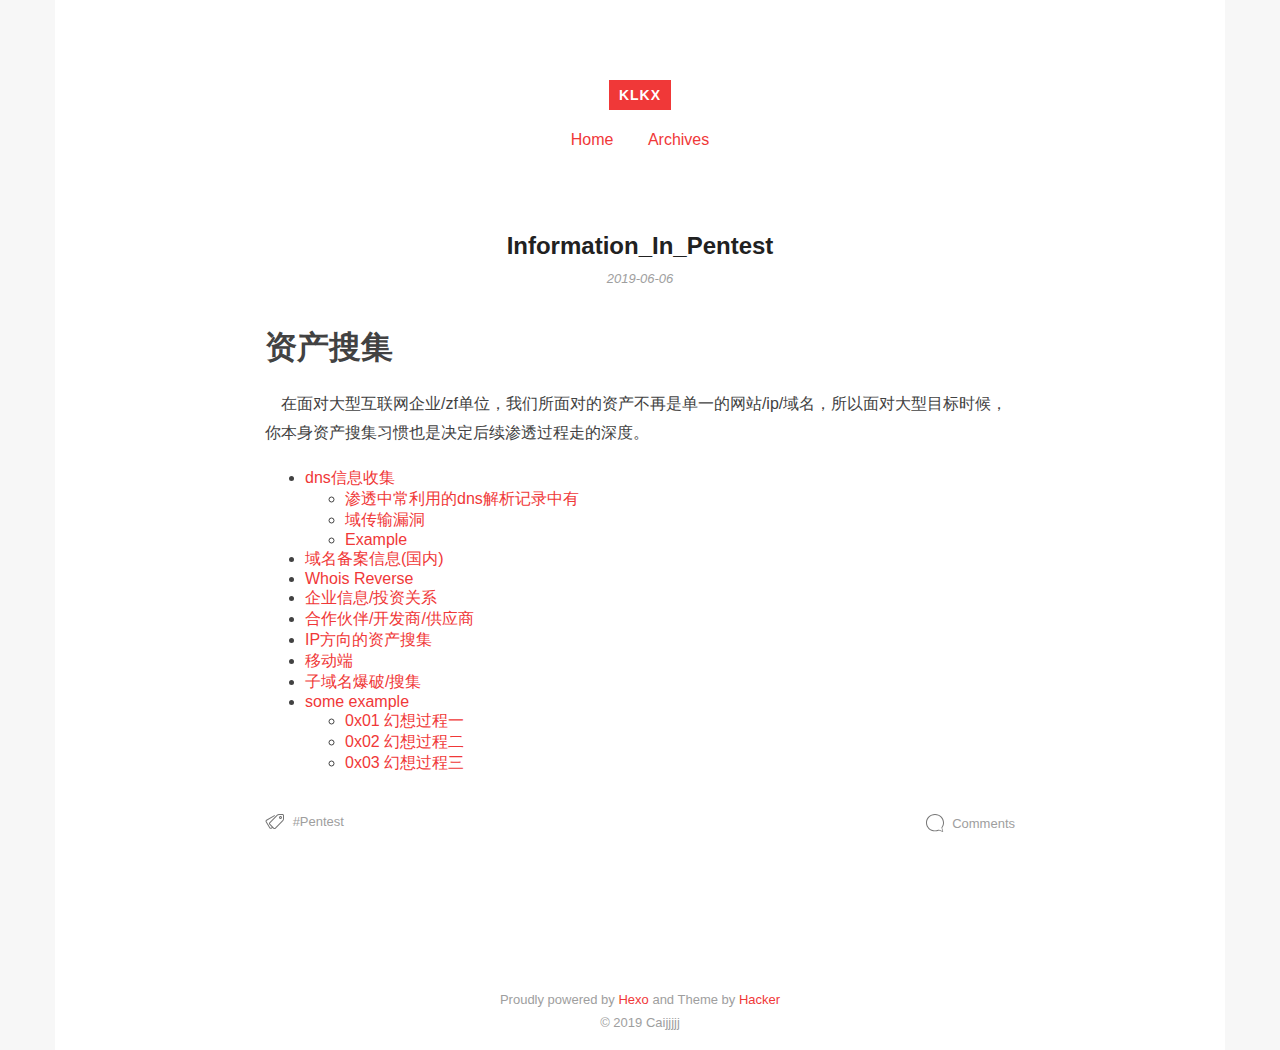
<file: index.html>
<!DOCTYPE HTML>
<html>
<head><meta name="generator" content="Hexo 3.8.0">
  <meta charset="utf-8">
  
  <title>klkx</title>

  
  <meta name="author" content="Caijjjjj">
  

  

  

  <meta id="viewport" name="viewport" content="width=device-width, initial-scale=1, maximum-scale=1, minimum-scale=1, user-scalable=no, minimal-ui">
  <meta name="apple-mobile-web-app-capable" content="yes">
  <meta name="apple-mobile-web-app-status-bar-style" content="black">

  

  <meta property="og:site_name" content="klkx">

  
  <meta property="og:image" content="/favicon.ico">
  

  <link href="/favicon.ico" rel="icon">
  <link rel="alternate" href="/atom.xml" title="klkx" type="application/atom+xml">
  <link rel="stylesheet" href="/css/style.css" media="screen" type="text/css">
</head>


<body>
<div class="blog">
  <div class="content">

    <header>
  <div class="site-branding">
    <h1 class="site-title">
      <a href="/">klkx</a>
    </h1>
    <p class="site-description"></p>
  </div>
  <nav class="site-navigation">
    <ul>
      
        <li><a href="/">Home</a></li>
      
        <li><a href="/archives">Archives</a></li>
      
    </ul>
  </nav>
</header>

    <main class="site-main posts-loop">
    
  <article>

  
    
    <h3 class="article-title"><a href="/2019/06/06/cjwloau3q000027n3dtdbpdu9/"><span>Information_In_Pentest</span></a></h3>
    
  

  <div class="article-top-meta">
    <span class="posted-on">
      <a href="/2019/06/06/cjwloau3q000027n3dtdbpdu9/" rel="bookmark">
        <time class="entry-date published" datetime="2019-06-06T09:00:43.000Z">
          2019-06-06
        </time>
      </a>
    </span>
  </div>


  

  <div class="article-content">
    <div class="entry">
      
        <h1 id="资产搜集"><a href="#资产搜集" class="headerlink" title="资产搜集"></a>资产搜集</h1><p>　在面对大型互联网企业/zf单位，我们所面对的资产不再是单一的网站/ip/域名，所以面对大型目标时候，你本身资产搜集习惯也是决定后续渗透过程走的深度。</p>
<!-- toc -->
<ul>
<li><a href="#dns信息收集">dns信息收集</a><ul>
<li><a href="#渗透中常利用的dns解析记录中有">渗透中常利用的dns解析记录中有</a></li>
<li><a href="#域传输漏洞">域传输漏洞</a></li>
<li><a href="#example">Example</a></li>
</ul>
</li>
<li><a href="#域名备案信息国内">域名备案信息(国内)</a></li>
<li><a href="#whois-reverse">Whois Reverse</a></li>
<li><a href="#企业信息投资关系">企业信息/投资关系</a></li>
<li><a href="#合作伙伴开发商供应商">合作伙伴/开发商/供应商</a></li>
<li><a href="#ip方向的资产搜集">IP方向的资产搜集</a></li>
<li><a href="#移动端">移动端</a></li>
<li><a href="#子域名爆破搜集">子域名爆破/搜集</a></li>
<li><a href="#some-example">some example</a><ul>
<li><a href="#0x01-幻想过程一">0x01 幻想过程一</a></li>
<li><a href="#0x02-幻想过程二">0x02 幻想过程二</a></li>
<li><a href="#0x03-幻想过程三">0x03 幻想过程三</a></li>
</ul>
</li>
</ul>
<!-- tocstop -->
      
    </div>

  </div>

  <div class="article-footer">
    <div class="article-meta pull-left">

    

    
    

    <span class="post-tags">
      <i class="icon-tags"></i>
        <a href="/tags/Pentest/">Pentest</a>
    </span>
    

    </div>

    
    <div class="article-meta pull-right">
      <span>
        <i class="icon-comments"></i>
        <span>
          <a href="/2019/06/06/cjwloau3q000027n3dtdbpdu9/#comment">Comments</a>
        </span>
      </span>
    </div>
    
  </div>
</article>




<nav class="pagination">
  
  
</nav>
    </main>

    <footer class="site-footer">
  <p class="site-info">
    Proudly powered by <a href="https://hexo.io/" target="_blank">Hexo</a> and
    Theme by <a href="https://github.com/CodeDaraW/Hacker" target="_blank">Hacker</a>
    <br>
    
    &copy; 2019 Caijjjjj
    
  </p>
</footer>
    
  </div>
</div>
</body>
</html>
</file>
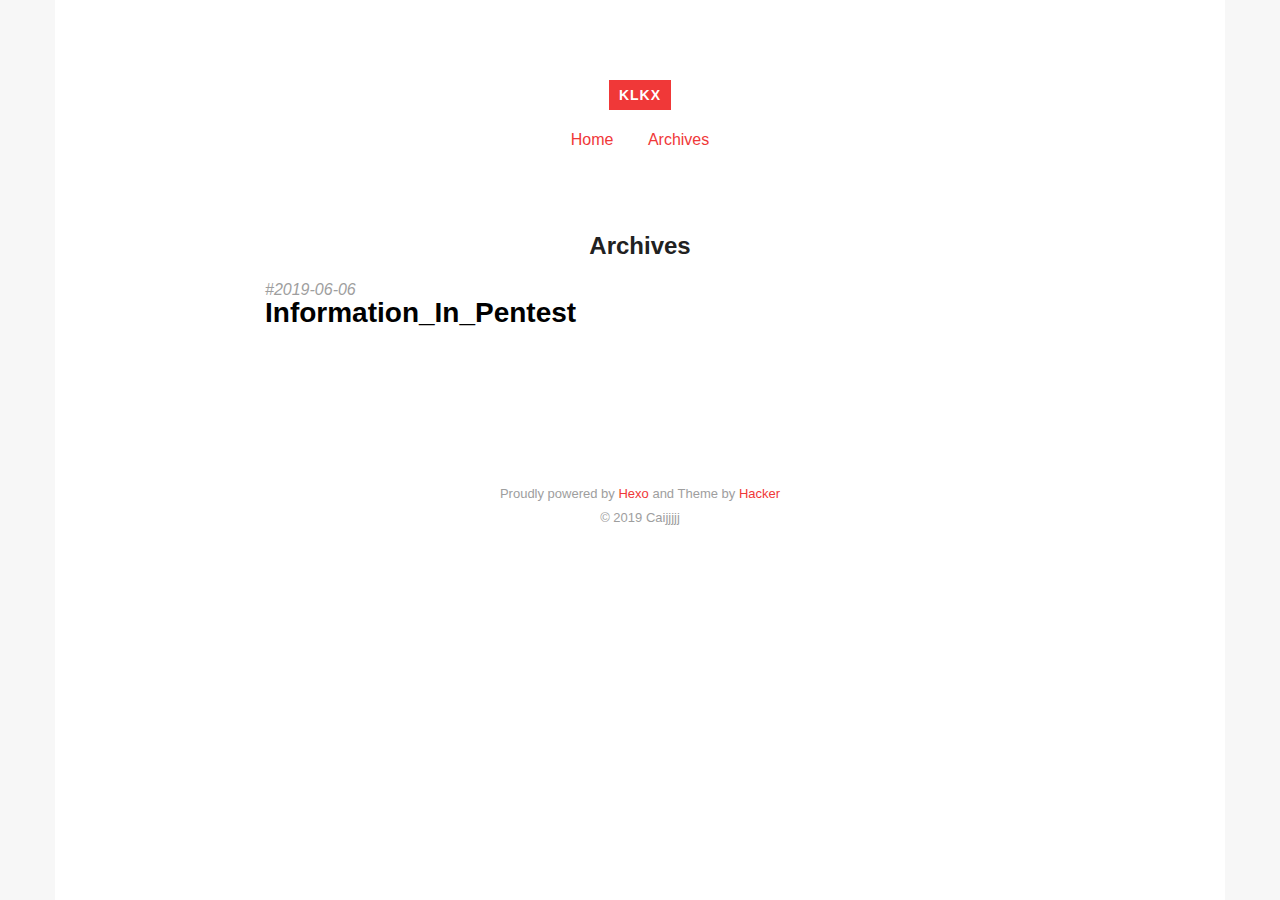
<file: archives/index.html>
<!DOCTYPE HTML>
<html>
<head><meta name="generator" content="Hexo 3.8.0">
  <meta charset="utf-8">
  
  <title>Archives | klkx</title>

  
  <meta name="author" content="Caijjjjj">
  

  

  

  <meta id="viewport" name="viewport" content="width=device-width, initial-scale=1, maximum-scale=1, minimum-scale=1, user-scalable=no, minimal-ui">
  <meta name="apple-mobile-web-app-capable" content="yes">
  <meta name="apple-mobile-web-app-status-bar-style" content="black">

  

  <meta property="og:site_name" content="klkx">

  
  <meta property="og:image" content="/favicon.ico">
  

  <link href="/favicon.ico" rel="icon">
  <link rel="alternate" href="/atom.xml" title="klkx" type="application/atom+xml">
  <link rel="stylesheet" href="/css/style.css" media="screen" type="text/css">
</head>


<body>
<div class="blog">
  <div class="content">

    <header>
  <div class="site-branding">
    <h1 class="site-title">
      <a href="/">klkx</a>
    </h1>
    <p class="site-description"></p>
  </div>
  <nav class="site-navigation">
    <ul>
      
        <li><a href="/">Home</a></li>
      
        <li><a href="/archives">Archives</a></li>
      
    </ul>
  </nav>
</header>

    <main class="site-main posts-loop">
    

<article>

  <h2 class="article-title ">Archives</h2>

  <div class="archive">
    
      <div class="post archive">
        <div class="archive-post">
          <time datetime="2019-06-06T09:00:43.000Z">
            <a href="/2019/06/06/cjwloau3q000027n3dtdbpdu9/">2019-06-06</a>
          </time>
          
            <h3 class="archive-title"><a href="/2019/06/06/cjwloau3q000027n3dtdbpdu9/"><span>Information_In_Pentest</span></a></h3>
          
        </div>
      </div>
    
    <nav class="pagination">
  
  
</nav>
  </div>

</article>
    </main>

    <footer class="site-footer">
  <p class="site-info">
    Proudly powered by <a href="https://hexo.io/" target="_blank">Hexo</a> and
    Theme by <a href="https://github.com/CodeDaraW/Hacker" target="_blank">Hacker</a>
    <br>
    
    &copy; 2019 Caijjjjj
    
  </p>
</footer>
    
  </div>
</div>
</body>
</html>
</file>
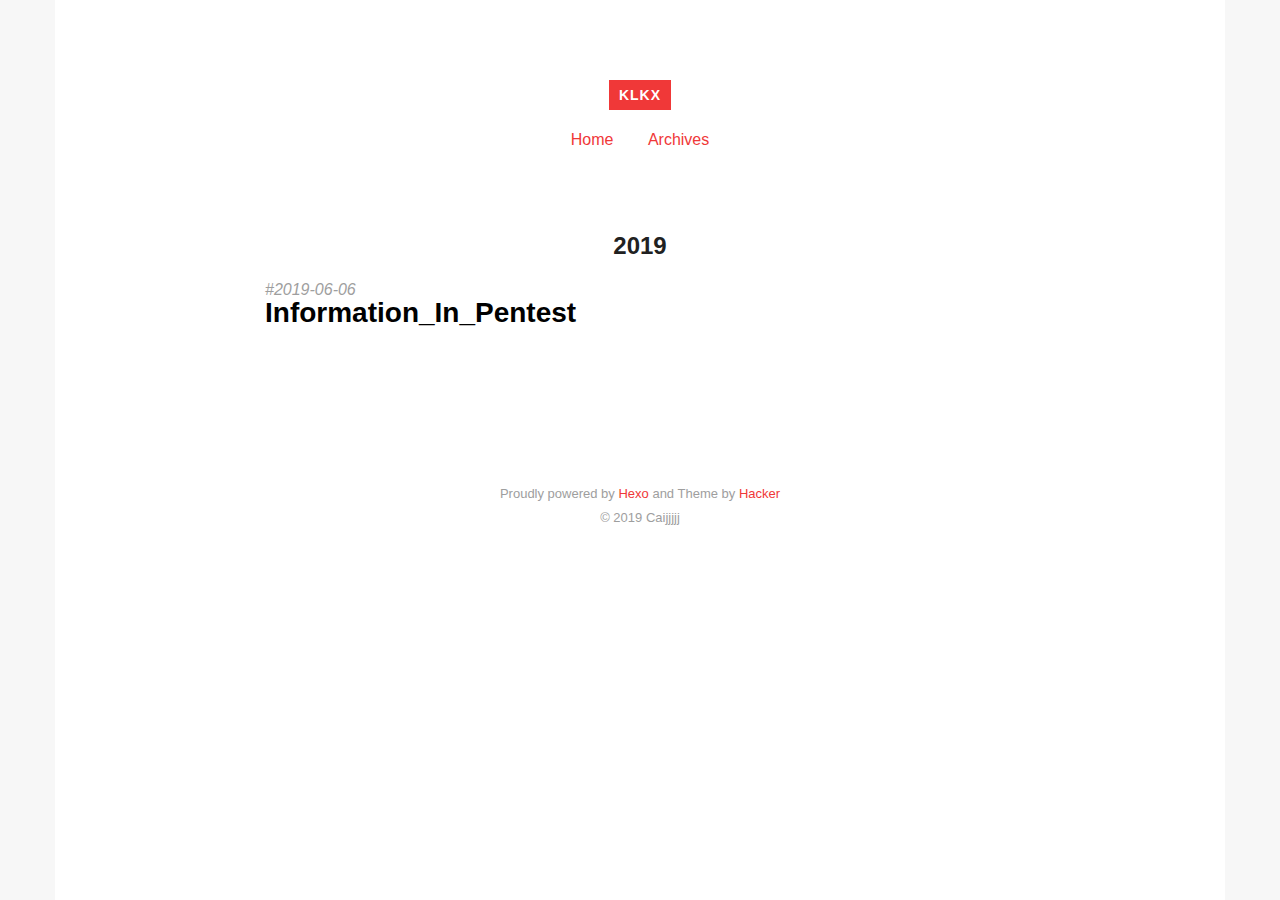
<file: archives/2019/index.html>
<!DOCTYPE HTML>
<html>
<head><meta name="generator" content="Hexo 3.8.0">
  <meta charset="utf-8">
  
  <title>Archives: 2019 | klkx</title>

  
  <meta name="author" content="Caijjjjj">
  

  

  

  <meta id="viewport" name="viewport" content="width=device-width, initial-scale=1, maximum-scale=1, minimum-scale=1, user-scalable=no, minimal-ui">
  <meta name="apple-mobile-web-app-capable" content="yes">
  <meta name="apple-mobile-web-app-status-bar-style" content="black">

  

  <meta property="og:site_name" content="klkx">

  
  <meta property="og:image" content="/favicon.ico">
  

  <link href="/favicon.ico" rel="icon">
  <link rel="alternate" href="/atom.xml" title="klkx" type="application/atom+xml">
  <link rel="stylesheet" href="/css/style.css" media="screen" type="text/css">
</head>


<body>
<div class="blog">
  <div class="content">

    <header>
  <div class="site-branding">
    <h1 class="site-title">
      <a href="/">klkx</a>
    </h1>
    <p class="site-description"></p>
  </div>
  <nav class="site-navigation">
    <ul>
      
        <li><a href="/">Home</a></li>
      
        <li><a href="/archives">Archives</a></li>
      
    </ul>
  </nav>
</header>

    <main class="site-main posts-loop">
    

<article>

  <h2 class="article-title ">2019</h2>

  <div class="archive">
    
      <div class="post archive">
        <div class="archive-post">
          <time datetime="2019-06-06T09:00:43.000Z">
            <a href="/2019/06/06/cjwloau3q000027n3dtdbpdu9/">2019-06-06</a>
          </time>
          
            <h3 class="archive-title"><a href="/2019/06/06/cjwloau3q000027n3dtdbpdu9/"><span>Information_In_Pentest</span></a></h3>
          
        </div>
      </div>
    
    <nav class="pagination">
  
  
</nav>
  </div>

</article>
    </main>

    <footer class="site-footer">
  <p class="site-info">
    Proudly powered by <a href="https://hexo.io/" target="_blank">Hexo</a> and
    Theme by <a href="https://github.com/CodeDaraW/Hacker" target="_blank">Hacker</a>
    <br>
    
    &copy; 2019 Caijjjjj
    
  </p>
</footer>
    
  </div>
</div>
</body>
</html>
</file>
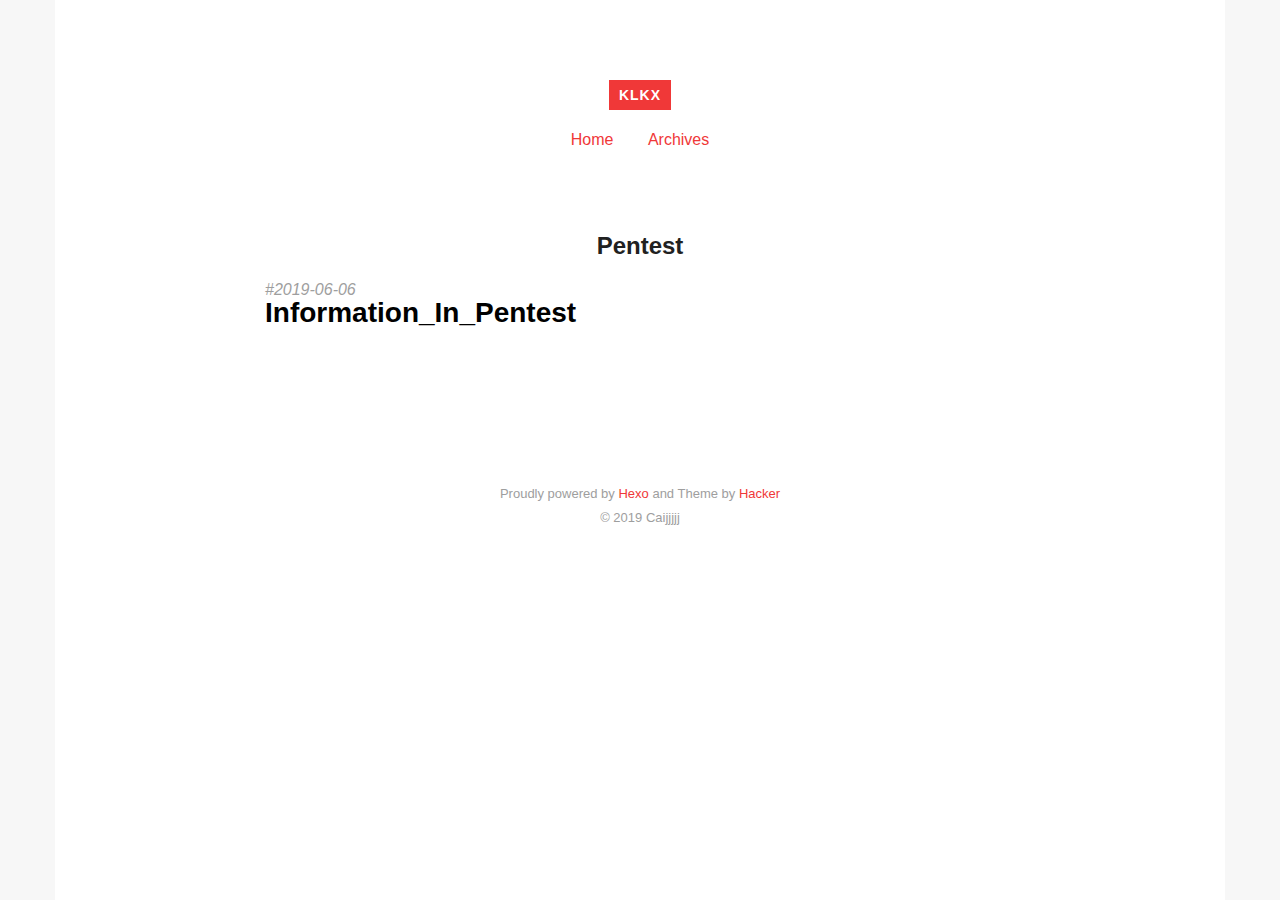
<file: tags/Pentest/index.html>
<!DOCTYPE HTML>
<html>
<head><meta name="generator" content="Hexo 3.8.0">
  <meta charset="utf-8">
  
  <title>Pentest | klkx</title>

  
  <meta name="author" content="Caijjjjj">
  

  

  

  <meta id="viewport" name="viewport" content="width=device-width, initial-scale=1, maximum-scale=1, minimum-scale=1, user-scalable=no, minimal-ui">
  <meta name="apple-mobile-web-app-capable" content="yes">
  <meta name="apple-mobile-web-app-status-bar-style" content="black">

  

  <meta property="og:site_name" content="klkx">

  
  <meta property="og:image" content="/favicon.ico">
  

  <link href="/favicon.ico" rel="icon">
  <link rel="alternate" href="/atom.xml" title="klkx" type="application/atom+xml">
  <link rel="stylesheet" href="/css/style.css" media="screen" type="text/css">
</head>


<body>
<div class="blog">
  <div class="content">

    <header>
  <div class="site-branding">
    <h1 class="site-title">
      <a href="/">klkx</a>
    </h1>
    <p class="site-description"></p>
  </div>
  <nav class="site-navigation">
    <ul>
      
        <li><a href="/">Home</a></li>
      
        <li><a href="/archives">Archives</a></li>
      
    </ul>
  </nav>
</header>

    <main class="site-main posts-loop">
    

<article>

  <h2 class="article-title  tag">Pentest</h2>

  <div class="archive">
    
      <div class="post archive">
        <div class="archive-post">
          <time datetime="2019-06-06T09:00:43.000Z">
            <a href="/2019/06/06/cjwloau3q000027n3dtdbpdu9/">2019-06-06</a>
          </time>
          
            <h3 class="archive-title"><a href="/2019/06/06/cjwloau3q000027n3dtdbpdu9/"><span>Information_In_Pentest</span></a></h3>
          
        </div>
      </div>
    
    <nav class="pagination">
  
  
</nav>
  </div>

</article>
    </main>

    <footer class="site-footer">
  <p class="site-info">
    Proudly powered by <a href="https://hexo.io/" target="_blank">Hexo</a> and
    Theme by <a href="https://github.com/CodeDaraW/Hacker" target="_blank">Hacker</a>
    <br>
    
    &copy; 2019 Caijjjjj
    
  </p>
</footer>
    
  </div>
</div>
</body>
</html>
</file>
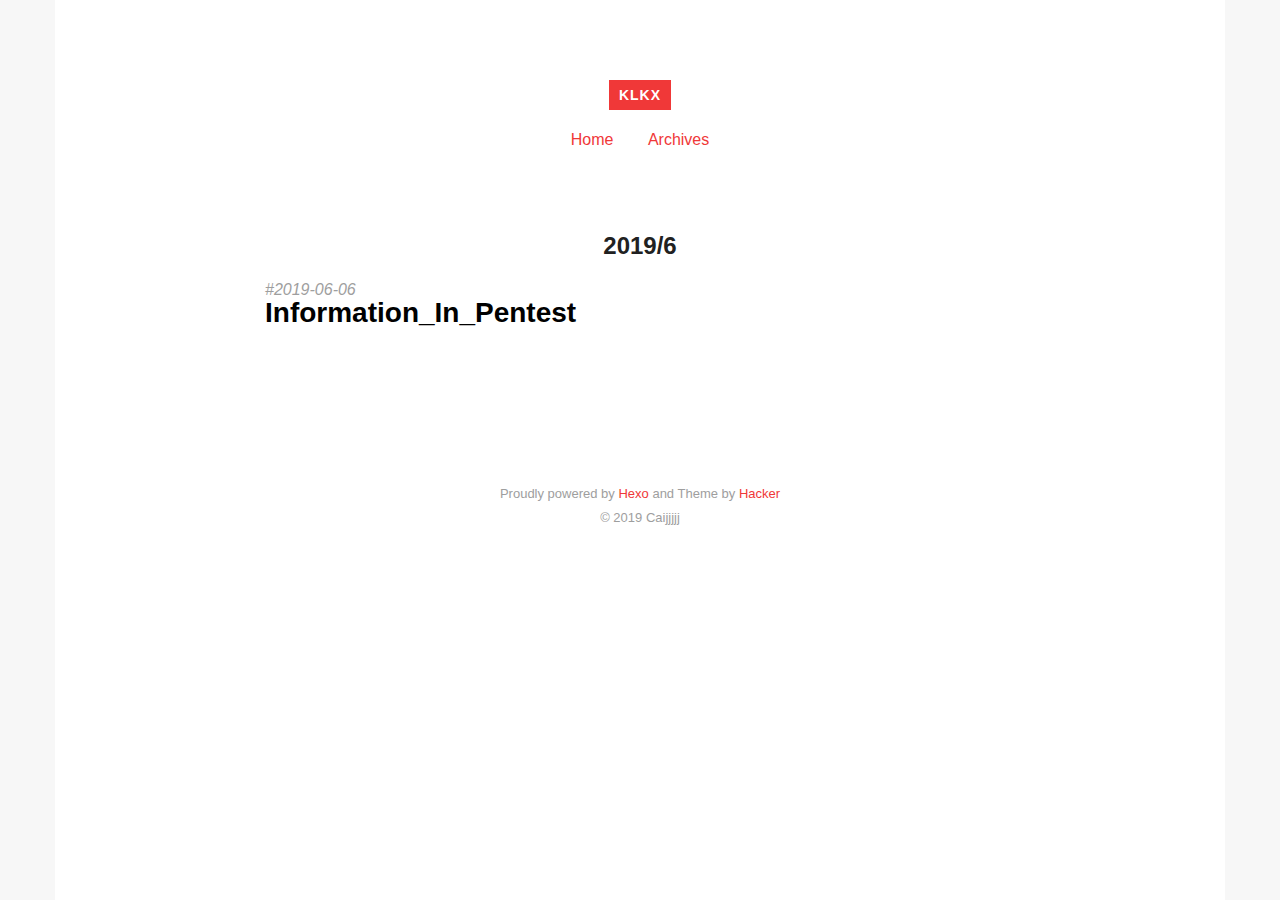
<file: archives/2019/06/index.html>
<!DOCTYPE HTML>
<html>
<head><meta name="generator" content="Hexo 3.8.0">
  <meta charset="utf-8">
  
  <title>Archives: 2019/6 | klkx</title>

  
  <meta name="author" content="Caijjjjj">
  

  

  

  <meta id="viewport" name="viewport" content="width=device-width, initial-scale=1, maximum-scale=1, minimum-scale=1, user-scalable=no, minimal-ui">
  <meta name="apple-mobile-web-app-capable" content="yes">
  <meta name="apple-mobile-web-app-status-bar-style" content="black">

  

  <meta property="og:site_name" content="klkx">

  
  <meta property="og:image" content="/favicon.ico">
  

  <link href="/favicon.ico" rel="icon">
  <link rel="alternate" href="/atom.xml" title="klkx" type="application/atom+xml">
  <link rel="stylesheet" href="/css/style.css" media="screen" type="text/css">
</head>


<body>
<div class="blog">
  <div class="content">

    <header>
  <div class="site-branding">
    <h1 class="site-title">
      <a href="/">klkx</a>
    </h1>
    <p class="site-description"></p>
  </div>
  <nav class="site-navigation">
    <ul>
      
        <li><a href="/">Home</a></li>
      
        <li><a href="/archives">Archives</a></li>
      
    </ul>
  </nav>
</header>

    <main class="site-main posts-loop">
    

<article>

  <h2 class="article-title ">2019/6</h2>

  <div class="archive">
    
      <div class="post archive">
        <div class="archive-post">
          <time datetime="2019-06-06T09:00:43.000Z">
            <a href="/2019/06/06/cjwloau3q000027n3dtdbpdu9/">2019-06-06</a>
          </time>
          
            <h3 class="archive-title"><a href="/2019/06/06/cjwloau3q000027n3dtdbpdu9/"><span>Information_In_Pentest</span></a></h3>
          
        </div>
      </div>
    
    <nav class="pagination">
  
  
</nav>
  </div>

</article>
    </main>

    <footer class="site-footer">
  <p class="site-info">
    Proudly powered by <a href="https://hexo.io/" target="_blank">Hexo</a> and
    Theme by <a href="https://github.com/CodeDaraW/Hacker" target="_blank">Hacker</a>
    <br>
    
    &copy; 2019 Caijjjjj
    
  </p>
</footer>
    
  </div>
</div>
</body>
</html>
</file>
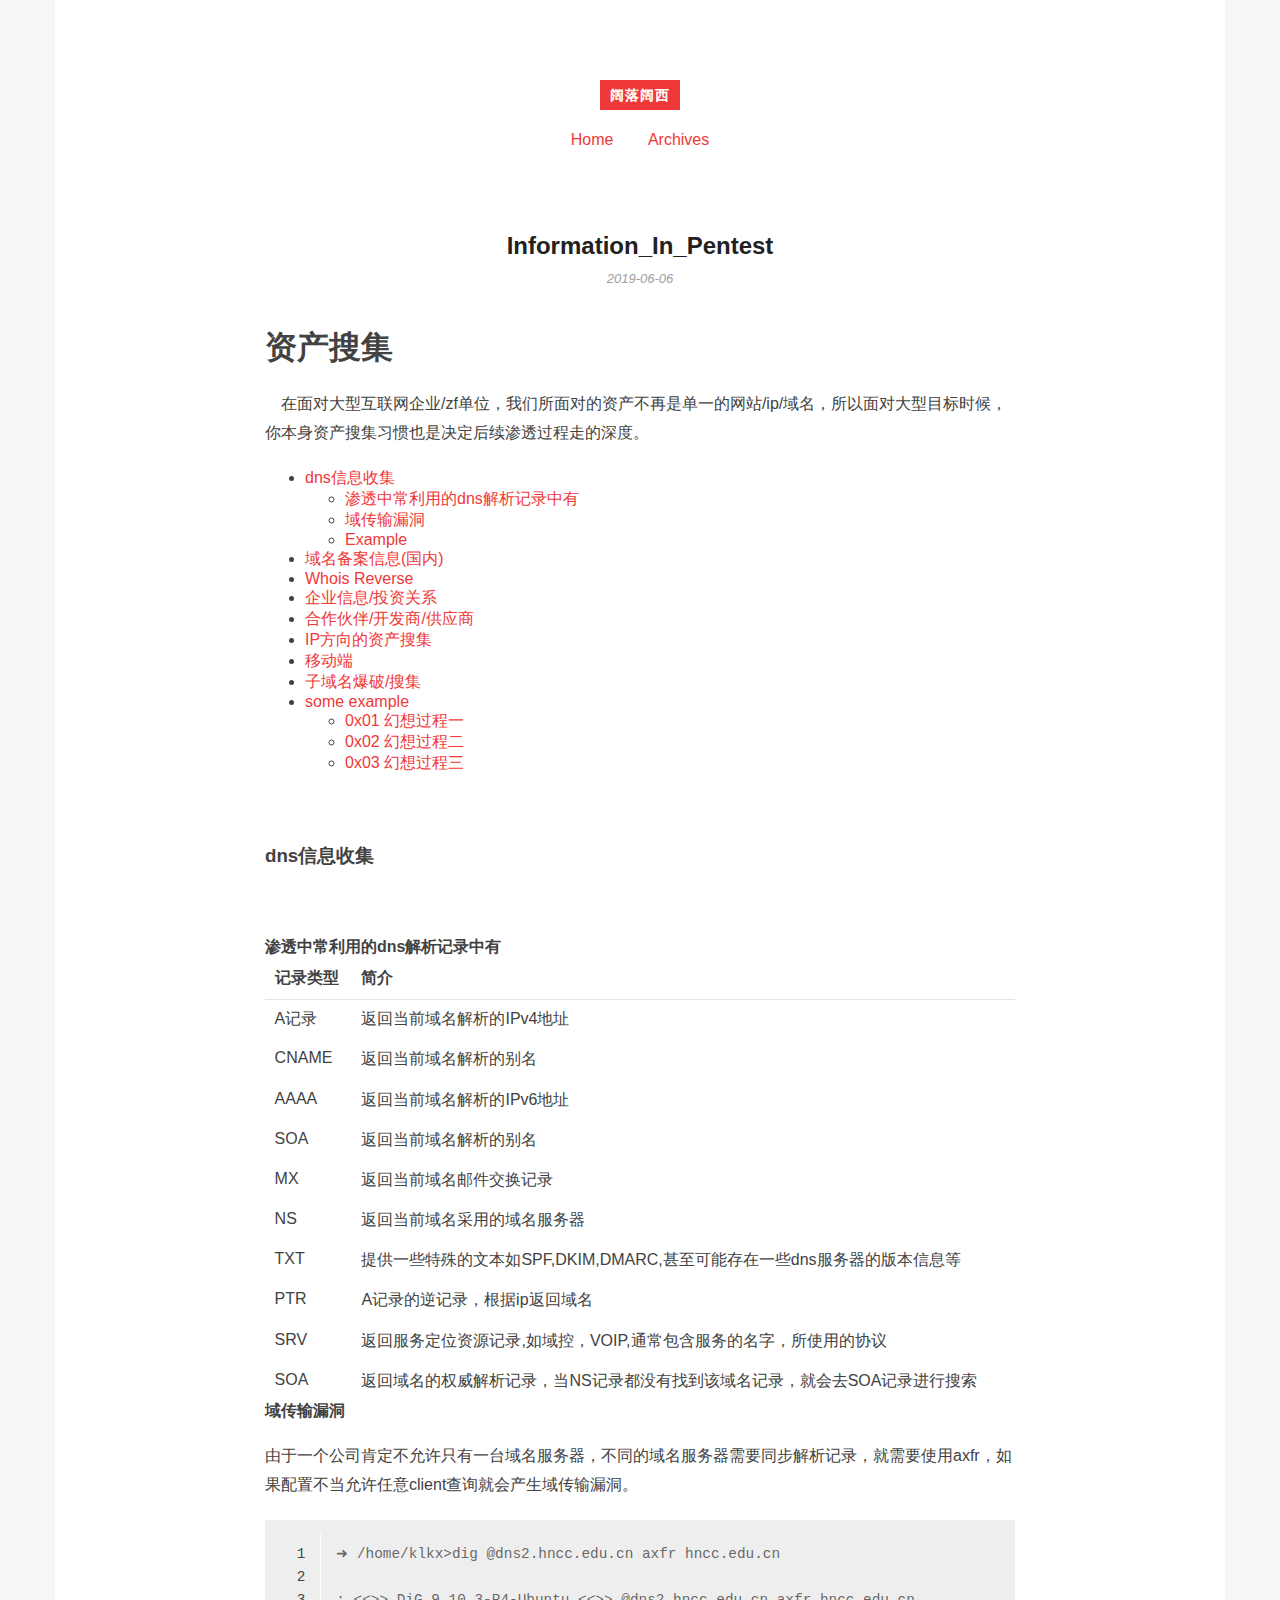
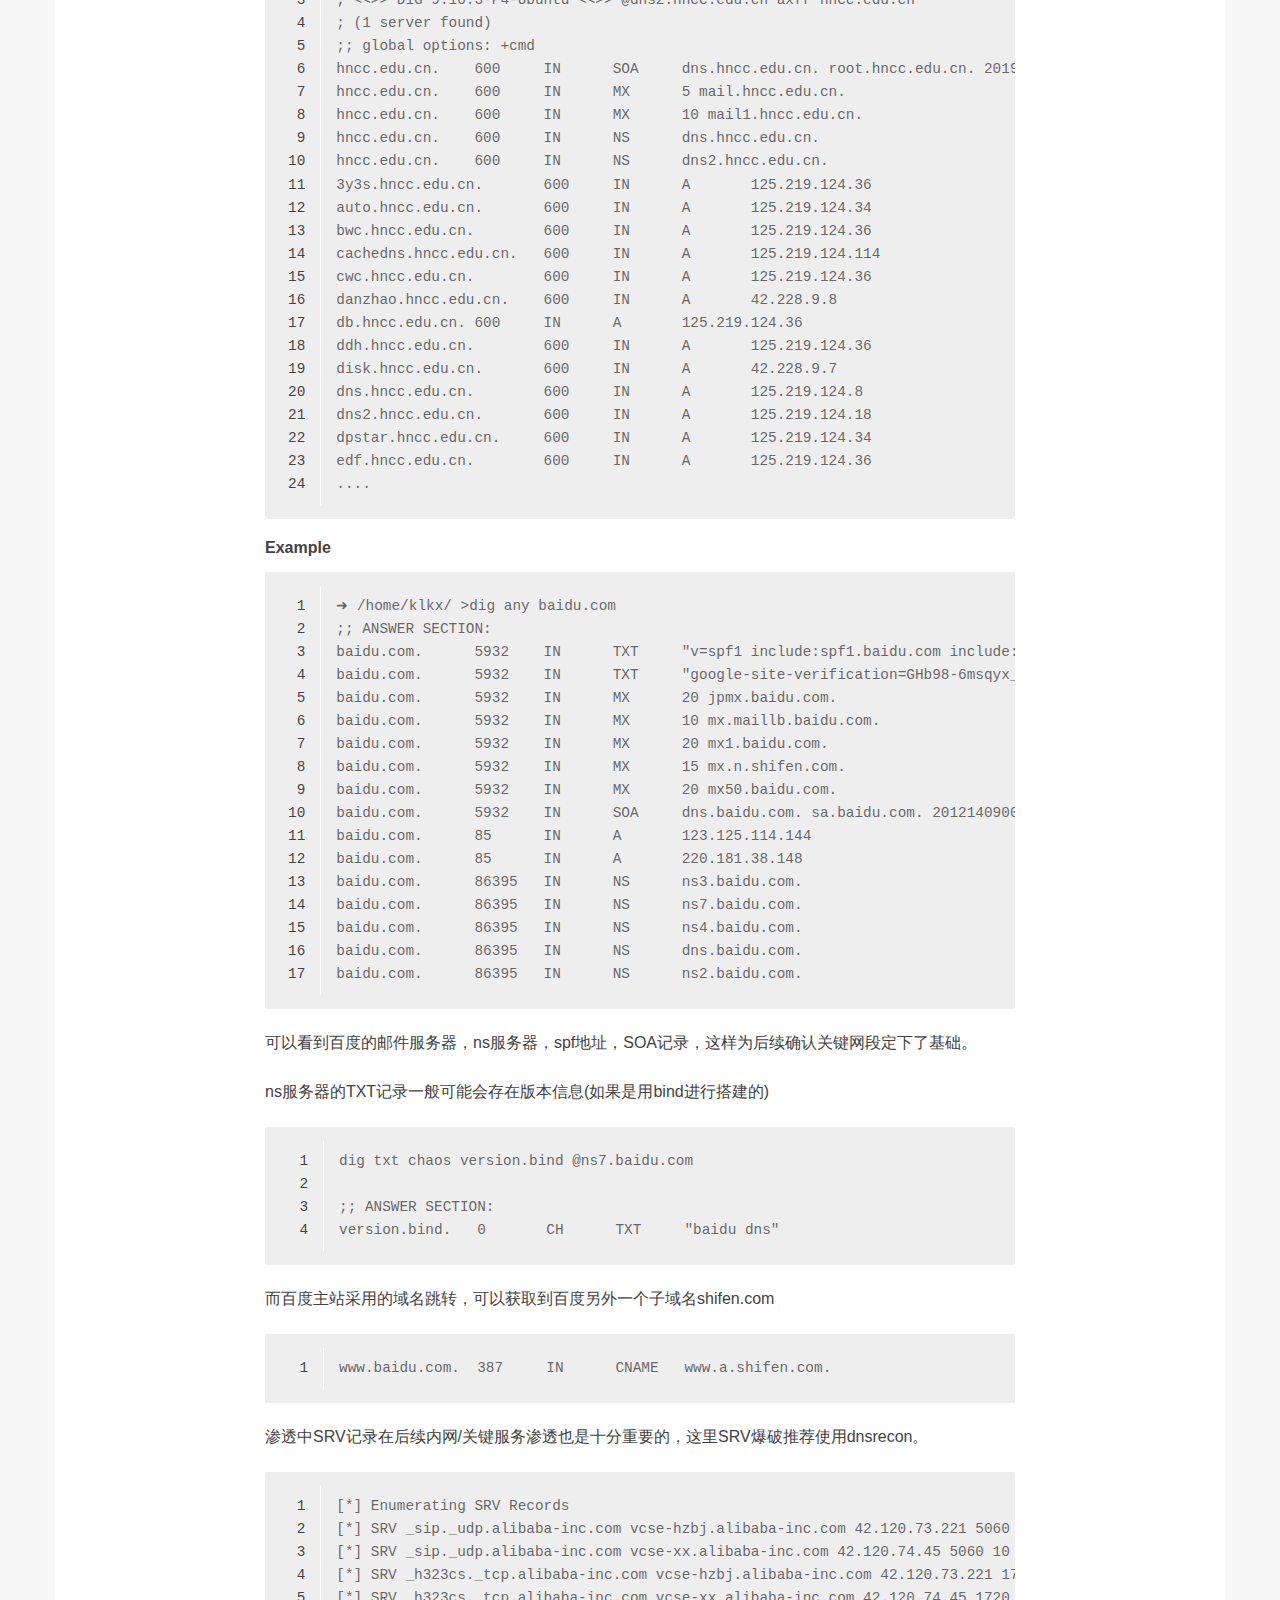
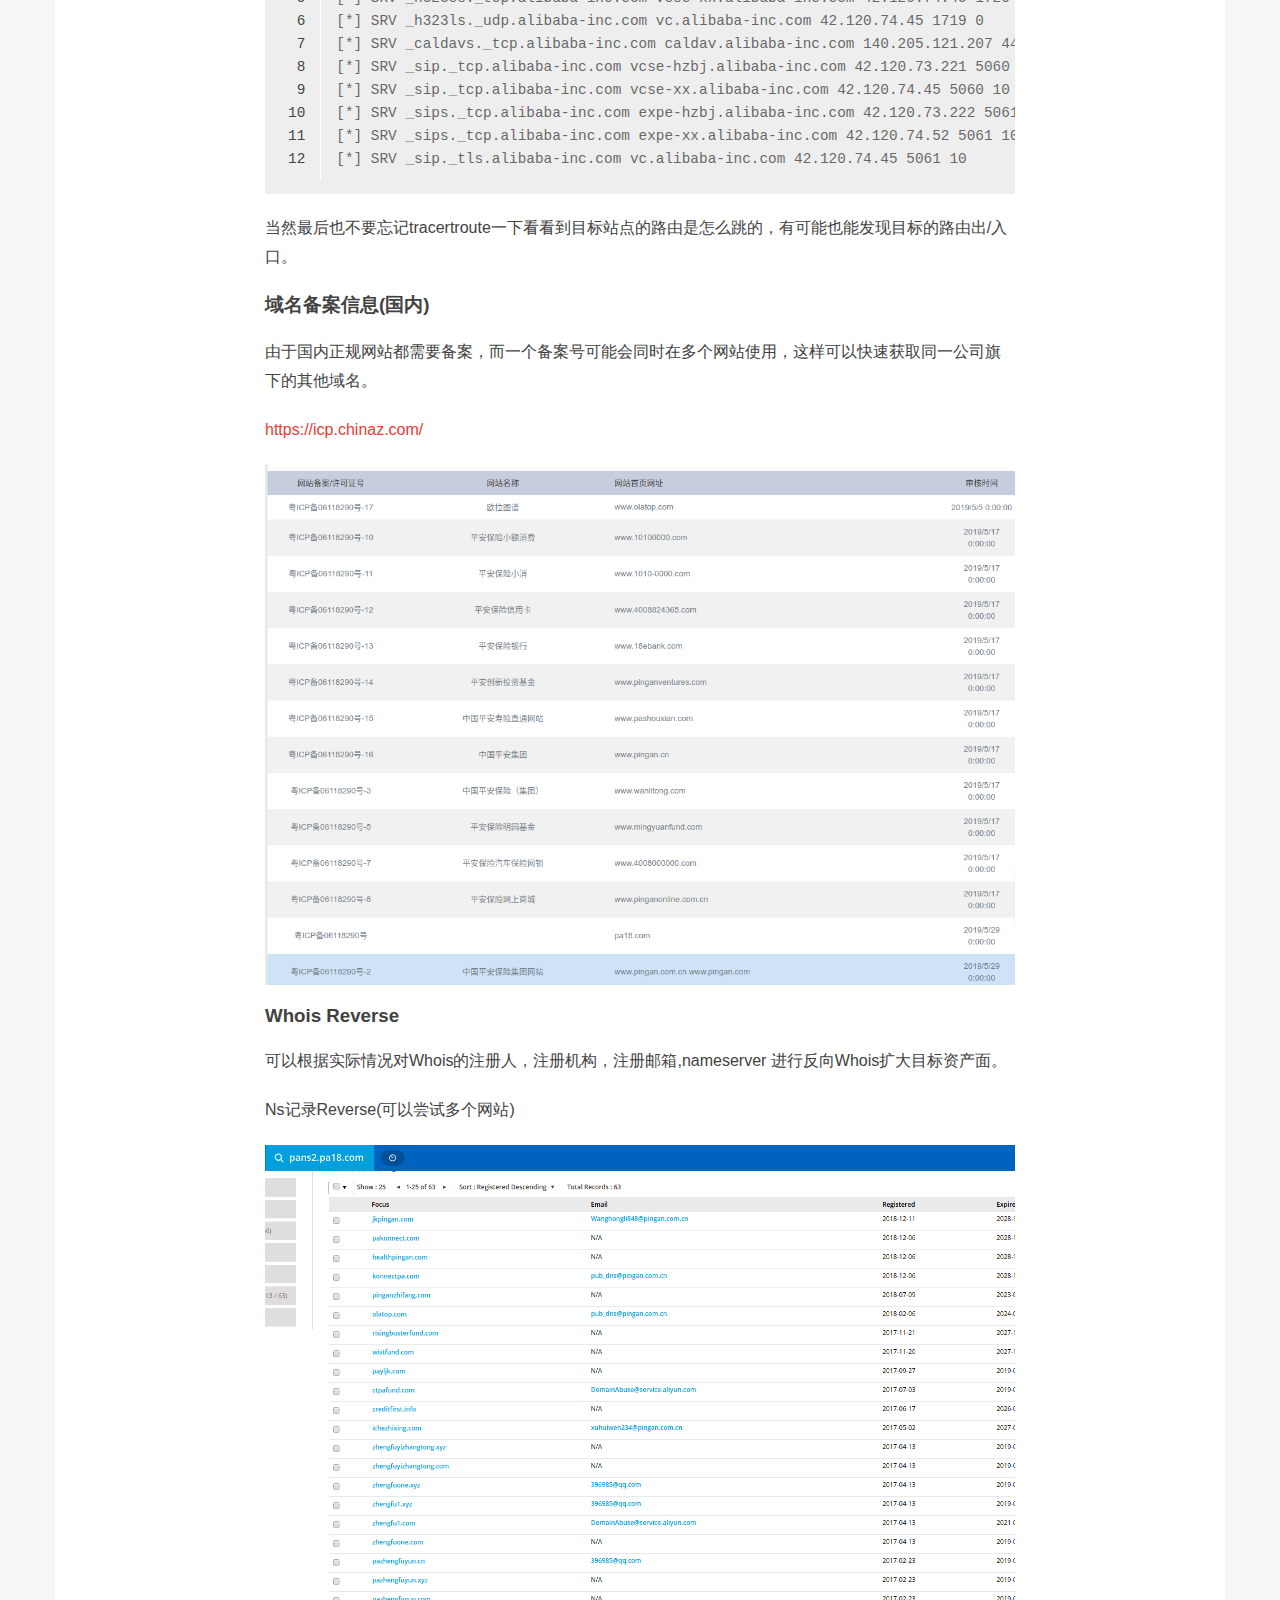
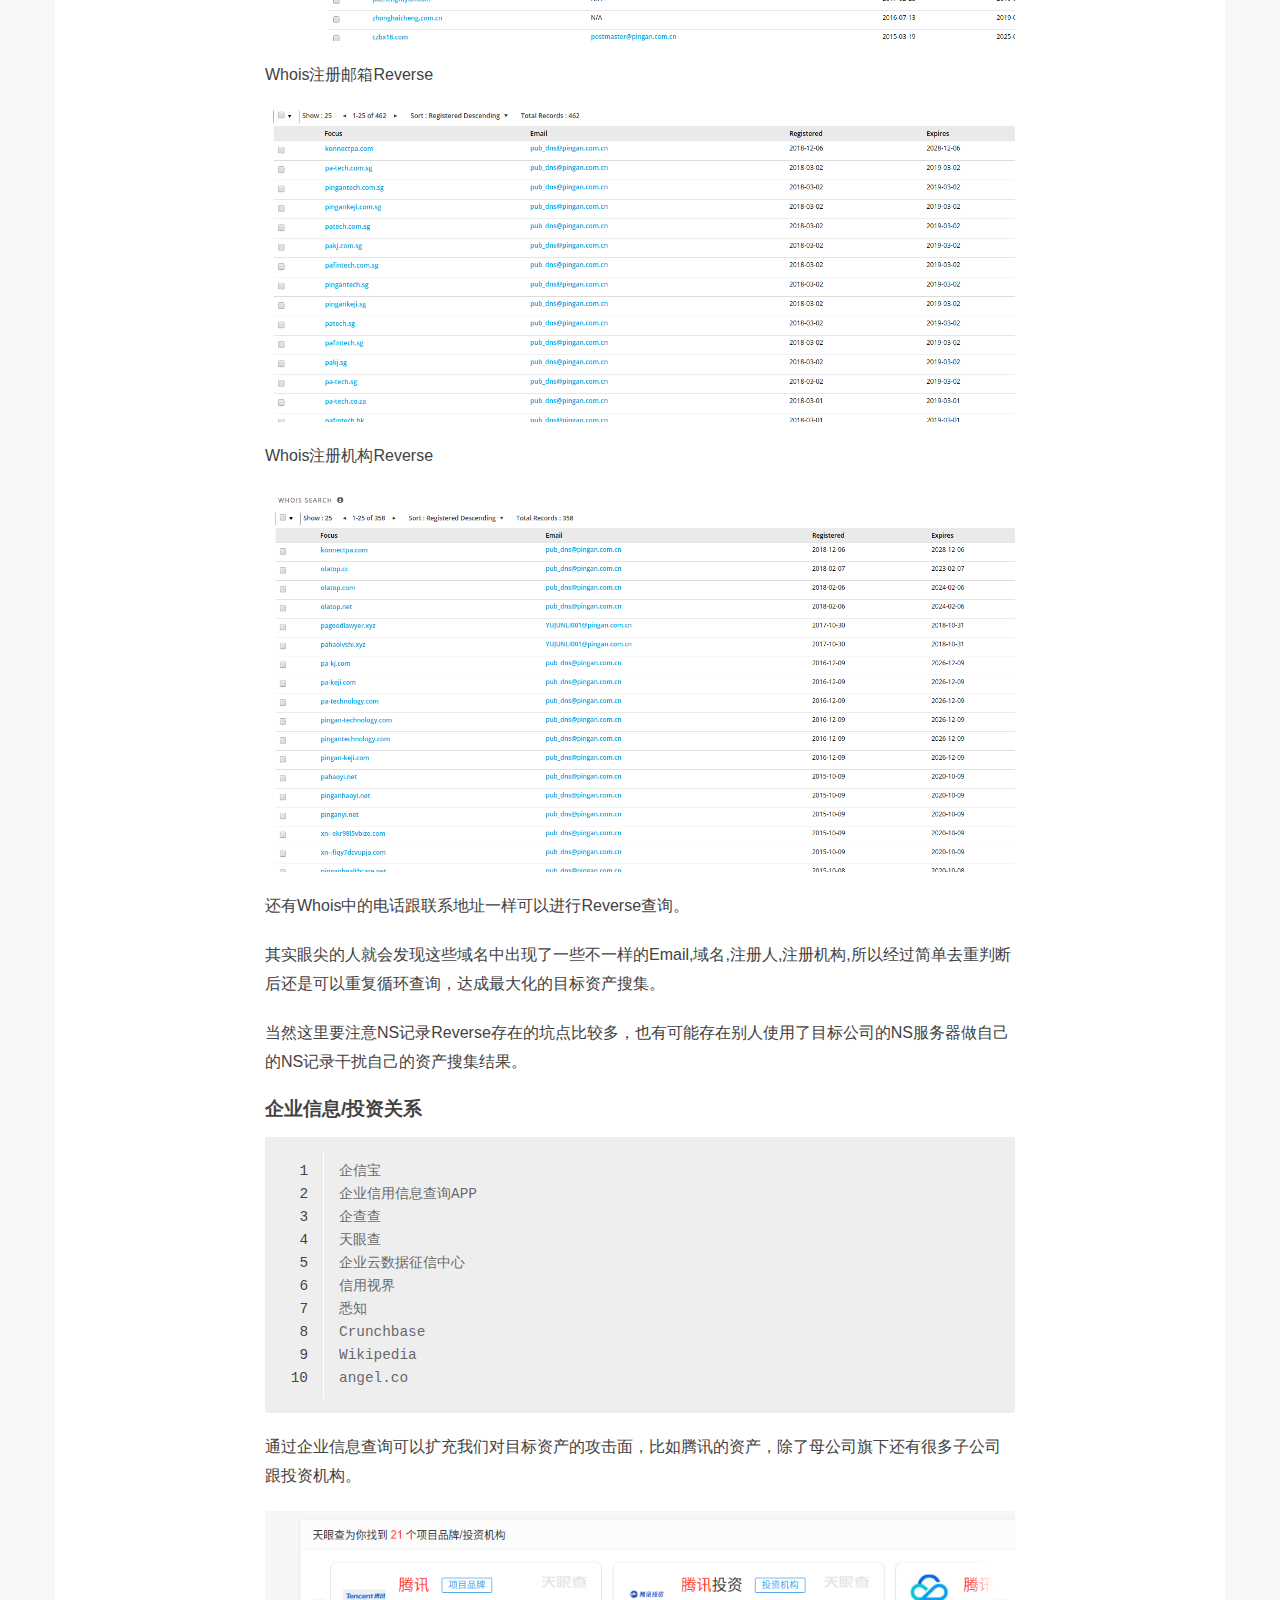
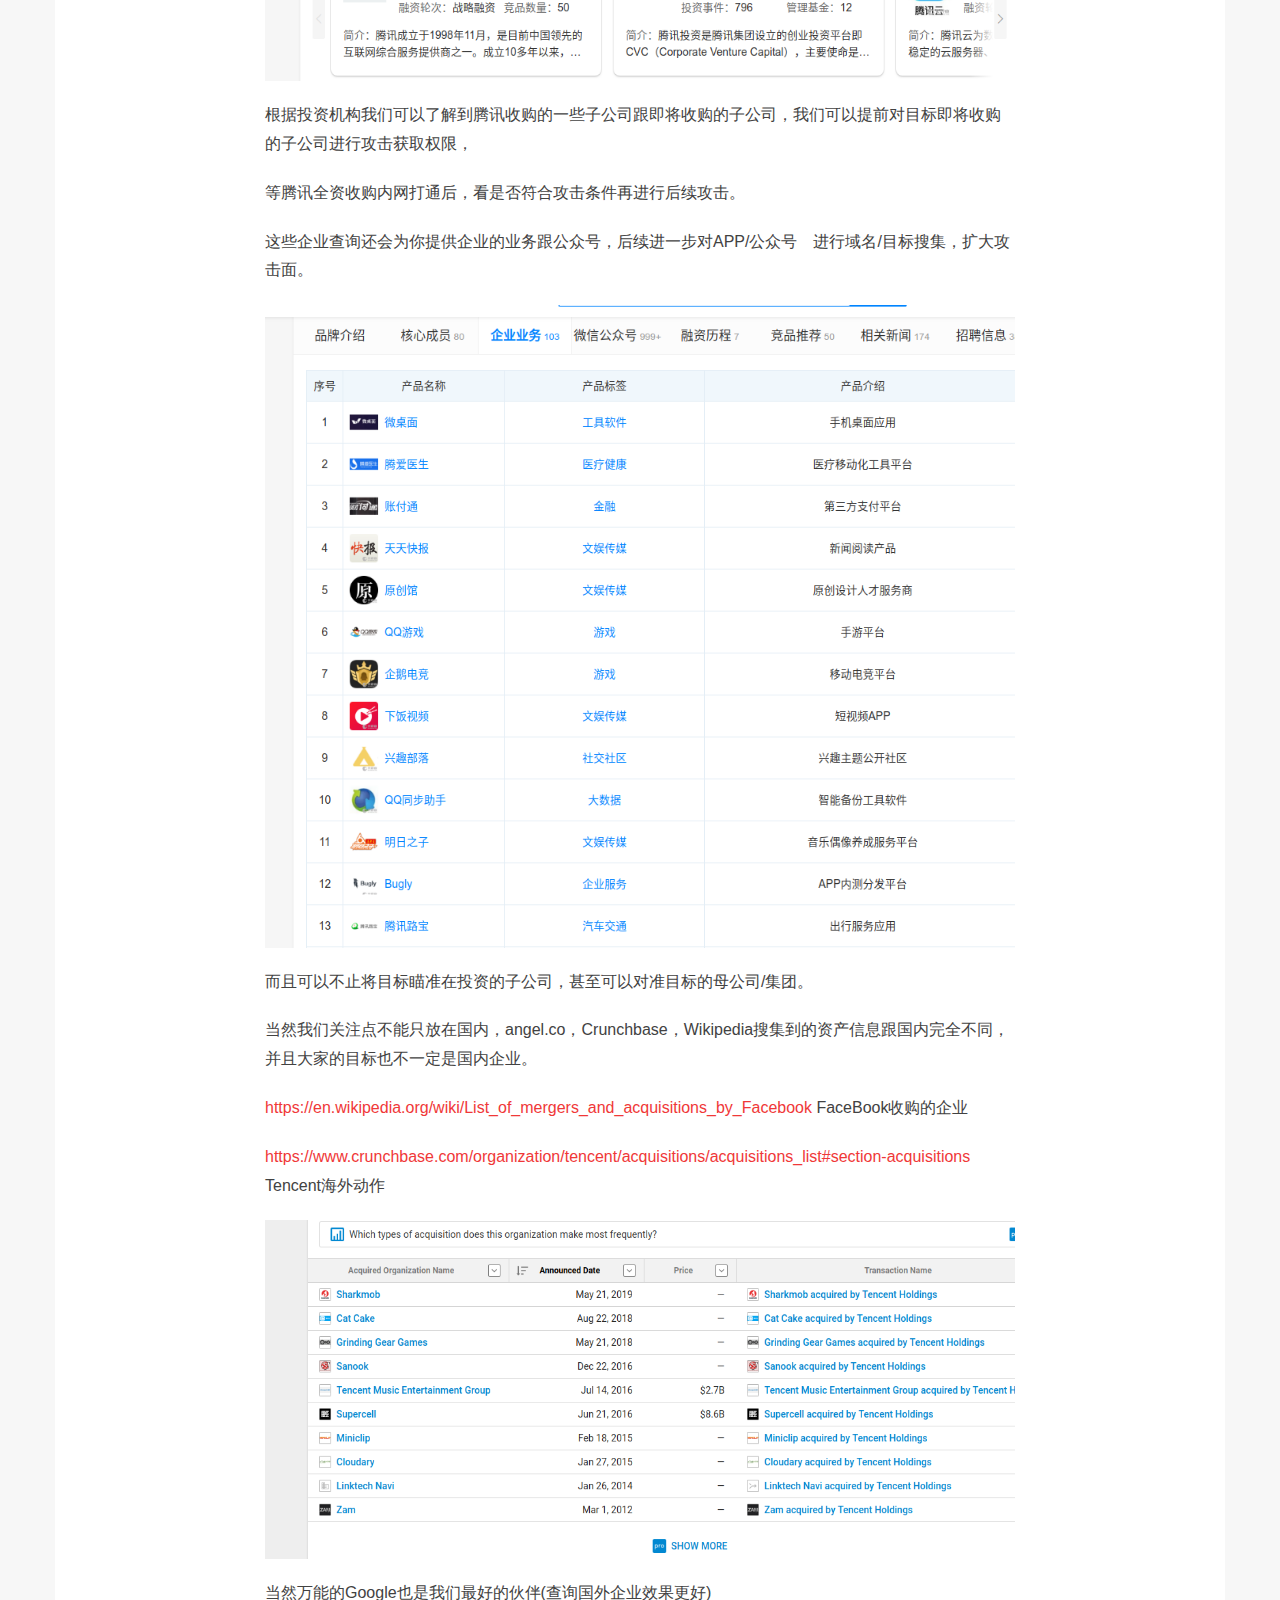
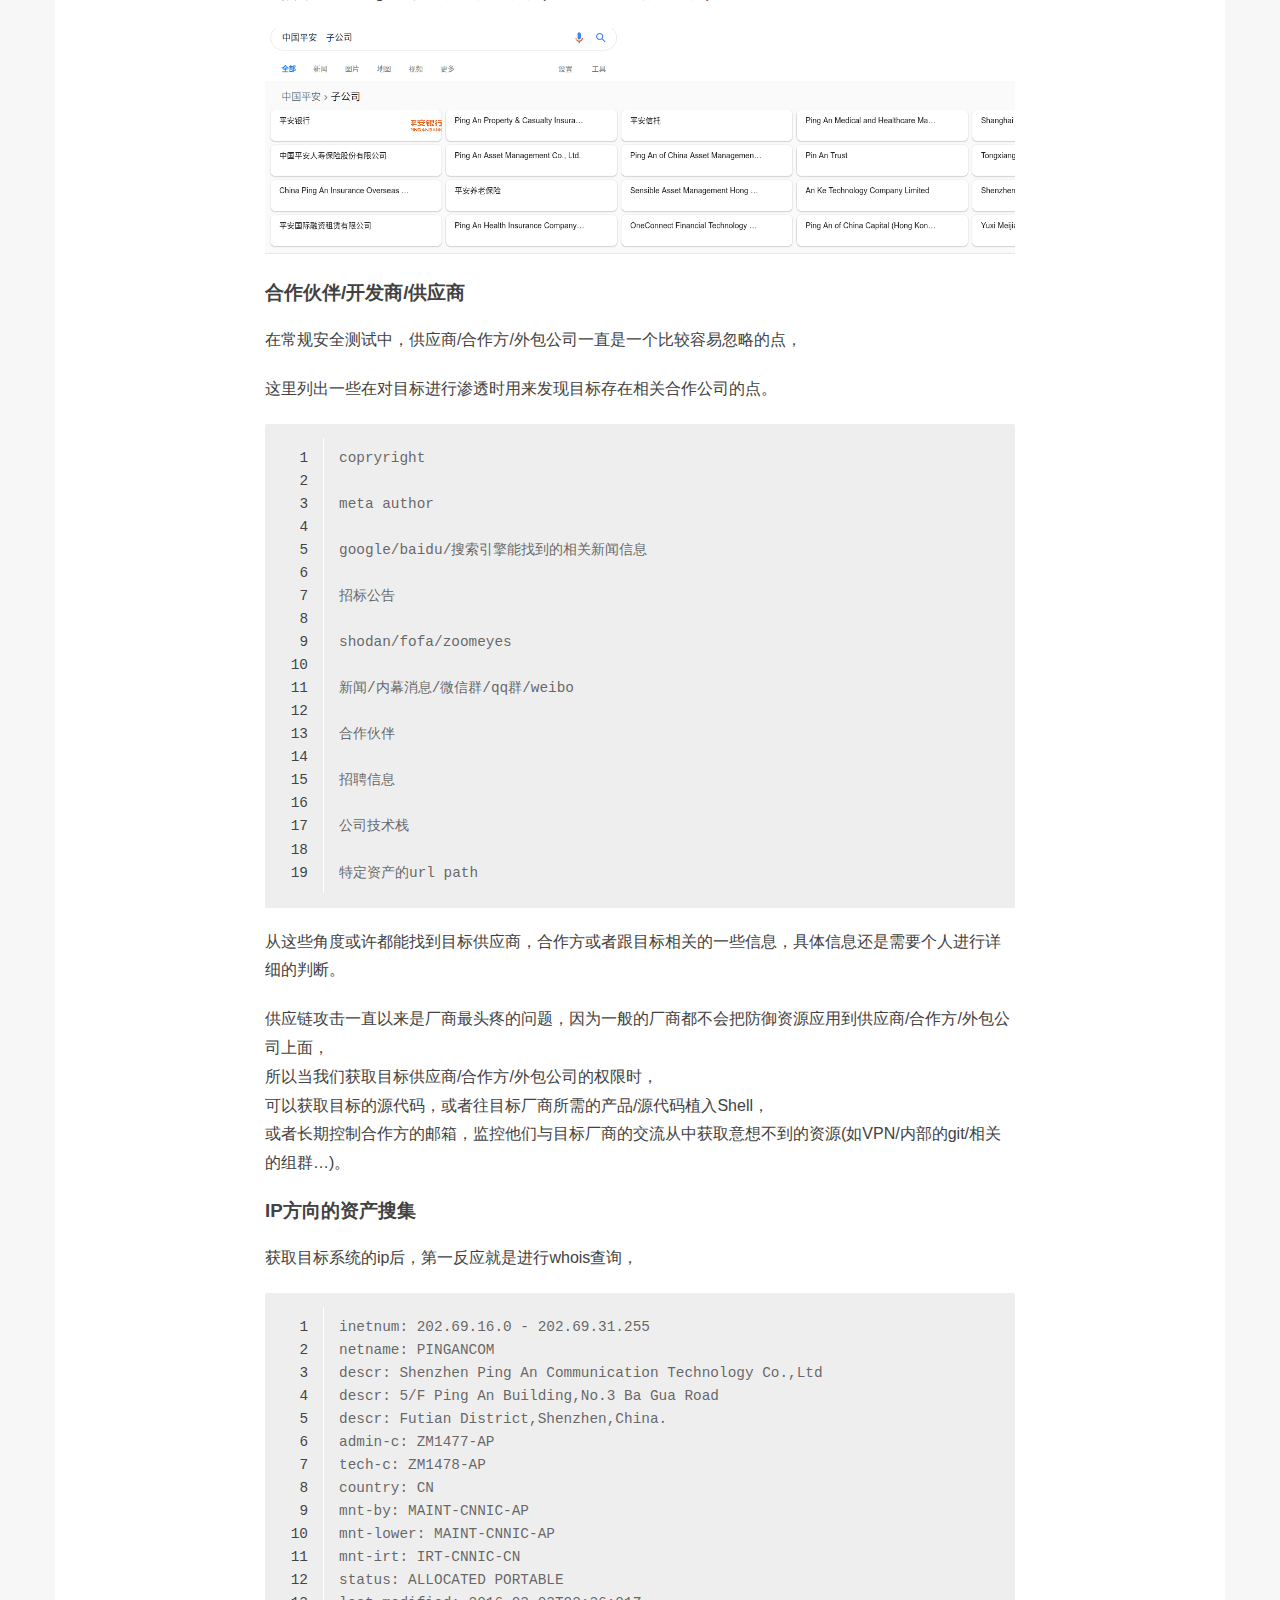
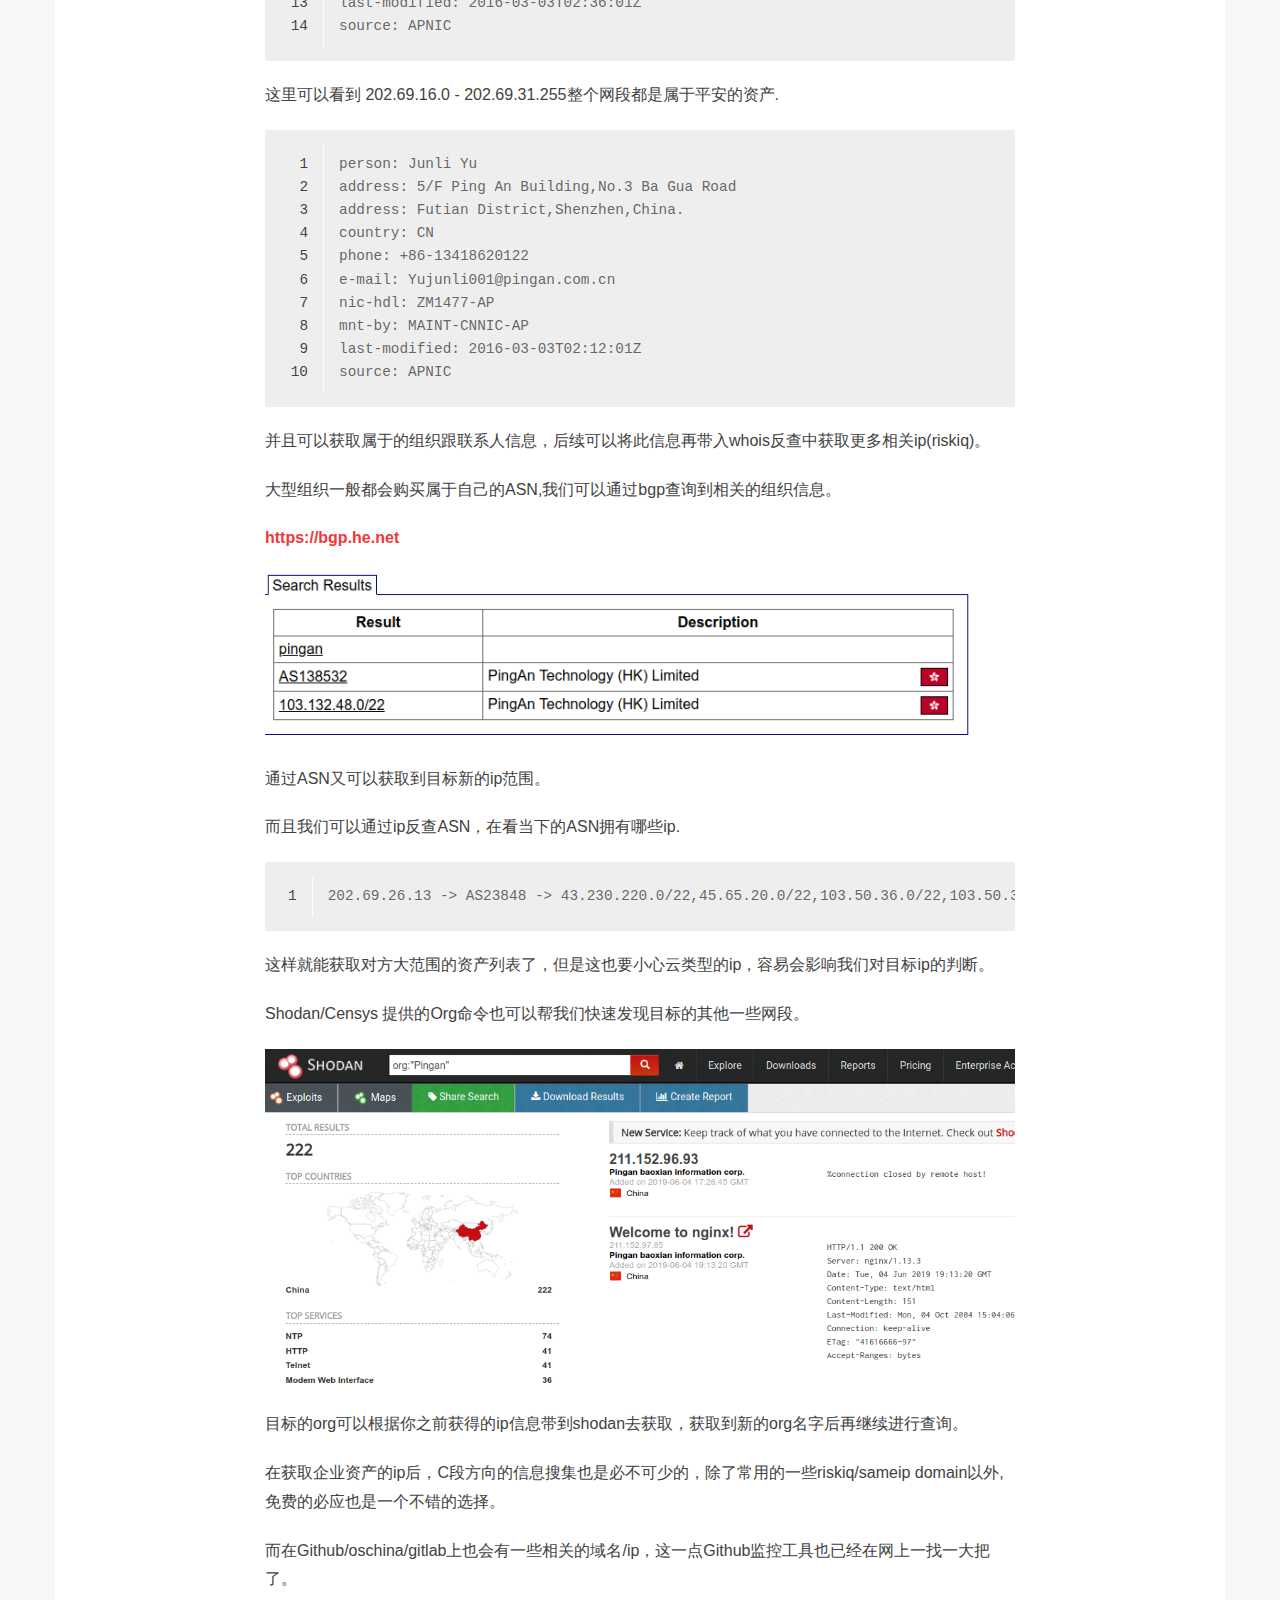
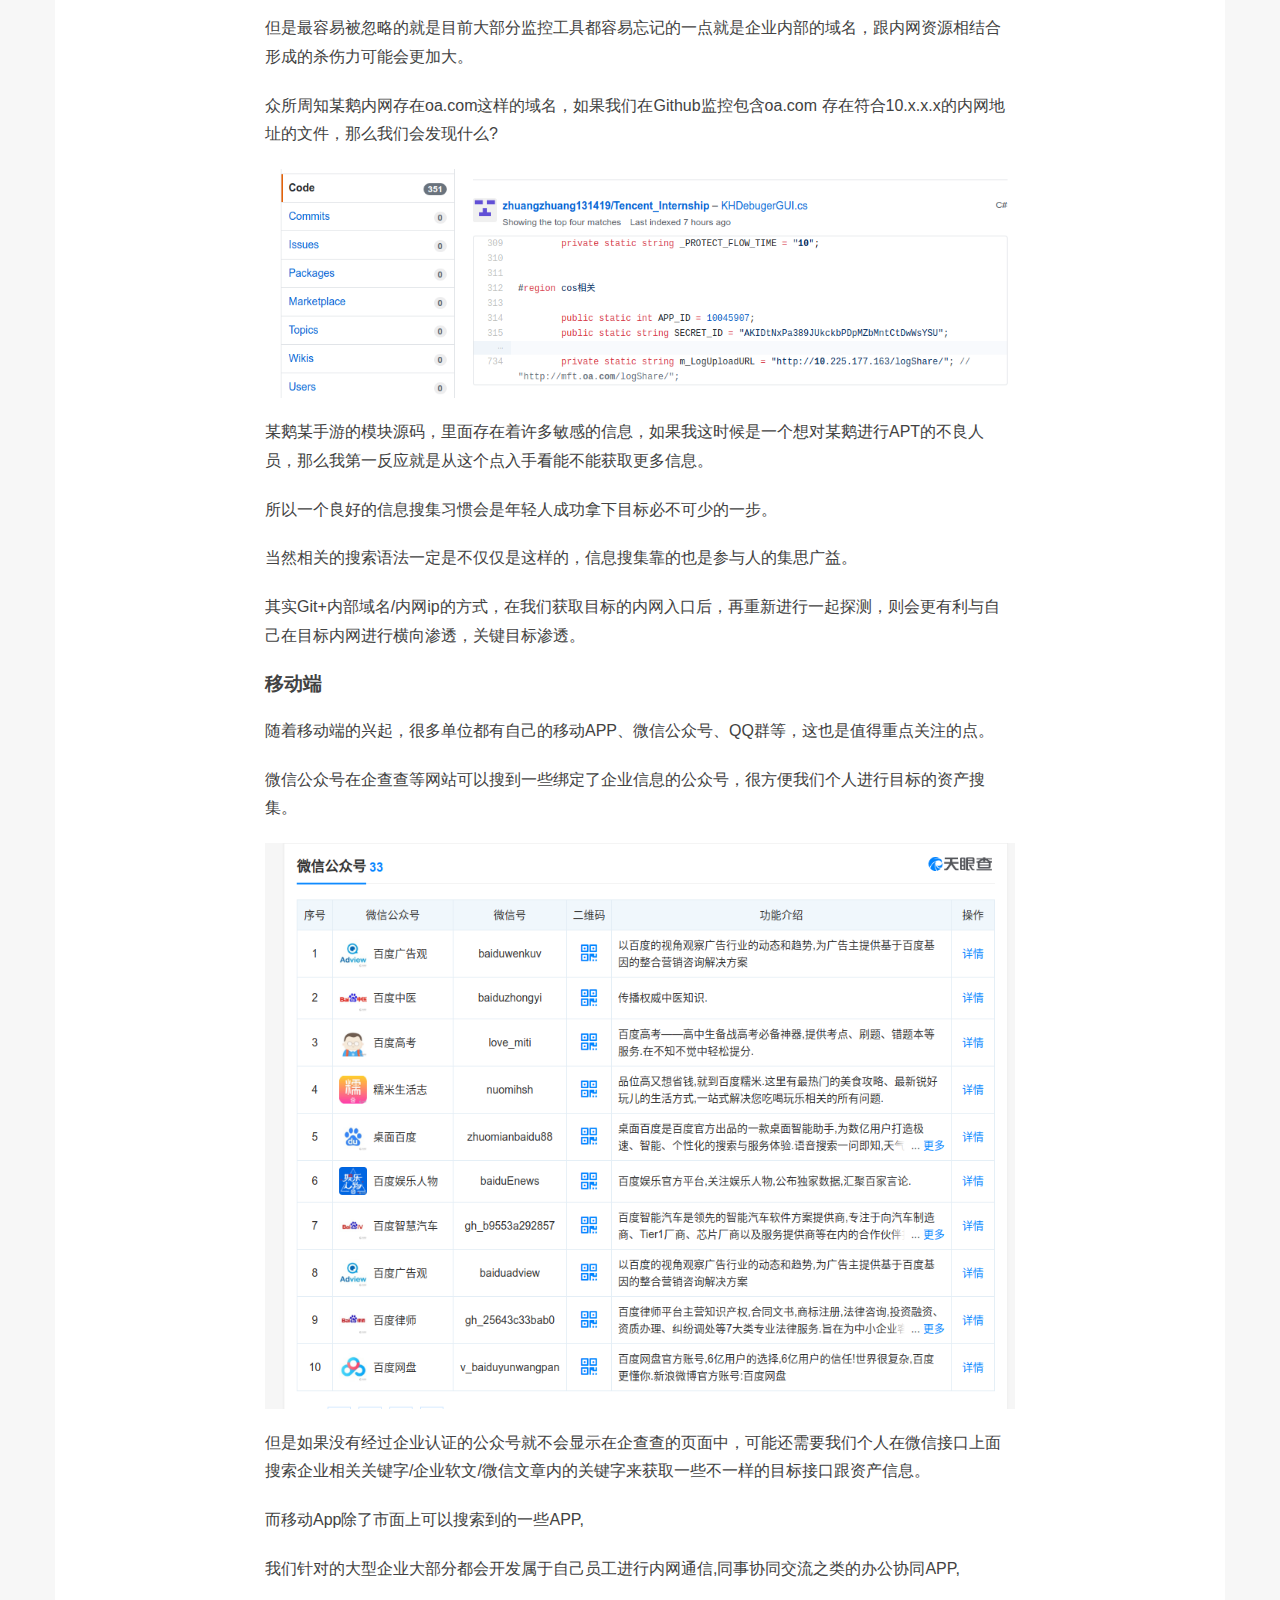
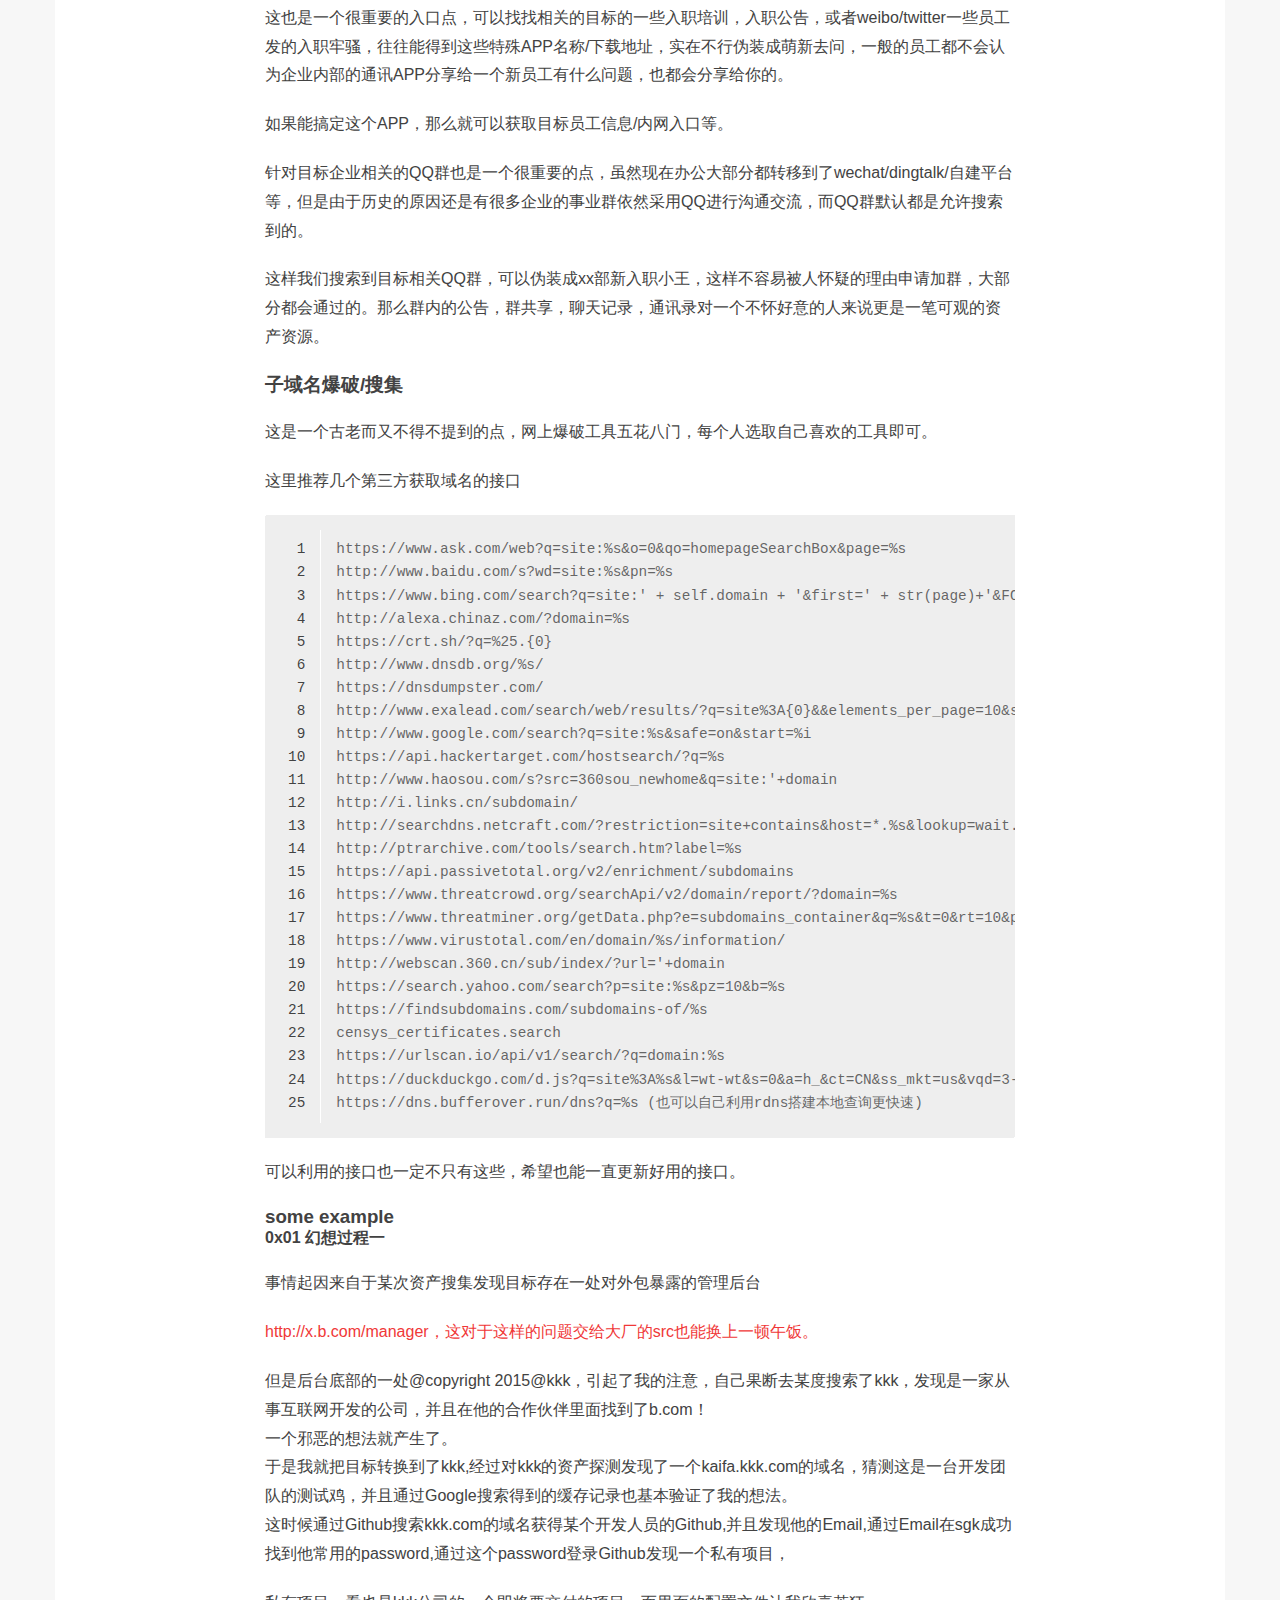
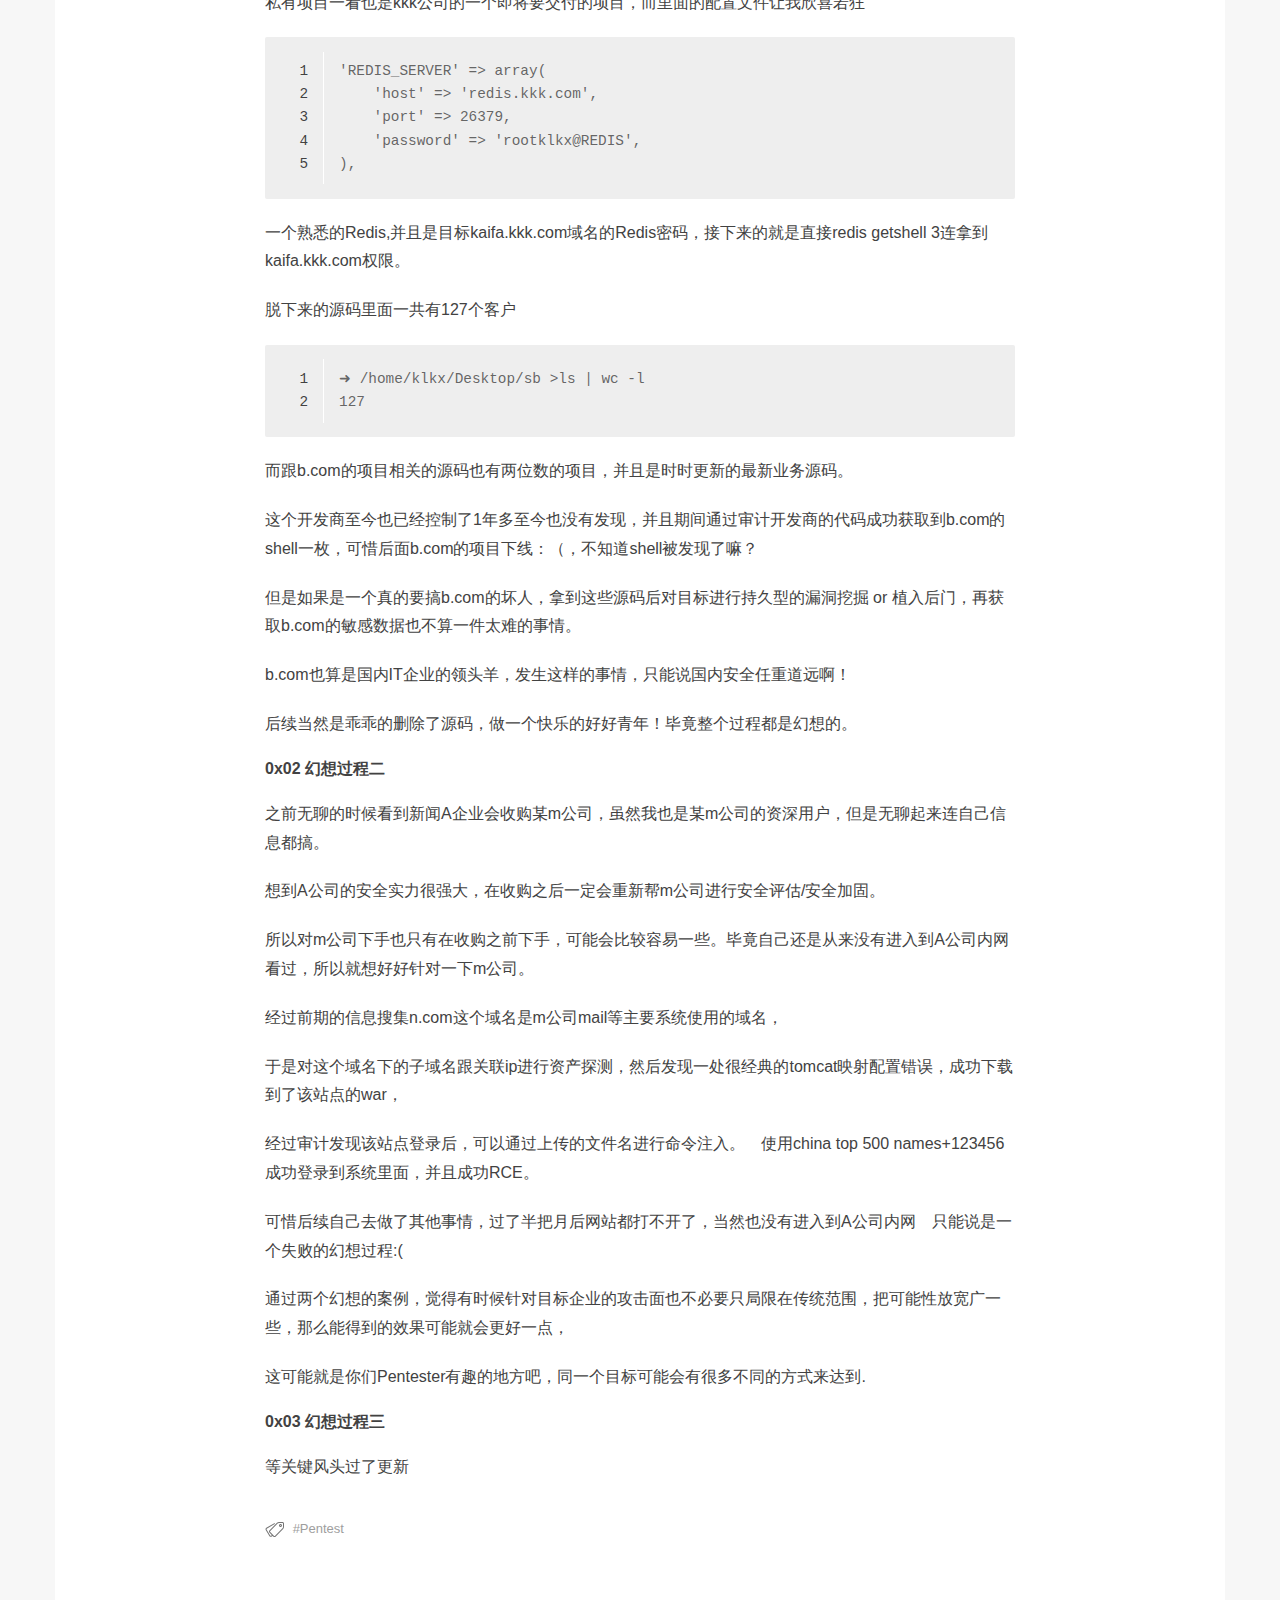
<file: 2019/06/06/2019-06-06-Information-In-Pentest/index.html>
<!DOCTYPE HTML>
<html>
<head><meta name="generator" content="Hexo 3.8.0">
  <meta charset="utf-8">
  
  <title>Information_In_Pentest | 阔落阔西</title>

  
  <meta name="author" content="Caijjjjj">
  

  
  <meta name="description" content="爱喝阔落，十分阔西">
  

  
  
  <meta name="keywords" content="Pentest">
  

  <meta id="viewport" name="viewport" content="width=device-width, initial-scale=1, maximum-scale=1, minimum-scale=1, user-scalable=no, minimal-ui">
  <meta name="apple-mobile-web-app-capable" content="yes">
  <meta name="apple-mobile-web-app-status-bar-style" content="black">

  <meta property="og:title" content="Information_In_Pentest">

  <meta property="og:site_name" content="阔落阔西">

  
  <meta property="og:image" content="/favicon.ico">
  

  <link href="/favicon.ico" rel="icon">
  <link rel="alternate" href="/atom.xml" title="阔落阔西" type="application/atom+xml">
  <link rel="stylesheet" href="/css/style.css" media="screen" type="text/css">
</head>


<body>
<div class="blog">
  <div class="content">

    <header>
  <div class="site-branding">
    <h1 class="site-title">
      <a href="/">阔落阔西</a>
    </h1>
    <p class="site-description"></p>
  </div>
  <nav class="site-navigation">
    <ul>
      
        <li><a href="/">Home</a></li>
      
        <li><a href="/archives">Archives</a></li>
      
    </ul>
  </nav>
</header>

    <main class="site-main posts-loop">
    <article>

  
    
    <h3 class="article-title"><span>Information_In_Pentest</span></h3>
    
  

  <div class="article-top-meta">
    <span class="posted-on">
      <a href="/2019/06/06/2019-06-06-Information-In-Pentest/" rel="bookmark">
        <time class="entry-date published" datetime="2019-06-06T09:00:43.000Z">
          2019-06-06
        </time>
      </a>
    </span>
  </div>


  

  <div class="article-content">
    <div class="entry">
      
        <h1><span id="资产搜集">资产搜集</span></h1><p>　在面对大型互联网企业/zf单位，我们所面对的资产不再是单一的网站/ip/域名，所以面对大型目标时候，你本身资产搜集习惯也是决定后续渗透过程走的深度。</p>
<!-- toc -->
<ul>
<li><a href="#dns信息收集">dns信息收集</a><ul>
<li><a href="#渗透中常利用的dns解析记录中有">渗透中常利用的dns解析记录中有</a></li>
<li><a href="#域传输漏洞">域传输漏洞</a></li>
<li><a href="#example">Example</a></li>
</ul>
</li>
<li><a href="#域名备案信息国内">域名备案信息(国内)</a></li>
<li><a href="#whois-reverse">Whois Reverse</a></li>
<li><a href="#企业信息投资关系">企业信息/投资关系</a></li>
<li><a href="#合作伙伴开发商供应商">合作伙伴/开发商/供应商</a></li>
<li><a href="#ip方向的资产搜集">IP方向的资产搜集</a></li>
<li><a href="#移动端">移动端</a></li>
<li><a href="#子域名爆破搜集">子域名爆破/搜集</a></li>
<li><a href="#some-example">some example</a><ul>
<li><a href="#0x01-幻想过程一">0x01 幻想过程一</a></li>
<li><a href="#0x02-幻想过程二">0x02 幻想过程二</a></li>
<li><a href="#0x03-幻想过程三">0x03 幻想过程三</a></li>
</ul>
</li>
</ul>
<!-- tocstop -->
<a id="more"></a>
<p><br></p>
<h3><span id="dns信息收集">dns信息收集</span></h3><p><br></p>
<h4><span id="渗透中常利用的dns解析记录中有">渗透中常利用的dns解析记录中有</span></h4><table>
<thead>
<tr>
<th>记录类型</th>
<th>简介</th>
</tr>
</thead>
<tbody>
<tr>
<td>A记录</td>
<td>返回当前域名解析的IPv4地址</td>
</tr>
<tr>
<td>CNAME</td>
<td>返回当前域名解析的别名</td>
</tr>
<tr>
<td>AAAA</td>
<td>返回当前域名解析的IPv6地址</td>
</tr>
<tr>
<td>SOA</td>
<td>返回当前域名解析的别名</td>
</tr>
<tr>
<td>MX</td>
<td>返回当前域名邮件交换记录</td>
</tr>
<tr>
<td>NS</td>
<td>返回当前域名采用的域名服务器</td>
</tr>
<tr>
<td>TXT</td>
<td>提供一些特殊的文本如SPF,DKIM,DMARC,甚至可能存在一些dns服务器的版本信息等</td>
</tr>
<tr>
<td>PTR</td>
<td>A记录的逆记录，根据ip返回域名</td>
</tr>
<tr>
<td>SRV</td>
<td>返回服务定位资源记录,如域控，VOIP,通常包含服务的名字，所使用的协议</td>
</tr>
<tr>
<td>SOA</td>
<td>返回域名的权威解析记录，当NS记录都没有找到该域名记录，就会去SOA记录进行搜索</td>
</tr>
</tbody>
</table>
<h4><span id="域传输漏洞">域传输漏洞</span></h4><p>由于一个公司肯定不允许只有一台域名服务器，不同的域名服务器需要同步解析记录，就需要使用axfr，如果配置不当允许任意client查询就会产生域传输漏洞。<br><figure class="highlight plain"><table><tr><td class="gutter"><pre><span class="line">1</span><br><span class="line">2</span><br><span class="line">3</span><br><span class="line">4</span><br><span class="line">5</span><br><span class="line">6</span><br><span class="line">7</span><br><span class="line">8</span><br><span class="line">9</span><br><span class="line">10</span><br><span class="line">11</span><br><span class="line">12</span><br><span class="line">13</span><br><span class="line">14</span><br><span class="line">15</span><br><span class="line">16</span><br><span class="line">17</span><br><span class="line">18</span><br><span class="line">19</span><br><span class="line">20</span><br><span class="line">21</span><br><span class="line">22</span><br><span class="line">23</span><br><span class="line">24</span><br></pre></td><td class="code"><pre><span class="line">➜ /home/klkx&gt;dig @dns2.hncc.edu.cn axfr hncc.edu.cn     </span><br><span class="line"></span><br><span class="line">; &lt;&lt;&gt;&gt; DiG 9.10.3-P4-Ubuntu &lt;&lt;&gt;&gt; @dns2.hncc.edu.cn axfr hncc.edu.cn</span><br><span class="line">; (1 server found)</span><br><span class="line">;; global options: +cmd</span><br><span class="line">hncc.edu.cn.	600	IN	SOA	dns.hncc.edu.cn. root.hncc.edu.cn. 2019060600 28800 14400 3600000 7200</span><br><span class="line">hncc.edu.cn.	600	IN	MX	5 mail.hncc.edu.cn.</span><br><span class="line">hncc.edu.cn.	600	IN	MX	10 mail1.hncc.edu.cn.</span><br><span class="line">hncc.edu.cn.	600	IN	NS	dns.hncc.edu.cn.</span><br><span class="line">hncc.edu.cn.	600	IN	NS	dns2.hncc.edu.cn.</span><br><span class="line">3y3s.hncc.edu.cn.	600	IN	A	125.219.124.36</span><br><span class="line">auto.hncc.edu.cn.	600	IN	A	125.219.124.34</span><br><span class="line">bwc.hncc.edu.cn.	600	IN	A	125.219.124.36</span><br><span class="line">cachedns.hncc.edu.cn.	600	IN	A	125.219.124.114</span><br><span class="line">cwc.hncc.edu.cn.	600	IN	A	125.219.124.36</span><br><span class="line">danzhao.hncc.edu.cn.	600	IN	A	42.228.9.8</span><br><span class="line">db.hncc.edu.cn.	600	IN	A	125.219.124.36</span><br><span class="line">ddh.hncc.edu.cn.	600	IN	A	125.219.124.36</span><br><span class="line">disk.hncc.edu.cn.	600	IN	A	42.228.9.7</span><br><span class="line">dns.hncc.edu.cn.	600	IN	A	125.219.124.8</span><br><span class="line">dns2.hncc.edu.cn.	600	IN	A	125.219.124.18</span><br><span class="line">dpstar.hncc.edu.cn.	600	IN	A	125.219.124.34</span><br><span class="line">edf.hncc.edu.cn.	600	IN	A	125.219.124.36</span><br><span class="line">....</span><br></pre></td></tr></table></figure></p>
<h4><span id="example">Example</span></h4><figure class="highlight plain"><table><tr><td class="gutter"><pre><span class="line">1</span><br><span class="line">2</span><br><span class="line">3</span><br><span class="line">4</span><br><span class="line">5</span><br><span class="line">6</span><br><span class="line">7</span><br><span class="line">8</span><br><span class="line">9</span><br><span class="line">10</span><br><span class="line">11</span><br><span class="line">12</span><br><span class="line">13</span><br><span class="line">14</span><br><span class="line">15</span><br><span class="line">16</span><br><span class="line">17</span><br></pre></td><td class="code"><pre><span class="line">➜ /home/klkx/ &gt;dig any baidu.com    </span><br><span class="line">;; ANSWER SECTION:</span><br><span class="line">baidu.com.	5932	IN	TXT	&quot;v=spf1 include:spf1.baidu.com include:spf2.baidu.com include:spf3.baidu.com a mx ptr -all&quot;</span><br><span class="line">baidu.com.	5932	IN	TXT	&quot;google-site-verification=GHb98-6msqyx_qqjGl5eRatD3QTHyVB6-xQ3gJB5UwM&quot;</span><br><span class="line">baidu.com.	5932	IN	MX	20 jpmx.baidu.com.</span><br><span class="line">baidu.com.	5932	IN	MX	10 mx.maillb.baidu.com.</span><br><span class="line">baidu.com.	5932	IN	MX	20 mx1.baidu.com.</span><br><span class="line">baidu.com.	5932	IN	MX	15 mx.n.shifen.com.</span><br><span class="line">baidu.com.	5932	IN	MX	20 mx50.baidu.com.</span><br><span class="line">baidu.com.	5932	IN	SOA	dns.baidu.com. sa.baidu.com. 2012140900 300 300 2592000 7200</span><br><span class="line">baidu.com.	85	IN	A	123.125.114.144</span><br><span class="line">baidu.com.	85	IN	A	220.181.38.148</span><br><span class="line">baidu.com.	86395	IN	NS	ns3.baidu.com.</span><br><span class="line">baidu.com.	86395	IN	NS	ns7.baidu.com.</span><br><span class="line">baidu.com.	86395	IN	NS	ns4.baidu.com.</span><br><span class="line">baidu.com.	86395	IN	NS	dns.baidu.com.</span><br><span class="line">baidu.com.	86395	IN	NS	ns2.baidu.com.</span><br></pre></td></tr></table></figure>
<p>可以看到百度的邮件服务器，ns服务器，spf地址，SOA记录，这样为后续确认关键网段定下了基础。</p>
<p>ns服务器的TXT记录一般可能会存在版本信息(如果是用bind进行搭建的)</p>
<figure class="highlight plain"><table><tr><td class="gutter"><pre><span class="line">1</span><br><span class="line">2</span><br><span class="line">3</span><br><span class="line">4</span><br></pre></td><td class="code"><pre><span class="line">dig txt chaos version.bind @ns7.baidu.com</span><br><span class="line"></span><br><span class="line">;; ANSWER SECTION:</span><br><span class="line">version.bind.	0	CH	TXT	&quot;baidu dns&quot;</span><br></pre></td></tr></table></figure>
<p>而百度主站采用的域名跳转，可以获取到百度另外一个子域名shifen.com</p>
<figure class="highlight plain"><table><tr><td class="gutter"><pre><span class="line">1</span><br></pre></td><td class="code"><pre><span class="line">www.baidu.com.	387	IN	CNAME	www.a.shifen.com.</span><br></pre></td></tr></table></figure>
<p>渗透中SRV记录在后续内网/关键服务渗透也是十分重要的，这里SRV爆破推荐使用dnsrecon。</p>
<figure class="highlight plain"><table><tr><td class="gutter"><pre><span class="line">1</span><br><span class="line">2</span><br><span class="line">3</span><br><span class="line">4</span><br><span class="line">5</span><br><span class="line">6</span><br><span class="line">7</span><br><span class="line">8</span><br><span class="line">9</span><br><span class="line">10</span><br><span class="line">11</span><br><span class="line">12</span><br></pre></td><td class="code"><pre><span class="line">[*] Enumerating SRV Records</span><br><span class="line">[*] SRV _sip._udp.alibaba-inc.com vcse-hzbj.alibaba-inc.com 42.120.73.221 5060 10</span><br><span class="line">[*] SRV _sip._udp.alibaba-inc.com vcse-xx.alibaba-inc.com 42.120.74.45 5060 10</span><br><span class="line">[*] SRV _h323cs._tcp.alibaba-inc.com vcse-hzbj.alibaba-inc.com 42.120.73.221 1720 10</span><br><span class="line">[*] SRV _h323cs._tcp.alibaba-inc.com vcse-xx.alibaba-inc.com 42.120.74.45 1720 10</span><br><span class="line">[*] SRV _h323ls._udp.alibaba-inc.com vc.alibaba-inc.com 42.120.74.45 1719 0</span><br><span class="line">[*] SRV _caldavs._tcp.alibaba-inc.com caldav.alibaba-inc.com 140.205.121.207 443 5</span><br><span class="line">[*] SRV _sip._tcp.alibaba-inc.com vcse-hzbj.alibaba-inc.com 42.120.73.221 5060 10</span><br><span class="line">[*] SRV _sip._tcp.alibaba-inc.com vcse-xx.alibaba-inc.com 42.120.74.45 5060 10</span><br><span class="line">[*] SRV _sips._tcp.alibaba-inc.com expe-hzbj.alibaba-inc.com 42.120.73.222 5061 10</span><br><span class="line">[*] SRV _sips._tcp.alibaba-inc.com expe-xx.alibaba-inc.com 42.120.74.52 5061 10</span><br><span class="line">[*] SRV _sip._tls.alibaba-inc.com vc.alibaba-inc.com 42.120.74.45 5061 10</span><br></pre></td></tr></table></figure>
<p>当然最后也不要忘记tracertroute一下看看到目标站点的路由是怎么跳的，有可能也能发现目标的路由出/入口。</p>
<h3><span id="域名备案信息国内">域名备案信息(国内)</span></h3><p>由于国内正规网站都需要备案，而一个备案号可能会同时在多个网站使用，这样可以快速获取同一公司旗下的其他域名。</p>
<p><a href="https://icp.chinaz.com/" target="_blank" rel="noopener">https://icp.chinaz.com/</a></p>
<p><img src="/images/20190605/beian.png" alt></p>
<h3><span id="whois-reverse">Whois Reverse</span></h3><p> 可以根据实际情况对Whois的注册人，注册机构，注册邮箱,nameserver 进行反向Whois扩大目标资产面。</p>
<p> Ns记录Reverse(可以尝试多个网站)</p>
<p> <img src="/images/20190605/nsreverse.png" alt></p>
<p> Whois注册邮箱Reverse</p>
<p> <img src="/images/20190605/Email.png" alt></p>
<p> Whois注册机构Reverse</p>
<p> <img src="/images/20190605/Org.png" alt></p>
<p>  还有Whois中的电话跟联系地址一样可以进行Reverse查询。</p>
<p>  其实眼尖的人就会发现这些域名中出现了一些不一样的Email,域名,注册人,注册机构,所以经过简单去重判断后还是可以重复循环查询，达成最大化的目标资产搜集。</p>
<p>  当然这里要注意NS记录Reverse存在的坑点比较多，也有可能存在别人使用了目标公司的NS服务器做自己的NS记录干扰自己的资产搜集结果。</p>
<h3><span id="企业信息投资关系">企业信息/投资关系</span></h3><figure class="highlight plain"><table><tr><td class="gutter"><pre><span class="line">1</span><br><span class="line">2</span><br><span class="line">3</span><br><span class="line">4</span><br><span class="line">5</span><br><span class="line">6</span><br><span class="line">7</span><br><span class="line">8</span><br><span class="line">9</span><br><span class="line">10</span><br></pre></td><td class="code"><pre><span class="line">企信宝</span><br><span class="line">企业信用信息查询APP</span><br><span class="line">企查查</span><br><span class="line">天眼查</span><br><span class="line">企业云数据征信中心</span><br><span class="line">信用视界</span><br><span class="line">悉知</span><br><span class="line">Crunchbase</span><br><span class="line">Wikipedia</span><br><span class="line">angel.co</span><br></pre></td></tr></table></figure>
<p>通过企业信息查询可以扩充我们对目标资产的攻击面，比如腾讯的资产，除了母公司旗下还有很多子公司跟投资机构。</p>
<p> <img src="/images/20190605/txinfo.png" alt></p>
<p>根据投资机构我们可以了解到腾讯收购的一些子公司跟即将收购的子公司，我们可以提前对目标即将收购的子公司进行攻击获取权限，</p>
<p>等腾讯全资收购内网打通后，看是否符合攻击条件再进行后续攻击。</p>
<p>这些企业查询还会为你提供企业的业务跟公众号，后续进一步对APP/公众号　进行域名/目标搜集，扩大攻击面。</p>
<p> <img src="/images/20190605/01bdff1f-2015-4b32-90b6-32b38a7ccefe.png" alt></p>
<p>而且可以不止将目标瞄准在投资的子公司，甚至可以对准目标的母公司/集团。</p>
<p>当然我们关注点不能只放在国内，angel.co，Crunchbase，Wikipedia搜集到的资产信息跟国内完全不同，并且大家的目标也不一定是国内企业。</p>
<p><a href="https://en.wikipedia.org/wiki/List_of_mergers_and_acquisitions_by_Facebook" target="_blank" rel="noopener">https://en.wikipedia.org/wiki/List_of_mergers_and_acquisitions_by_Facebook</a> FaceBook收购的企业</p>
<p><a href="https://www.crunchbase.com/organization/tencent/acquisitions/acquisitions_list#section-acquisitions" target="_blank" rel="noopener">https://www.crunchbase.com/organization/tencent/acquisitions/acquisitions_list#section-acquisitions</a>　Tencent海外动作</p>
<p><img src="/images/20190605/9f534d39-69c8-4353-85ab-0a127a511b65.png" alt></p>
<p>当然万能的Google也是我们最好的伙伴(查询国外企业效果更好)</p>
<p><img src="/images/20190605/6835fa3a-63a2-42f1-bfcd-b6ef2fc318d5.png" alt></p>
<h3><span id="合作伙伴开发商供应商">合作伙伴/开发商/供应商</span></h3><p>在常规安全测试中，供应商/合作方/外包公司一直是一个比较容易忽略的点，</p>
<p>这里列出一些在对目标进行渗透时用来发现目标存在相关合作公司的点。</p>
<figure class="highlight plain"><table><tr><td class="gutter"><pre><span class="line">1</span><br><span class="line">2</span><br><span class="line">3</span><br><span class="line">4</span><br><span class="line">5</span><br><span class="line">6</span><br><span class="line">7</span><br><span class="line">8</span><br><span class="line">9</span><br><span class="line">10</span><br><span class="line">11</span><br><span class="line">12</span><br><span class="line">13</span><br><span class="line">14</span><br><span class="line">15</span><br><span class="line">16</span><br><span class="line">17</span><br><span class="line">18</span><br><span class="line">19</span><br></pre></td><td class="code"><pre><span class="line">copryright </span><br><span class="line"></span><br><span class="line">meta author</span><br><span class="line"></span><br><span class="line">google/baidu/搜索引擎能找到的相关新闻信息</span><br><span class="line"></span><br><span class="line">招标公告</span><br><span class="line"></span><br><span class="line">shodan/fofa/zoomeyes</span><br><span class="line"></span><br><span class="line">新闻/内幕消息/微信群/qq群/weibo</span><br><span class="line"></span><br><span class="line">合作伙伴</span><br><span class="line"></span><br><span class="line">招聘信息</span><br><span class="line"></span><br><span class="line">公司技术栈</span><br><span class="line"></span><br><span class="line">特定资产的url path</span><br></pre></td></tr></table></figure>
<p>从这些角度或许都能找到目标供应商，合作方或者跟目标相关的一些信息，具体信息还是需要个人进行详细的判断。</p>
<p>供应链攻击一直以来是厂商最头疼的问题，因为一般的厂商都不会把防御资源应用到供应商/合作方/外包公司上面，<br>所以当我们获取目标供应商/合作方/外包公司的权限时，<br>可以获取目标的源代码，或者往目标厂商所需的产品/源代码植入Shell，<br>或者长期控制合作方的邮箱，监控他们与目标厂商的交流从中获取意想不到的资源(如VPN/内部的git/相关的组群…)。</p>
<h3><span id="ip方向的资产搜集">IP方向的资产搜集</span></h3><p>获取目标系统的ip后，第一反应就是进行whois查询，</p>
<figure class="highlight plain"><table><tr><td class="gutter"><pre><span class="line">1</span><br><span class="line">2</span><br><span class="line">3</span><br><span class="line">4</span><br><span class="line">5</span><br><span class="line">6</span><br><span class="line">7</span><br><span class="line">8</span><br><span class="line">9</span><br><span class="line">10</span><br><span class="line">11</span><br><span class="line">12</span><br><span class="line">13</span><br><span class="line">14</span><br></pre></td><td class="code"><pre><span class="line">inetnum: 202.69.16.0 - 202.69.31.255</span><br><span class="line">netname: PINGANCOM</span><br><span class="line">descr: Shenzhen Ping An Communication Technology Co.,Ltd</span><br><span class="line">descr: 5/F Ping An Building,No.3 Ba Gua Road</span><br><span class="line">descr: Futian District,Shenzhen,China.</span><br><span class="line">admin-c: ZM1477-AP</span><br><span class="line">tech-c: ZM1478-AP</span><br><span class="line">country: CN</span><br><span class="line">mnt-by: MAINT-CNNIC-AP</span><br><span class="line">mnt-lower: MAINT-CNNIC-AP</span><br><span class="line">mnt-irt: IRT-CNNIC-CN</span><br><span class="line">status: ALLOCATED PORTABLE</span><br><span class="line">last-modified: 2016-03-03T02:36:01Z</span><br><span class="line">source: APNIC</span><br></pre></td></tr></table></figure>
<p>这里可以看到 202.69.16.0 - 202.69.31.255整个网段都是属于平安的资产.</p>
<figure class="highlight plain"><table><tr><td class="gutter"><pre><span class="line">1</span><br><span class="line">2</span><br><span class="line">3</span><br><span class="line">4</span><br><span class="line">5</span><br><span class="line">6</span><br><span class="line">7</span><br><span class="line">8</span><br><span class="line">9</span><br><span class="line">10</span><br></pre></td><td class="code"><pre><span class="line">person: Junli Yu</span><br><span class="line">address: 5/F Ping An Building,No.3 Ba Gua Road</span><br><span class="line">address: Futian District,Shenzhen,China.</span><br><span class="line">country: CN</span><br><span class="line">phone: +86-13418620122</span><br><span class="line">e-mail: Yujunli001@pingan.com.cn</span><br><span class="line">nic-hdl: ZM1477-AP</span><br><span class="line">mnt-by: MAINT-CNNIC-AP</span><br><span class="line">last-modified: 2016-03-03T02:12:01Z</span><br><span class="line">source: APNIC</span><br></pre></td></tr></table></figure>
<p>并且可以获取属于的组织跟联系人信息，后续可以将此信息再带入whois反查中获取更多相关ip(riskiq)。</p>
<p>大型组织一般都会购买属于自己的ASN,我们可以通过bgp查询到相关的组织信息。</p>
<p><strong> <a href="https://bgp.he.net" target="_blank" rel="noopener">https://bgp.he.net</a> </strong></p>
<p><img src="/images/20190605/138690c0-8ae7-4dbf-b592-37b74bf21497.png" alt></p>
<p>通过ASN又可以获取到目标新的ip范围。</p>
<p>而且我们可以通过ip反查ASN，在看当下的ASN拥有哪些ip.</p>
<figure class="highlight plain"><table><tr><td class="gutter"><pre><span class="line">1</span><br></pre></td><td class="code"><pre><span class="line">202.69.26.13 -&gt; AS23848 -&gt; 43.230.220.0/22,45.65.20.0/22,103.50.36.0/22,103.50.38.0/24,103.210.168.0/22,103.210.168.0/24,103.210.171.0/24,202.69.16.0/20</span><br></pre></td></tr></table></figure>
<p>这样就能获取对方大范围的资产列表了，但是这也要小心云类型的ip，容易会影响我们对目标ip的判断。</p>
<p>Shodan/Censys 提供的Org命令也可以帮我们快速发现目标的其他一些网段。</p>
<p><img src="/images/20190605/18dab82c-e394-4a3e-96f1-3b4b13f25a86.png" alt></p>
<p>目标的org可以根据你之前获得的ip信息带到shodan去获取，获取到新的org名字后再继续进行查询。</p>
<p>在获取企业资产的ip后，C段方向的信息搜集也是必不可少的，除了常用的一些riskiq/sameip domain以外,免费的必应也是一个不错的选择。</p>
<p>而在Github/oschina/gitlab上也会有一些相关的域名/ip，这一点Github监控工具也已经在网上一找一大把了。</p>
<p>但是最容易被忽略的就是目前大部分监控工具都容易忘记的一点就是企业内部的域名，跟内网资源相结合形成的杀伤力可能会更加大。</p>
<p>众所周知某鹅内网存在oa.com这样的域名，如果我们在Github监控包含oa.com 存在符合10.x.x.x的内网地址的文件，那么我们会发现什么?</p>
<p><img src="/images/20190605/688340ce-ec35-49f0-a59a-13196b99ceb3.png" alt></p>
<p>某鹅某手游的模块源码，里面存在着许多敏感的信息，如果我这时候是一个想对某鹅进行APT的不良人员，那么我第一反应就是从这个点入手看能不能获取更多信息。</p>
<p>所以一个良好的信息搜集习惯会是年轻人成功拿下目标必不可少的一步。</p>
<p>当然相关的搜索语法一定是不仅仅是这样的，信息搜集靠的也是参与人的集思广益。</p>
<p>其实Git+内部域名/内网ip的方式，在我们获取目标的内网入口后，再重新进行一起探测，则会更有利与自己在目标内网进行横向渗透，关键目标渗透。</p>
<h3><span id="移动端">移动端</span></h3><p>随着移动端的兴起，很多单位都有自己的移动APP、微信公众号、QQ群等，这也是值得重点关注的点。</p>
<p>微信公众号在企查查等网站可以搜到一些绑定了企业信息的公众号，很方便我们个人进行目标的资产搜集。</p>
<p><img src="/images/20190605/0ef51408-9133-4748-ab9c-5f61de1241cb.png" alt></p>
<p>但是如果没有经过企业认证的公众号就不会显示在企查查的页面中，可能还需要我们个人在微信接口上面搜索企业相关关键字/企业软文/微信文章内的关键字来获取一些不一样的目标接口跟资产信息。</p>
<p>而移动App除了市面上可以搜索到的一些APP,</p>
<p>我们针对的大型企业大部分都会开发属于自己员工进行内网通信,同事协同交流之类的办公协同APP,</p>
<p>这也是一个很重要的入口点，可以找找相关的目标的一些入职培训，入职公告，或者weibo/twitter一些员工发的入职牢骚，往往能得到这些特殊APP名称/下载地址，实在不行伪装成萌新去问，一般的员工都不会认为企业内部的通讯APP分享给一个新员工有什么问题，也都会分享给你的。</p>
<p>如果能搞定这个APP，那么就可以获取目标员工信息/内网入口等。</p>
<p>针对目标企业相关的QQ群也是一个很重要的点，虽然现在办公大部分都转移到了wechat/dingtalk/自建平台等，但是由于历史的原因还是有很多企业的事业群依然采用QQ进行沟通交流，而QQ群默认都是允许搜索到的。</p>
<p>这样我们搜索到目标相关QQ群，可以伪装成xx部新入职小王，这样不容易被人怀疑的理由申请加群，大部分都会通过的。那么群内的公告，群共享，聊天记录，通讯录对一个不怀好意的人来说更是一笔可观的资产资源。</p>
<h3><span id="子域名爆破搜集">子域名爆破/搜集</span></h3><p>这是一个古老而又不得不提到的点，网上爆破工具五花八门，每个人选取自己喜欢的工具即可。</p>
<p>这里推荐几个第三方获取域名的接口</p>
<figure class="highlight plain"><table><tr><td class="gutter"><pre><span class="line">1</span><br><span class="line">2</span><br><span class="line">3</span><br><span class="line">4</span><br><span class="line">5</span><br><span class="line">6</span><br><span class="line">7</span><br><span class="line">8</span><br><span class="line">9</span><br><span class="line">10</span><br><span class="line">11</span><br><span class="line">12</span><br><span class="line">13</span><br><span class="line">14</span><br><span class="line">15</span><br><span class="line">16</span><br><span class="line">17</span><br><span class="line">18</span><br><span class="line">19</span><br><span class="line">20</span><br><span class="line">21</span><br><span class="line">22</span><br><span class="line">23</span><br><span class="line">24</span><br><span class="line">25</span><br></pre></td><td class="code"><pre><span class="line">https://www.ask.com/web?q=site:%s&amp;o=0&amp;qo=homepageSearchBox&amp;page=%s</span><br><span class="line">http://www.baidu.com/s?wd=site:%s&amp;pn=%s</span><br><span class="line">https://www.bing.com/search?q=site:&apos; + self.domain + &apos;&amp;first=&apos; + str(page)+&apos;&amp;FORM=PERE2</span><br><span class="line">http://alexa.chinaz.com/?domain=%s</span><br><span class="line">https://crt.sh/?q=%25.&#123;0&#125;</span><br><span class="line">http://www.dnsdb.org/%s/</span><br><span class="line">https://dnsdumpster.com/</span><br><span class="line">http://www.exalead.com/search/web/results/?q=site%3A&#123;0&#125;&amp;&amp;elements_per_page=10&amp;start_index=&#123;1&#125;</span><br><span class="line">http://www.google.com/search?q=site:%s&amp;safe=on&amp;start=%i</span><br><span class="line">https://api.hackertarget.com/hostsearch/?q=%s</span><br><span class="line">http://www.haosou.com/s?src=360sou_newhome&amp;q=site:&apos;+domain</span><br><span class="line">http://i.links.cn/subdomain/</span><br><span class="line">http://searchdns.netcraft.com/?restriction=site+contains&amp;host=*.%s&amp;lookup=wait..&amp;position=limited</span><br><span class="line">http://ptrarchive.com/tools/search.htm?label=%s</span><br><span class="line">https://api.passivetotal.org/v2/enrichment/subdomains</span><br><span class="line">https://www.threatcrowd.org/searchApi/v2/domain/report/?domain=%s</span><br><span class="line">https://www.threatminer.org/getData.php?e=subdomains_container&amp;q=%s&amp;t=0&amp;rt=10&amp;p=1</span><br><span class="line">https://www.virustotal.com/en/domain/%s/information/</span><br><span class="line">http://webscan.360.cn/sub/index/?url=&apos;+domain</span><br><span class="line">https://search.yahoo.com/search?p=site:%s&amp;pz=10&amp;b=%s</span><br><span class="line">https://findsubdomains.com/subdomains-of/%s</span><br><span class="line">censys_certificates.search</span><br><span class="line">https://urlscan.io/api/v1/search/?q=domain:%s</span><br><span class="line">https://duckduckgo.com/d.js?q=site%3A%s&amp;l=wt-wt&amp;s=0&amp;a=h_&amp;ct=CN&amp;ss_mkt=us&amp;vqd=3-271505942735536872707783476956374496418-294079616056275245052269096373311738824&amp;p_ent=&amp;ex=-1&amp;sp=%s</span><br><span class="line">https://dns.bufferover.run/dns?q=%s (也可以自己利用rdns搭建本地查询更快速)</span><br></pre></td></tr></table></figure>
<p>可以利用的接口也一定不只有这些，希望也能一直更新好用的接口。</p>
<h3><span id="some-example">some example</span></h3><h4><span id="0x01-幻想过程一">0x01 幻想过程一</span></h4><p>事情起因来自于某次资产搜集发现目标存在一处对外包暴露的管理后台　</p>
<p><a href="http://x.b.com/manager，这对于这样的问题交给大厂的src也能换上一顿午饭。" target="_blank" rel="noopener">http://x.b.com/manager，这对于这样的问题交给大厂的src也能换上一顿午饭。</a></p>
<p>但是后台底部的一处@copyright 2015@kkk，引起了我的注意，自己果断去某度搜索了kkk，发现是一家从事互联网开发的公司，并且在他的合作伙伴里面找到了b.com！<br>一个邪恶的想法就产生了。<br>于是我就把目标转换到了kkk,经过对kkk的资产探测发现了一个kaifa.kkk.com的域名，猜测这是一台开发团队的测试鸡，并且通过Google搜索得到的缓存记录也基本验证了我的想法。<br>这时候通过Github搜索kkk.com的域名获得某个开发人员的Github,并且发现他的Email,通过Email在sgk成功找到他常用的password,通过这个password登录Github发现一个私有项目，</p>
<p>私有项目一看也是kkk公司的一个即将要交付的项目，而里面的配置文件让我欣喜若狂</p>
<figure class="highlight plain"><table><tr><td class="gutter"><pre><span class="line">1</span><br><span class="line">2</span><br><span class="line">3</span><br><span class="line">4</span><br><span class="line">5</span><br></pre></td><td class="code"><pre><span class="line">&apos;REDIS_SERVER&apos; =&gt; array(</span><br><span class="line">    &apos;host&apos; =&gt; &apos;redis.kkk.com&apos;,</span><br><span class="line">    &apos;port&apos; =&gt; 26379,</span><br><span class="line">    &apos;password&apos; =&gt; &apos;rootklkx@REDIS&apos;,</span><br><span class="line">),</span><br></pre></td></tr></table></figure>
<p>一个熟悉的Redis,并且是目标kaifa.kkk.com域名的Redis密码，接下来的就是直接redis getshell 3连拿到kaifa.kkk.com权限。</p>
<p>脱下来的源码里面一共有127个客户<br> <figure class="highlight plain"><table><tr><td class="gutter"><pre><span class="line">1</span><br><span class="line">2</span><br></pre></td><td class="code"><pre><span class="line">➜ /home/klkx/Desktop/sb &gt;ls | wc -l     </span><br><span class="line">127</span><br></pre></td></tr></table></figure></p>
<p>而跟b.com的项目相关的源码也有两位数的项目，并且是时时更新的最新业务源码。</p>
<p>这个开发商至今也已经控制了1年多至今也没有发现，并且期间通过审计开发商的代码成功获取到b.com的shell一枚，可惜后面b.com的项目下线：（，不知道shell被发现了嘛？</p>
<p>但是如果是一个真的要搞b.com的坏人，拿到这些源码后对目标进行持久型的漏洞挖掘 or 植入后门，再获取b.com的敏感数据也不算一件太难的事情。</p>
<p>b.com也算是国内IT企业的领头羊，发生这样的事情，只能说国内安全任重道远啊！</p>
<p>后续当然是乖乖的删除了源码，做一个快乐的好好青年！毕竟整个过程都是幻想的。</p>
<h4><span id="0x02-幻想过程二">0x02 幻想过程二</span></h4><p>之前无聊的时候看到新闻A企业会收购某m公司，虽然我也是某m公司的资深用户，但是无聊起来连自己信息都搞。</p>
<p>想到A公司的安全实力很强大，在收购之后一定会重新帮m公司进行安全评估/安全加固。</p>
<p>所以对m公司下手也只有在收购之前下手，可能会比较容易一些。毕竟自己还是从来没有进入到A公司内网看过，所以就想好好针对一下m公司。</p>
<p>经过前期的信息搜集n.com这个域名是m公司mail等主要系统使用的域名，</p>
<p>于是对这个域名下的子域名跟关联ip进行资产探测，然后发现一处很经典的tomcat映射配置错误，成功下载到了该站点的war，</p>
<p>经过审计发现该站点登录后，可以通过上传的文件名进行命令注入。　使用china top 500 names+123456成功登录到系统里面，并且成功RCE。</p>
<p>可惜后续自己去做了其他事情，过了半把月后网站都打不开了，当然也没有进入到A公司内网　只能说是一个失败的幻想过程:(</p>
<p>通过两个幻想的案例，觉得有时候针对目标企业的攻击面也不必要只局限在传统范围，把可能性放宽广一些，那么能得到的效果可能就会更好一点，</p>
<p>这可能就是你们Pentester有趣的地方吧，同一个目标可能会有很多不同的方式来达到.</p>
<h4><span id="0x03-幻想过程三">0x03 幻想过程三</span></h4><p>等关键风头过了更新</p>

      
    </div>

  </div>

  <div class="article-footer">
    <div class="article-meta pull-left">

    

    
    

    <span class="post-tags">
      <i class="icon-tags"></i>
        <a href="/tags/Pentest/">Pentest</a>
    </span>
    

    </div>

    
  </div>
</article>

  

	<section id="comment" class="comment">
		<div id="gitment"></div>
	</section>
	<link rel="stylesheet" href="https://imsun.github.io/gitment/style/default.css">
	<script src="https://www.wenjunjiang.win/js/gitment.js"></script>
	<script>
		var gitment = new Gitment({
			owner: 'Caijiji',
			repo: 'caijiji.github.io',
			oauth: {
				client_id: 'ea0736265aacb4c172f7',
				client_secret: '428583ef41ba925834bd603ff49d04ca663761f2',
			},
		})
		gitment.render('gitment')
	</script>





    </main>

    <footer class="site-footer">
  <p class="site-info">
    Proudly powered by <a href="https://hexo.io/" target="_blank">Hexo</a> and
    Theme by <a href="https://github.com/CodeDaraW/Hacker" target="_blank">Hacker</a>
    <br>
    
    &copy; 2019 Caijjjjj
    
  </p>
</footer>
    
  </div>
</div>
</body>
</html>
</file>
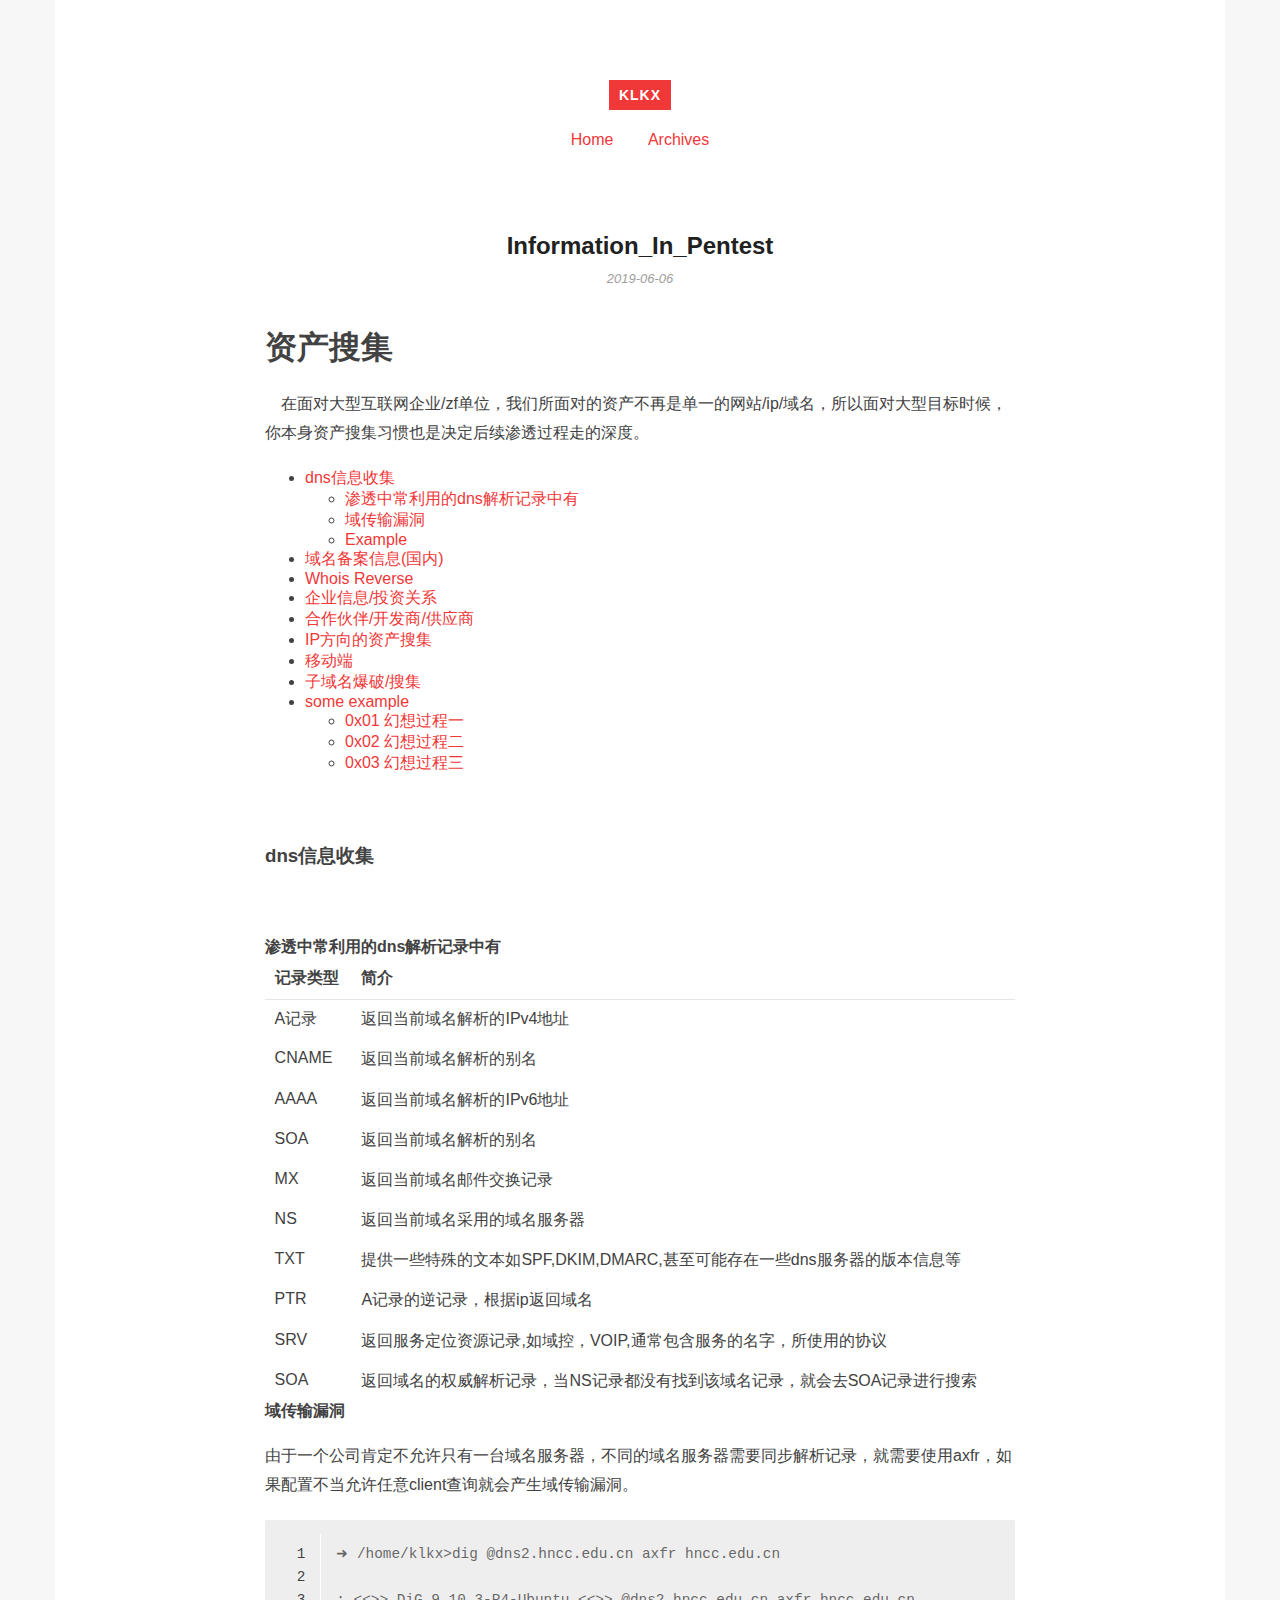
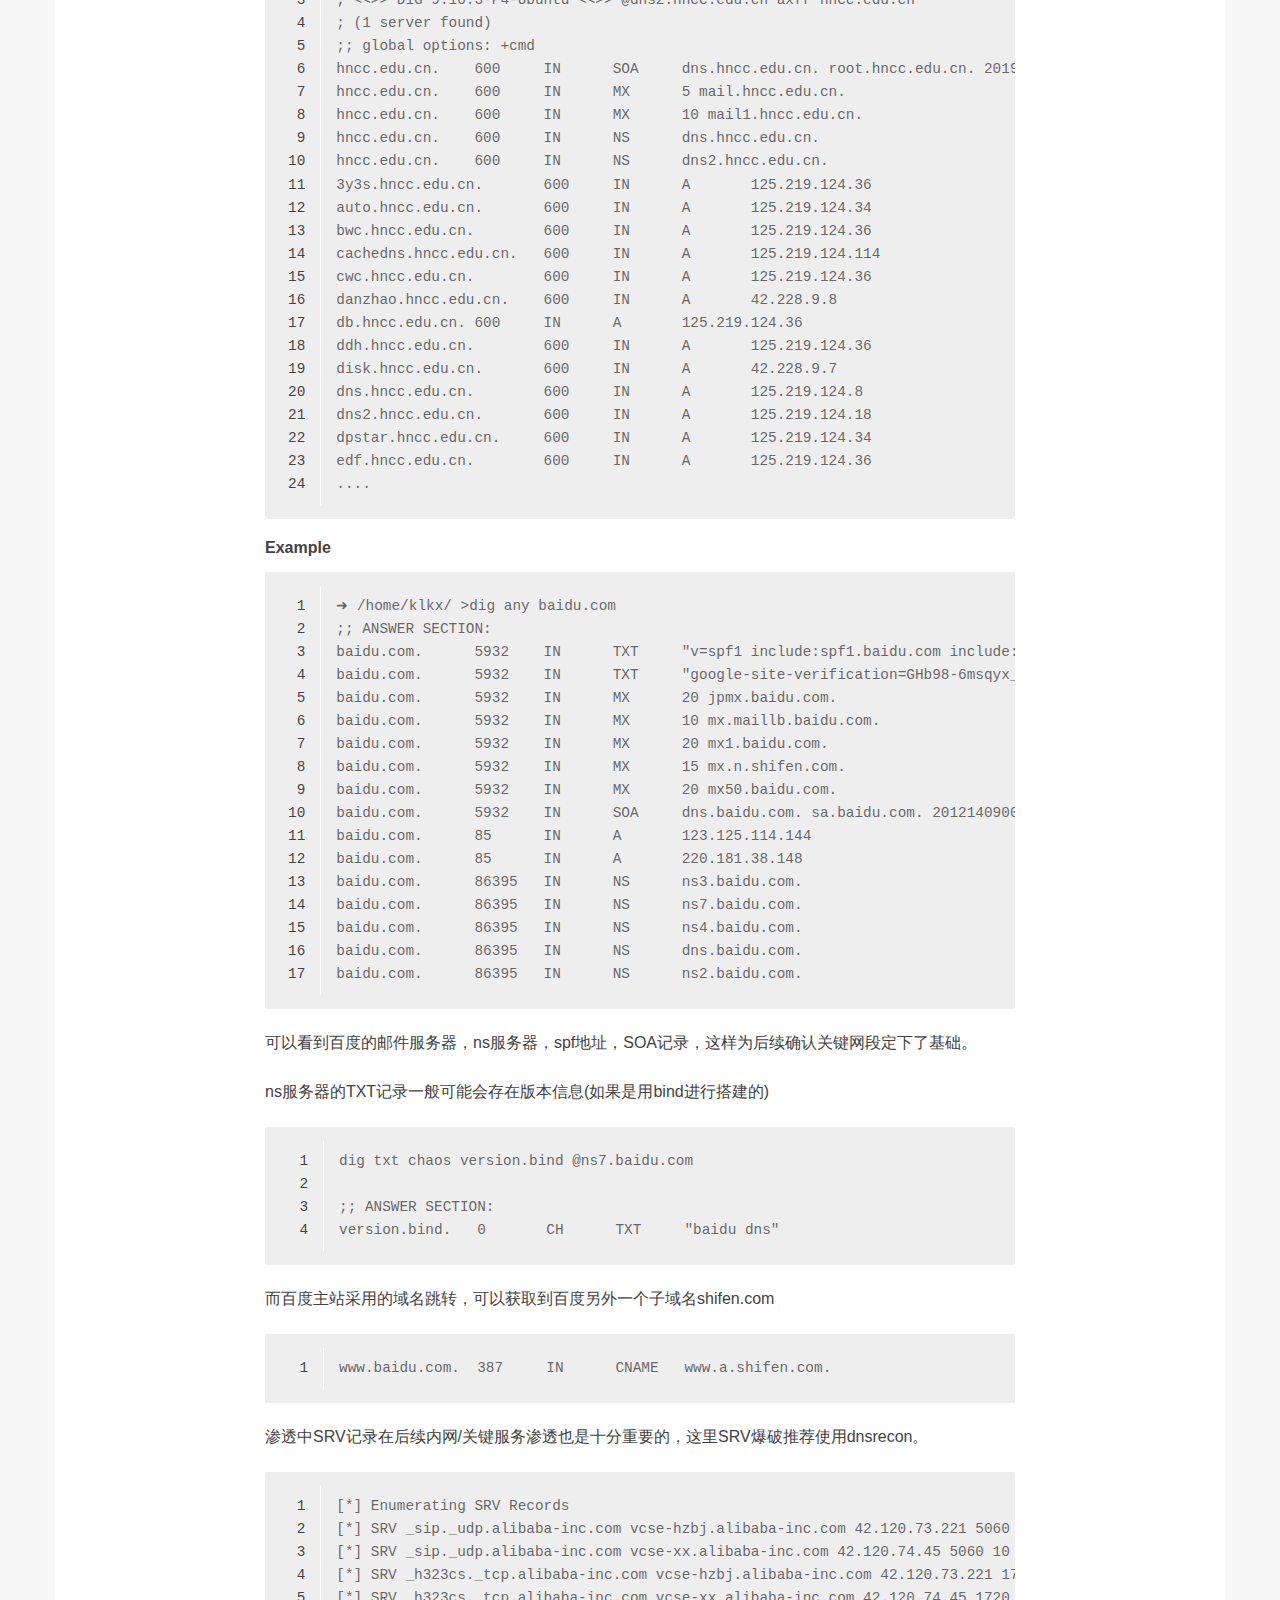
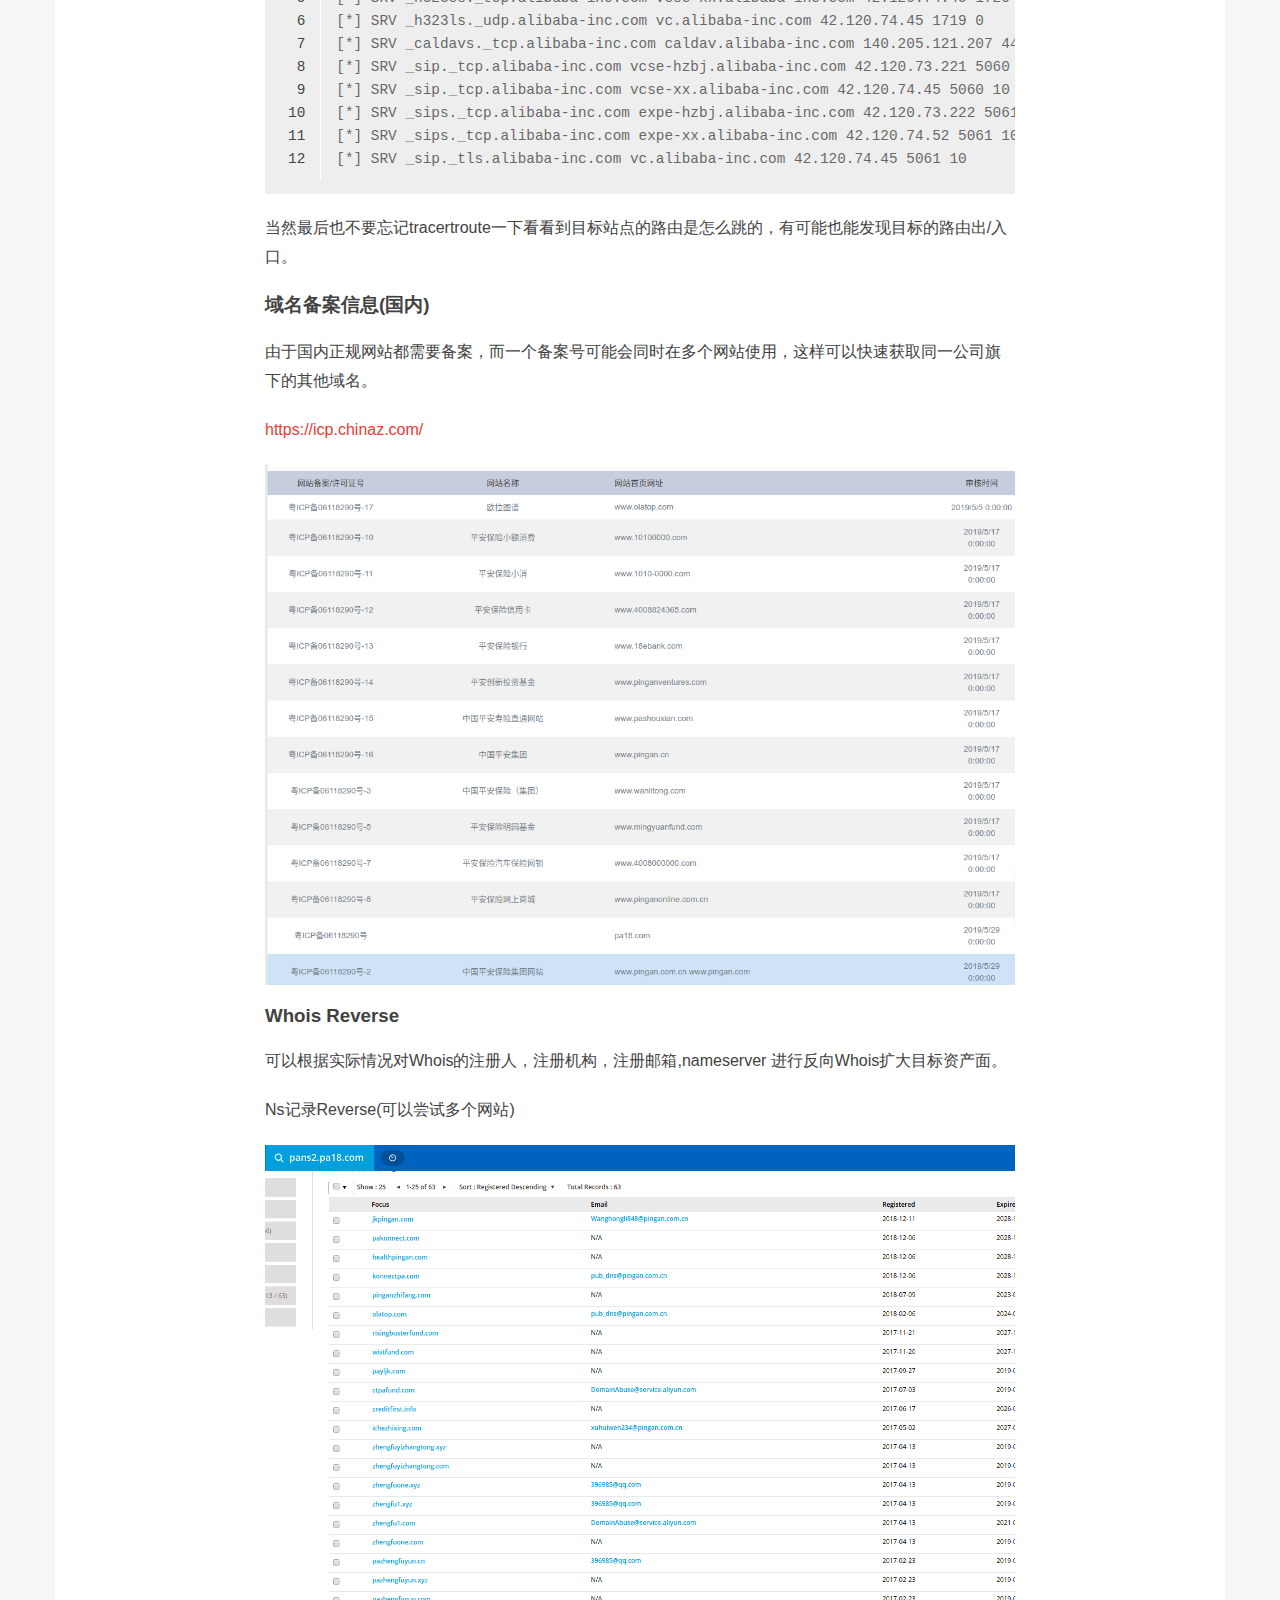
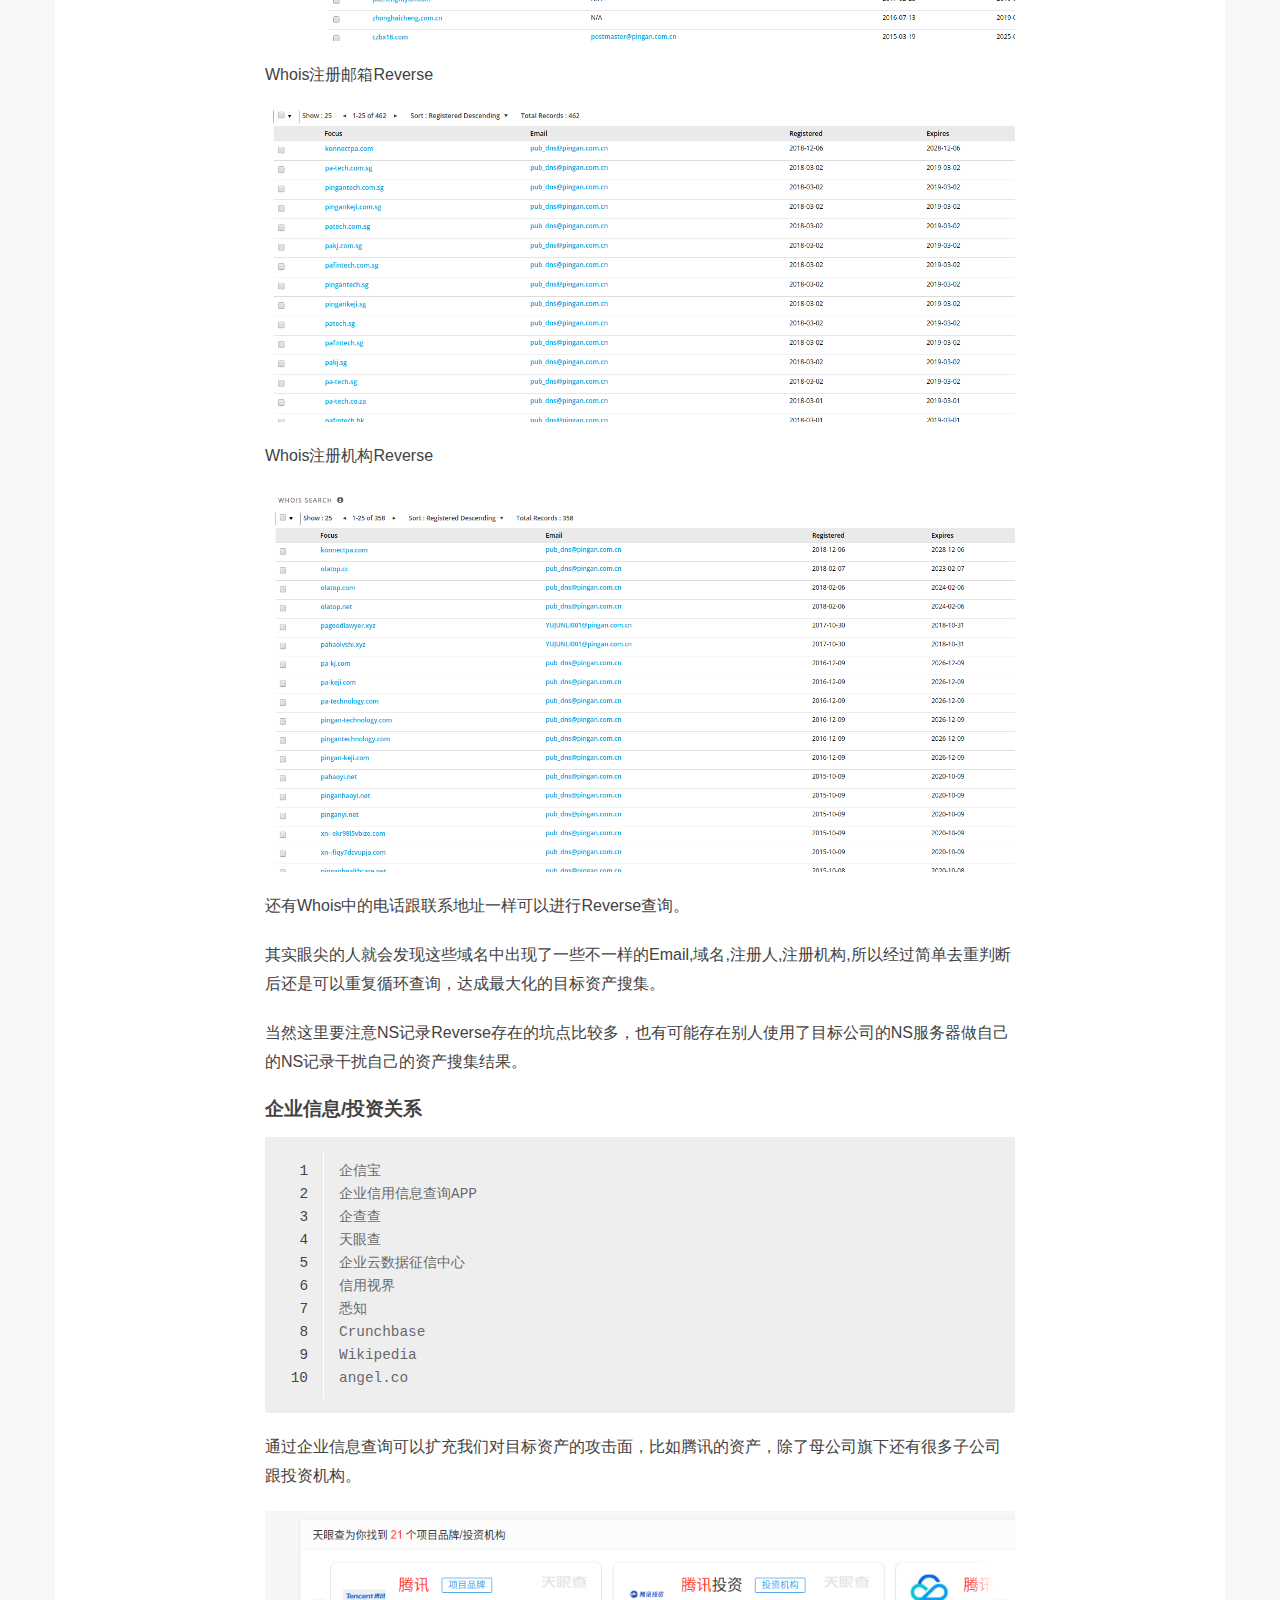
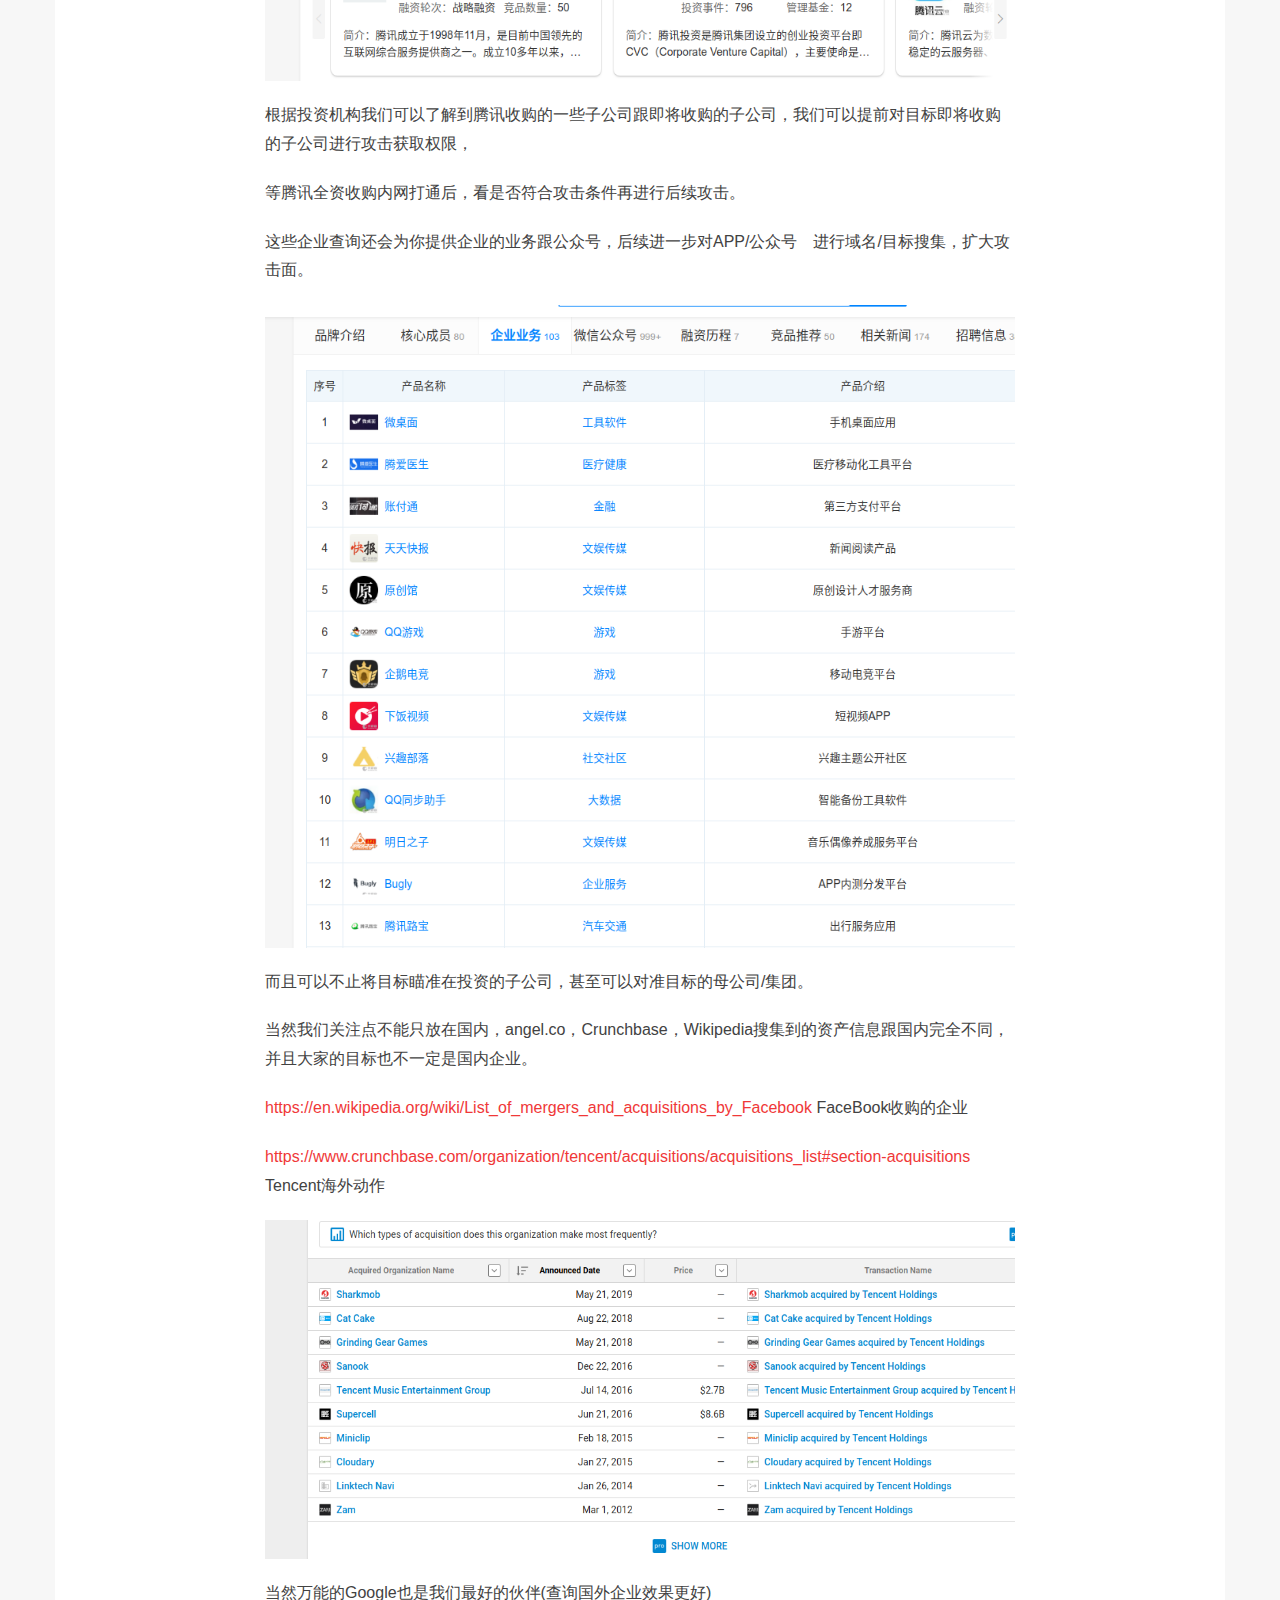
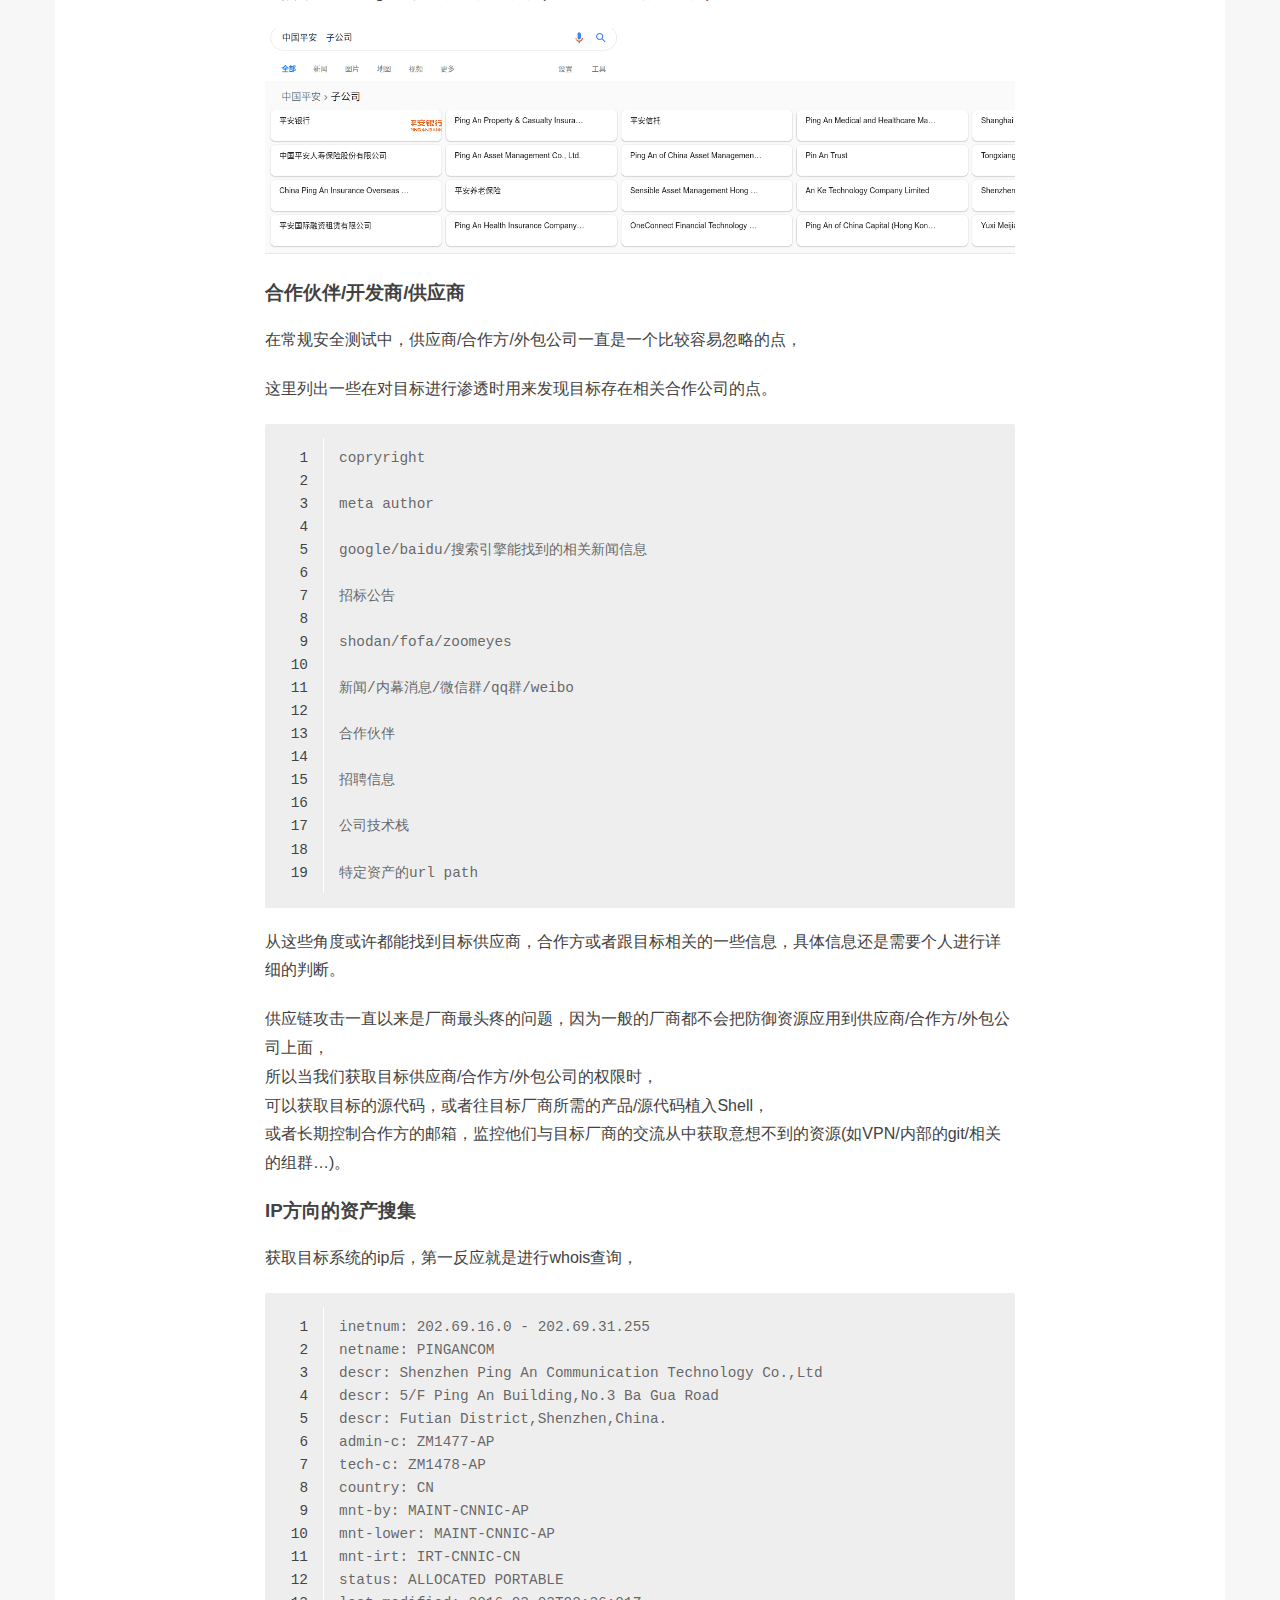
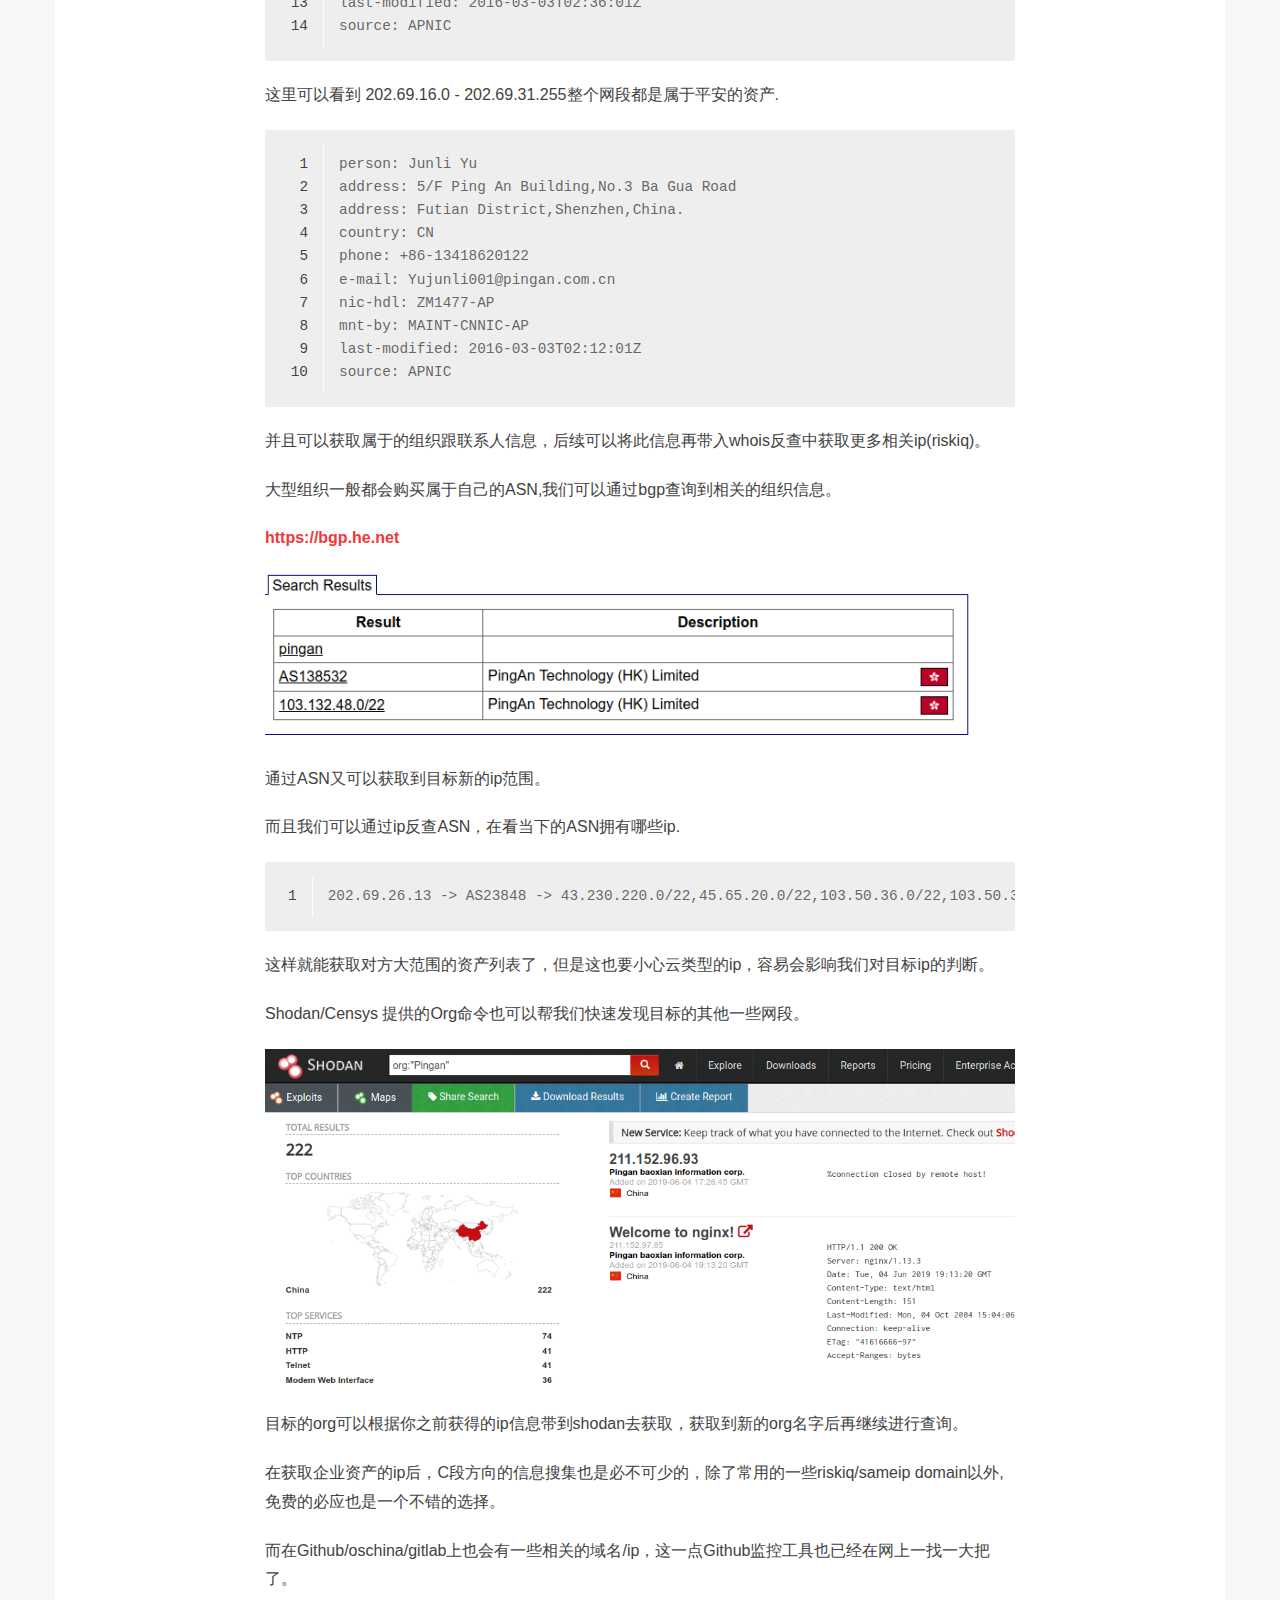
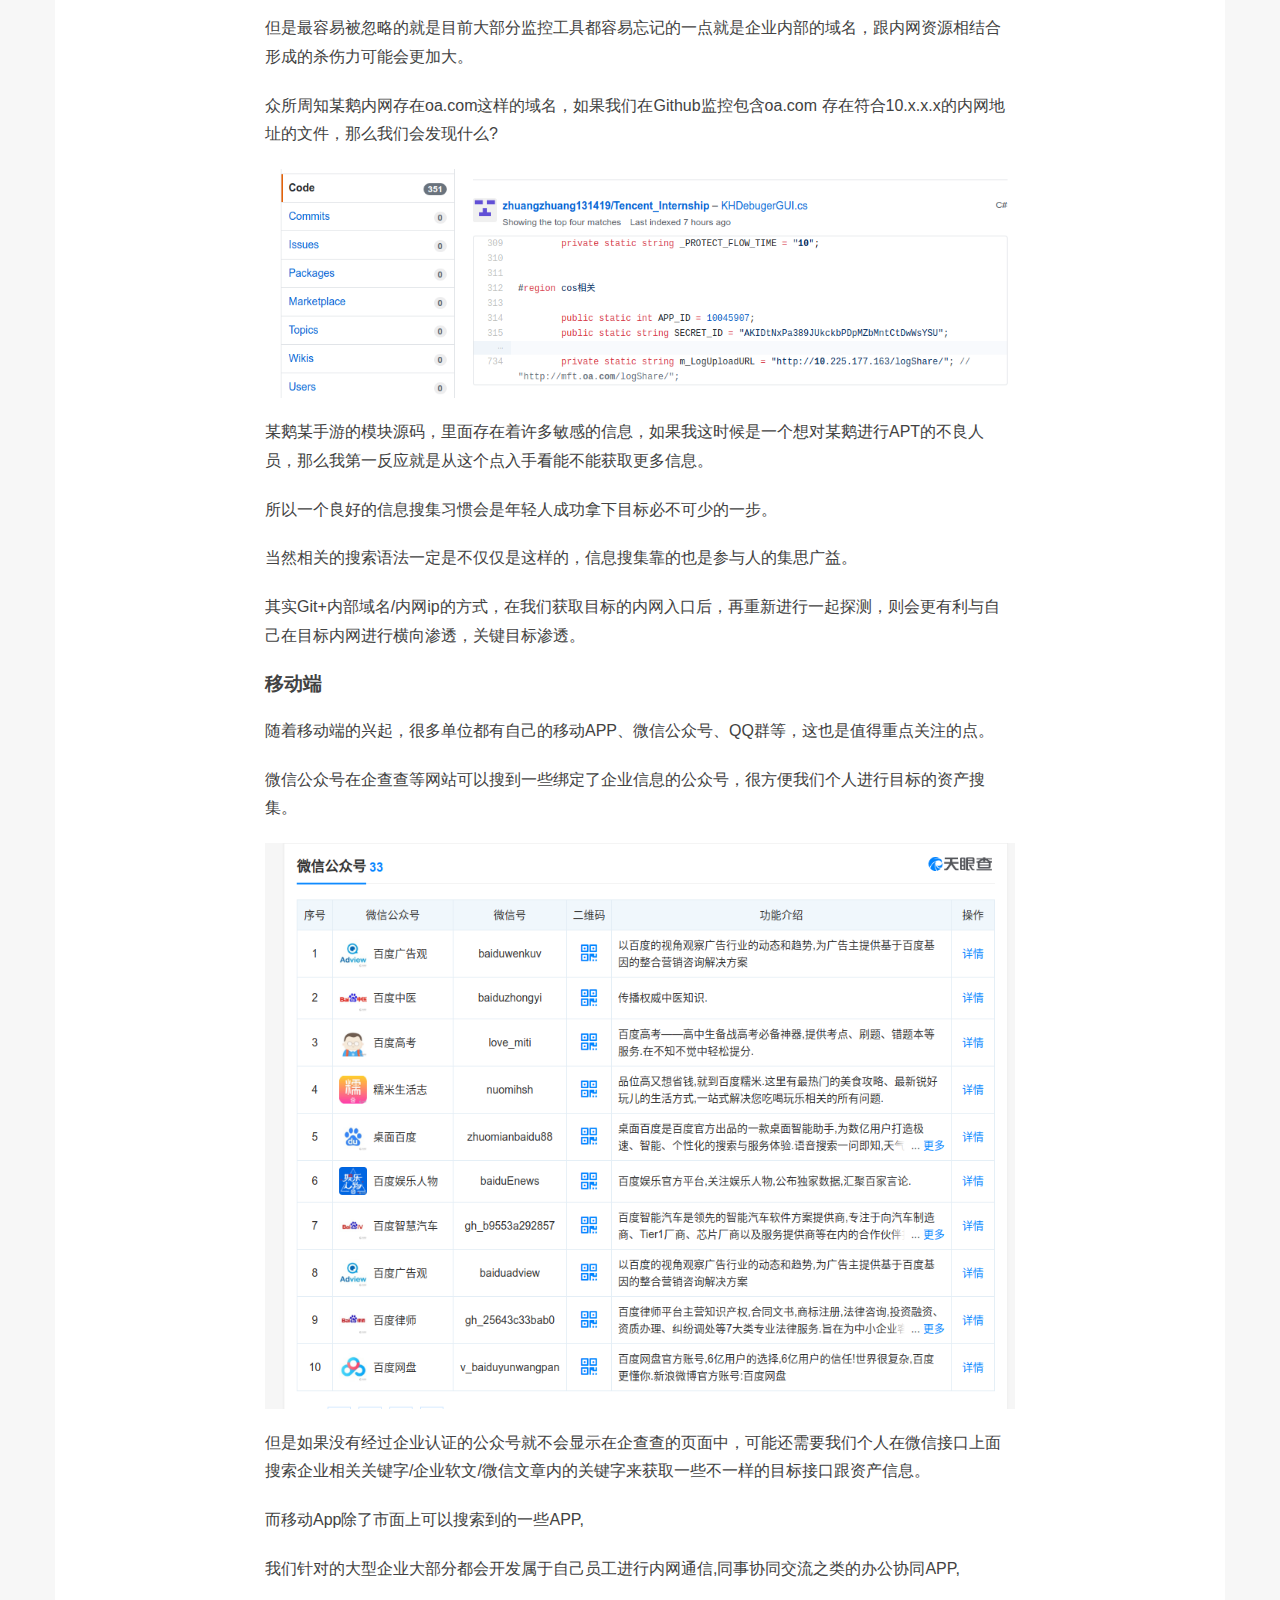
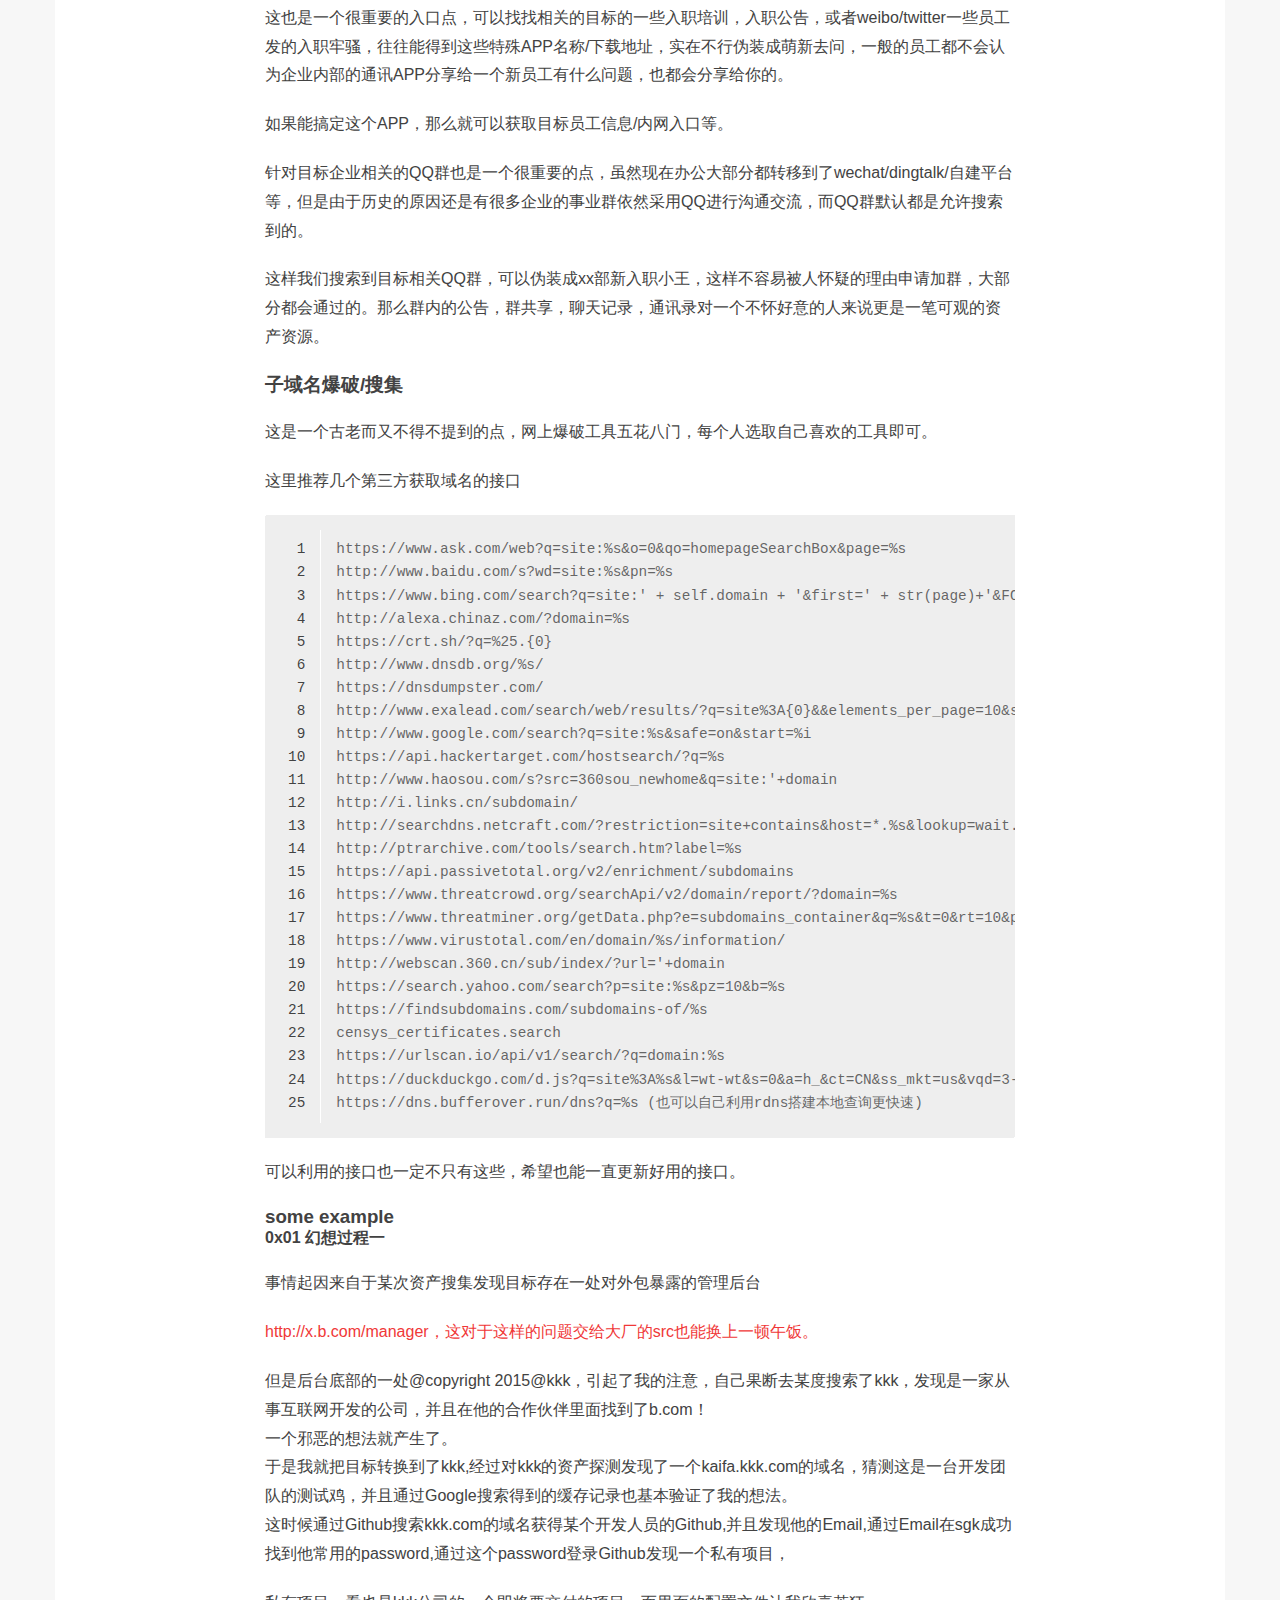
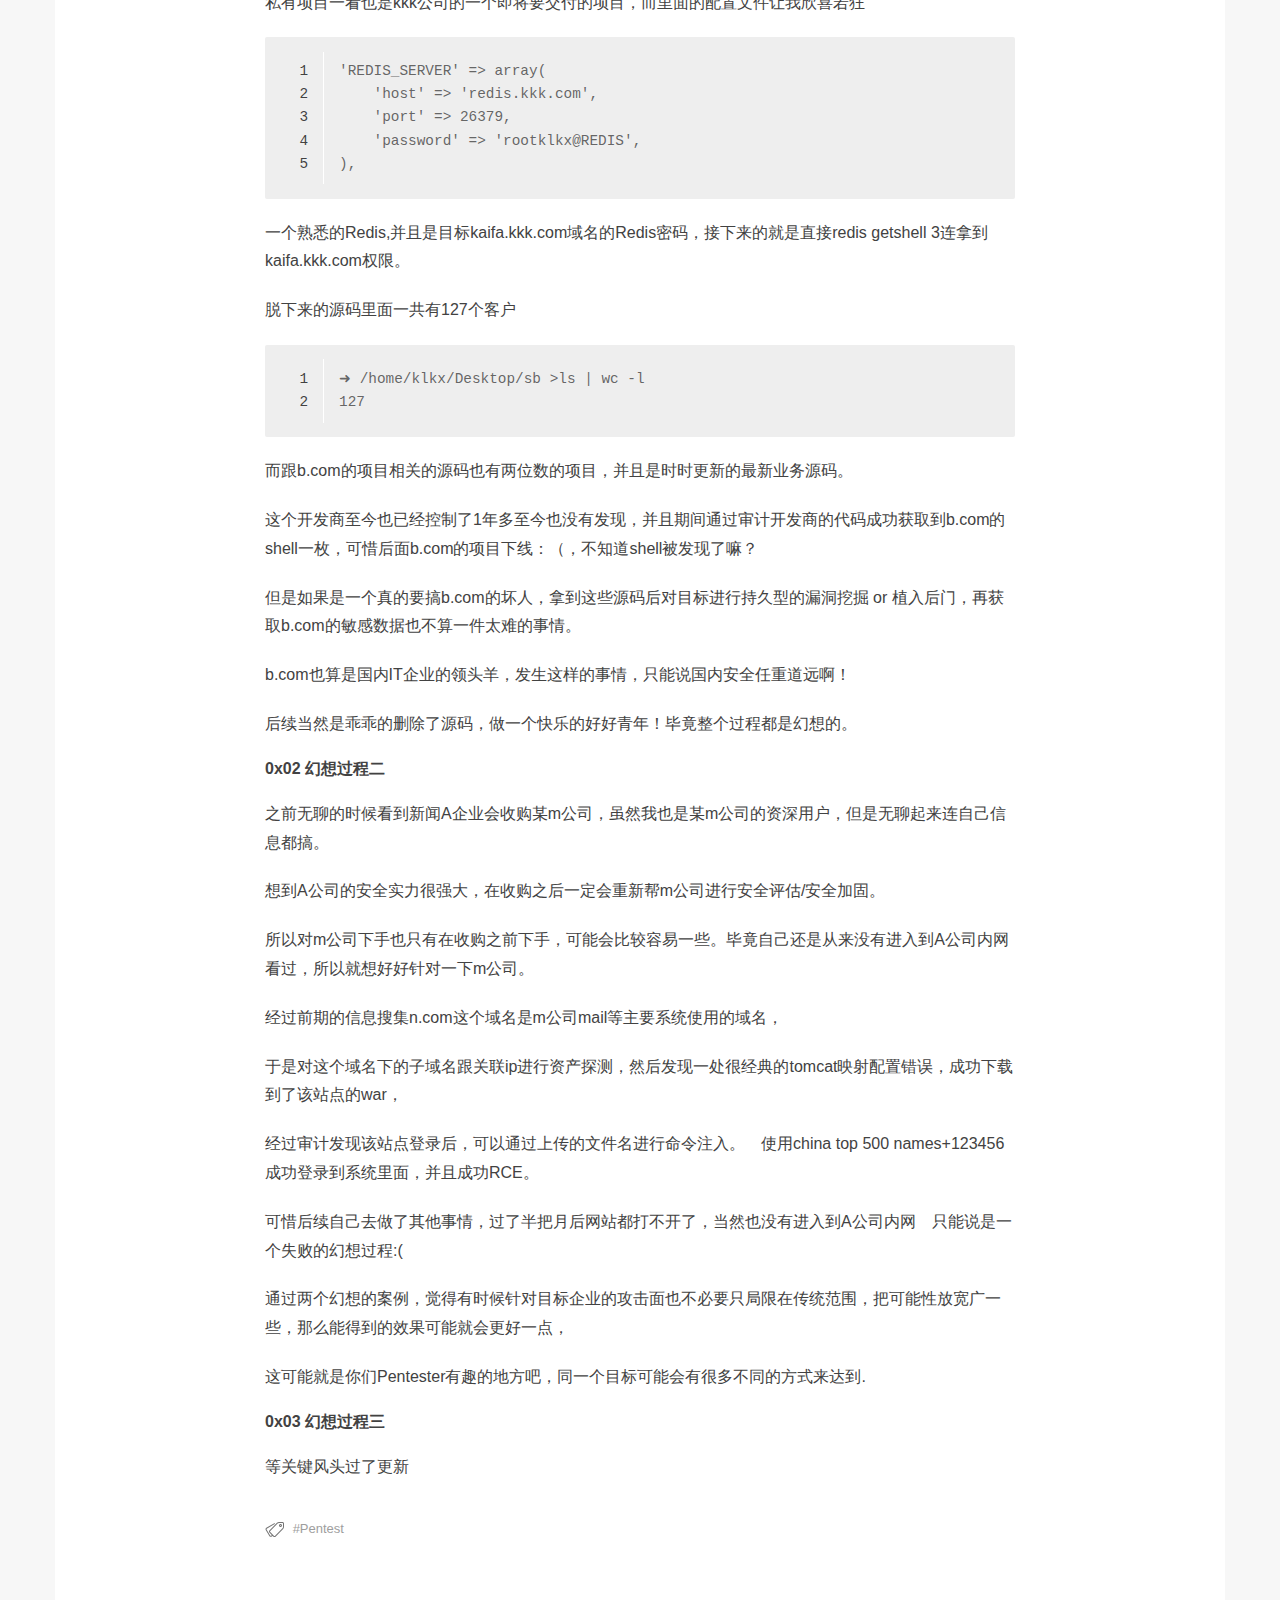
<file: 2019/06/06/cjwloau3q000027n3dtdbpdu9/index.html>
<!DOCTYPE HTML>
<html>
<head><meta name="generator" content="Hexo 3.8.0">
  <meta charset="utf-8">
  
  <title>Information_In_Pentest | klkx</title>

  
  <meta name="author" content="Caijjjjj">
  

  
  <meta name="description" content="资产搜集　在面对大型互联网企业/zf单位，我们所面对的资产不再是单一的网站/ip/域名，所以面对大型目标时候，你本身资产搜集习惯也是决定后续渗透过程走的深度。


dns信息收集
渗透中常利用的dns解析记录中有
域传输漏洞
Example


域名备案信息(国内)
Whois Reverse
企业信息/投资关系
合作伙伴/开发商/供应商
IP方向的资产搜集
移动端
子域名爆破/搜集
some example
0x01 幻想过程一
0x02 幻想过程二
0x03 幻想过程三">
  

  
  
  <meta name="keywords" content="Pentest">
  

  <meta id="viewport" name="viewport" content="width=device-width, initial-scale=1, maximum-scale=1, minimum-scale=1, user-scalable=no, minimal-ui">
  <meta name="apple-mobile-web-app-capable" content="yes">
  <meta name="apple-mobile-web-app-status-bar-style" content="black">

  <meta property="og:title" content="Information_In_Pentest">

  <meta property="og:site_name" content="klkx">

  
  <meta property="og:image" content="/favicon.ico">
  

  <link href="/favicon.ico" rel="icon">
  <link rel="alternate" href="/atom.xml" title="klkx" type="application/atom+xml">
  <link rel="stylesheet" href="/css/style.css" media="screen" type="text/css">
</head>


<body>
<div class="blog">
  <div class="content">

    <header>
  <div class="site-branding">
    <h1 class="site-title">
      <a href="/">klkx</a>
    </h1>
    <p class="site-description"></p>
  </div>
  <nav class="site-navigation">
    <ul>
      
        <li><a href="/">Home</a></li>
      
        <li><a href="/archives">Archives</a></li>
      
    </ul>
  </nav>
</header>

    <main class="site-main posts-loop">
    <article>

  
    
    <h3 class="article-title"><span>Information_In_Pentest</span></h3>
    
  

  <div class="article-top-meta">
    <span class="posted-on">
      <a href="/2019/06/06/cjwloau3q000027n3dtdbpdu9/" rel="bookmark">
        <time class="entry-date published" datetime="2019-06-06T09:00:43.000Z">
          2019-06-06
        </time>
      </a>
    </span>
  </div>


  

  <div class="article-content">
    <div class="entry">
      
        <h1><span id="资产搜集">资产搜集</span></h1><p>　在面对大型互联网企业/zf单位，我们所面对的资产不再是单一的网站/ip/域名，所以面对大型目标时候，你本身资产搜集习惯也是决定后续渗透过程走的深度。</p>
<!-- toc -->
<ul>
<li><a href="#dns信息收集">dns信息收集</a><ul>
<li><a href="#渗透中常利用的dns解析记录中有">渗透中常利用的dns解析记录中有</a></li>
<li><a href="#域传输漏洞">域传输漏洞</a></li>
<li><a href="#example">Example</a></li>
</ul>
</li>
<li><a href="#域名备案信息国内">域名备案信息(国内)</a></li>
<li><a href="#whois-reverse">Whois Reverse</a></li>
<li><a href="#企业信息投资关系">企业信息/投资关系</a></li>
<li><a href="#合作伙伴开发商供应商">合作伙伴/开发商/供应商</a></li>
<li><a href="#ip方向的资产搜集">IP方向的资产搜集</a></li>
<li><a href="#移动端">移动端</a></li>
<li><a href="#子域名爆破搜集">子域名爆破/搜集</a></li>
<li><a href="#some-example">some example</a><ul>
<li><a href="#0x01-幻想过程一">0x01 幻想过程一</a></li>
<li><a href="#0x02-幻想过程二">0x02 幻想过程二</a></li>
<li><a href="#0x03-幻想过程三">0x03 幻想过程三</a></li>
</ul>
</li>
</ul>
<!-- tocstop -->
<a id="more"></a>
<p><br></p>
<h3><span id="dns信息收集">dns信息收集</span></h3><p><br></p>
<h4><span id="渗透中常利用的dns解析记录中有">渗透中常利用的dns解析记录中有</span></h4><table>
<thead>
<tr>
<th>记录类型</th>
<th>简介</th>
</tr>
</thead>
<tbody>
<tr>
<td>A记录</td>
<td>返回当前域名解析的IPv4地址</td>
</tr>
<tr>
<td>CNAME</td>
<td>返回当前域名解析的别名</td>
</tr>
<tr>
<td>AAAA</td>
<td>返回当前域名解析的IPv6地址</td>
</tr>
<tr>
<td>SOA</td>
<td>返回当前域名解析的别名</td>
</tr>
<tr>
<td>MX</td>
<td>返回当前域名邮件交换记录</td>
</tr>
<tr>
<td>NS</td>
<td>返回当前域名采用的域名服务器</td>
</tr>
<tr>
<td>TXT</td>
<td>提供一些特殊的文本如SPF,DKIM,DMARC,甚至可能存在一些dns服务器的版本信息等</td>
</tr>
<tr>
<td>PTR</td>
<td>A记录的逆记录，根据ip返回域名</td>
</tr>
<tr>
<td>SRV</td>
<td>返回服务定位资源记录,如域控，VOIP,通常包含服务的名字，所使用的协议</td>
</tr>
<tr>
<td>SOA</td>
<td>返回域名的权威解析记录，当NS记录都没有找到该域名记录，就会去SOA记录进行搜索</td>
</tr>
</tbody>
</table>
<h4><span id="域传输漏洞">域传输漏洞</span></h4><p>由于一个公司肯定不允许只有一台域名服务器，不同的域名服务器需要同步解析记录，就需要使用axfr，如果配置不当允许任意client查询就会产生域传输漏洞。<br><figure class="highlight plain"><table><tr><td class="gutter"><pre><span class="line">1</span><br><span class="line">2</span><br><span class="line">3</span><br><span class="line">4</span><br><span class="line">5</span><br><span class="line">6</span><br><span class="line">7</span><br><span class="line">8</span><br><span class="line">9</span><br><span class="line">10</span><br><span class="line">11</span><br><span class="line">12</span><br><span class="line">13</span><br><span class="line">14</span><br><span class="line">15</span><br><span class="line">16</span><br><span class="line">17</span><br><span class="line">18</span><br><span class="line">19</span><br><span class="line">20</span><br><span class="line">21</span><br><span class="line">22</span><br><span class="line">23</span><br><span class="line">24</span><br></pre></td><td class="code"><pre><span class="line">➜ /home/klkx&gt;dig @dns2.hncc.edu.cn axfr hncc.edu.cn     </span><br><span class="line"></span><br><span class="line">; &lt;&lt;&gt;&gt; DiG 9.10.3-P4-Ubuntu &lt;&lt;&gt;&gt; @dns2.hncc.edu.cn axfr hncc.edu.cn</span><br><span class="line">; (1 server found)</span><br><span class="line">;; global options: +cmd</span><br><span class="line">hncc.edu.cn.	600	IN	SOA	dns.hncc.edu.cn. root.hncc.edu.cn. 2019060600 28800 14400 3600000 7200</span><br><span class="line">hncc.edu.cn.	600	IN	MX	5 mail.hncc.edu.cn.</span><br><span class="line">hncc.edu.cn.	600	IN	MX	10 mail1.hncc.edu.cn.</span><br><span class="line">hncc.edu.cn.	600	IN	NS	dns.hncc.edu.cn.</span><br><span class="line">hncc.edu.cn.	600	IN	NS	dns2.hncc.edu.cn.</span><br><span class="line">3y3s.hncc.edu.cn.	600	IN	A	125.219.124.36</span><br><span class="line">auto.hncc.edu.cn.	600	IN	A	125.219.124.34</span><br><span class="line">bwc.hncc.edu.cn.	600	IN	A	125.219.124.36</span><br><span class="line">cachedns.hncc.edu.cn.	600	IN	A	125.219.124.114</span><br><span class="line">cwc.hncc.edu.cn.	600	IN	A	125.219.124.36</span><br><span class="line">danzhao.hncc.edu.cn.	600	IN	A	42.228.9.8</span><br><span class="line">db.hncc.edu.cn.	600	IN	A	125.219.124.36</span><br><span class="line">ddh.hncc.edu.cn.	600	IN	A	125.219.124.36</span><br><span class="line">disk.hncc.edu.cn.	600	IN	A	42.228.9.7</span><br><span class="line">dns.hncc.edu.cn.	600	IN	A	125.219.124.8</span><br><span class="line">dns2.hncc.edu.cn.	600	IN	A	125.219.124.18</span><br><span class="line">dpstar.hncc.edu.cn.	600	IN	A	125.219.124.34</span><br><span class="line">edf.hncc.edu.cn.	600	IN	A	125.219.124.36</span><br><span class="line">....</span><br></pre></td></tr></table></figure></p>
<h4><span id="example">Example</span></h4><figure class="highlight plain"><table><tr><td class="gutter"><pre><span class="line">1</span><br><span class="line">2</span><br><span class="line">3</span><br><span class="line">4</span><br><span class="line">5</span><br><span class="line">6</span><br><span class="line">7</span><br><span class="line">8</span><br><span class="line">9</span><br><span class="line">10</span><br><span class="line">11</span><br><span class="line">12</span><br><span class="line">13</span><br><span class="line">14</span><br><span class="line">15</span><br><span class="line">16</span><br><span class="line">17</span><br></pre></td><td class="code"><pre><span class="line">➜ /home/klkx/ &gt;dig any baidu.com    </span><br><span class="line">;; ANSWER SECTION:</span><br><span class="line">baidu.com.	5932	IN	TXT	&quot;v=spf1 include:spf1.baidu.com include:spf2.baidu.com include:spf3.baidu.com a mx ptr -all&quot;</span><br><span class="line">baidu.com.	5932	IN	TXT	&quot;google-site-verification=GHb98-6msqyx_qqjGl5eRatD3QTHyVB6-xQ3gJB5UwM&quot;</span><br><span class="line">baidu.com.	5932	IN	MX	20 jpmx.baidu.com.</span><br><span class="line">baidu.com.	5932	IN	MX	10 mx.maillb.baidu.com.</span><br><span class="line">baidu.com.	5932	IN	MX	20 mx1.baidu.com.</span><br><span class="line">baidu.com.	5932	IN	MX	15 mx.n.shifen.com.</span><br><span class="line">baidu.com.	5932	IN	MX	20 mx50.baidu.com.</span><br><span class="line">baidu.com.	5932	IN	SOA	dns.baidu.com. sa.baidu.com. 2012140900 300 300 2592000 7200</span><br><span class="line">baidu.com.	85	IN	A	123.125.114.144</span><br><span class="line">baidu.com.	85	IN	A	220.181.38.148</span><br><span class="line">baidu.com.	86395	IN	NS	ns3.baidu.com.</span><br><span class="line">baidu.com.	86395	IN	NS	ns7.baidu.com.</span><br><span class="line">baidu.com.	86395	IN	NS	ns4.baidu.com.</span><br><span class="line">baidu.com.	86395	IN	NS	dns.baidu.com.</span><br><span class="line">baidu.com.	86395	IN	NS	ns2.baidu.com.</span><br></pre></td></tr></table></figure>
<p>可以看到百度的邮件服务器，ns服务器，spf地址，SOA记录，这样为后续确认关键网段定下了基础。</p>
<p>ns服务器的TXT记录一般可能会存在版本信息(如果是用bind进行搭建的)</p>
<figure class="highlight plain"><table><tr><td class="gutter"><pre><span class="line">1</span><br><span class="line">2</span><br><span class="line">3</span><br><span class="line">4</span><br></pre></td><td class="code"><pre><span class="line">dig txt chaos version.bind @ns7.baidu.com</span><br><span class="line"></span><br><span class="line">;; ANSWER SECTION:</span><br><span class="line">version.bind.	0	CH	TXT	&quot;baidu dns&quot;</span><br></pre></td></tr></table></figure>
<p>而百度主站采用的域名跳转，可以获取到百度另外一个子域名shifen.com</p>
<figure class="highlight plain"><table><tr><td class="gutter"><pre><span class="line">1</span><br></pre></td><td class="code"><pre><span class="line">www.baidu.com.	387	IN	CNAME	www.a.shifen.com.</span><br></pre></td></tr></table></figure>
<p>渗透中SRV记录在后续内网/关键服务渗透也是十分重要的，这里SRV爆破推荐使用dnsrecon。</p>
<figure class="highlight plain"><table><tr><td class="gutter"><pre><span class="line">1</span><br><span class="line">2</span><br><span class="line">3</span><br><span class="line">4</span><br><span class="line">5</span><br><span class="line">6</span><br><span class="line">7</span><br><span class="line">8</span><br><span class="line">9</span><br><span class="line">10</span><br><span class="line">11</span><br><span class="line">12</span><br></pre></td><td class="code"><pre><span class="line">[*] Enumerating SRV Records</span><br><span class="line">[*] SRV _sip._udp.alibaba-inc.com vcse-hzbj.alibaba-inc.com 42.120.73.221 5060 10</span><br><span class="line">[*] SRV _sip._udp.alibaba-inc.com vcse-xx.alibaba-inc.com 42.120.74.45 5060 10</span><br><span class="line">[*] SRV _h323cs._tcp.alibaba-inc.com vcse-hzbj.alibaba-inc.com 42.120.73.221 1720 10</span><br><span class="line">[*] SRV _h323cs._tcp.alibaba-inc.com vcse-xx.alibaba-inc.com 42.120.74.45 1720 10</span><br><span class="line">[*] SRV _h323ls._udp.alibaba-inc.com vc.alibaba-inc.com 42.120.74.45 1719 0</span><br><span class="line">[*] SRV _caldavs._tcp.alibaba-inc.com caldav.alibaba-inc.com 140.205.121.207 443 5</span><br><span class="line">[*] SRV _sip._tcp.alibaba-inc.com vcse-hzbj.alibaba-inc.com 42.120.73.221 5060 10</span><br><span class="line">[*] SRV _sip._tcp.alibaba-inc.com vcse-xx.alibaba-inc.com 42.120.74.45 5060 10</span><br><span class="line">[*] SRV _sips._tcp.alibaba-inc.com expe-hzbj.alibaba-inc.com 42.120.73.222 5061 10</span><br><span class="line">[*] SRV _sips._tcp.alibaba-inc.com expe-xx.alibaba-inc.com 42.120.74.52 5061 10</span><br><span class="line">[*] SRV _sip._tls.alibaba-inc.com vc.alibaba-inc.com 42.120.74.45 5061 10</span><br></pre></td></tr></table></figure>
<p>当然最后也不要忘记tracertroute一下看看到目标站点的路由是怎么跳的，有可能也能发现目标的路由出/入口。</p>
<h3><span id="域名备案信息国内">域名备案信息(国内)</span></h3><p>由于国内正规网站都需要备案，而一个备案号可能会同时在多个网站使用，这样可以快速获取同一公司旗下的其他域名。</p>
<p><a href="https://icp.chinaz.com/" target="_blank" rel="noopener">https://icp.chinaz.com/</a></p>
<p><img src="/images/20190605/beian.png" alt></p>
<h3><span id="whois-reverse">Whois Reverse</span></h3><p> 可以根据实际情况对Whois的注册人，注册机构，注册邮箱,nameserver 进行反向Whois扩大目标资产面。</p>
<p> Ns记录Reverse(可以尝试多个网站)</p>
<p> <img src="/images/20190605/nsreverse.png" alt></p>
<p> Whois注册邮箱Reverse</p>
<p> <img src="/images/20190605/Email.png" alt></p>
<p> Whois注册机构Reverse</p>
<p> <img src="/images/20190605/Org.png" alt></p>
<p>  还有Whois中的电话跟联系地址一样可以进行Reverse查询。</p>
<p>  其实眼尖的人就会发现这些域名中出现了一些不一样的Email,域名,注册人,注册机构,所以经过简单去重判断后还是可以重复循环查询，达成最大化的目标资产搜集。</p>
<p>  当然这里要注意NS记录Reverse存在的坑点比较多，也有可能存在别人使用了目标公司的NS服务器做自己的NS记录干扰自己的资产搜集结果。</p>
<h3><span id="企业信息投资关系">企业信息/投资关系</span></h3><figure class="highlight plain"><table><tr><td class="gutter"><pre><span class="line">1</span><br><span class="line">2</span><br><span class="line">3</span><br><span class="line">4</span><br><span class="line">5</span><br><span class="line">6</span><br><span class="line">7</span><br><span class="line">8</span><br><span class="line">9</span><br><span class="line">10</span><br></pre></td><td class="code"><pre><span class="line">企信宝</span><br><span class="line">企业信用信息查询APP</span><br><span class="line">企查查</span><br><span class="line">天眼查</span><br><span class="line">企业云数据征信中心</span><br><span class="line">信用视界</span><br><span class="line">悉知</span><br><span class="line">Crunchbase</span><br><span class="line">Wikipedia</span><br><span class="line">angel.co</span><br></pre></td></tr></table></figure>
<p>通过企业信息查询可以扩充我们对目标资产的攻击面，比如腾讯的资产，除了母公司旗下还有很多子公司跟投资机构。</p>
<p> <img src="/images/20190605/txinfo.png" alt></p>
<p>根据投资机构我们可以了解到腾讯收购的一些子公司跟即将收购的子公司，我们可以提前对目标即将收购的子公司进行攻击获取权限，</p>
<p>等腾讯全资收购内网打通后，看是否符合攻击条件再进行后续攻击。</p>
<p>这些企业查询还会为你提供企业的业务跟公众号，后续进一步对APP/公众号　进行域名/目标搜集，扩大攻击面。</p>
<p> <img src="/images/20190605/01bdff1f-2015-4b32-90b6-32b38a7ccefe.png" alt></p>
<p>而且可以不止将目标瞄准在投资的子公司，甚至可以对准目标的母公司/集团。</p>
<p>当然我们关注点不能只放在国内，angel.co，Crunchbase，Wikipedia搜集到的资产信息跟国内完全不同，并且大家的目标也不一定是国内企业。</p>
<p><a href="https://en.wikipedia.org/wiki/List_of_mergers_and_acquisitions_by_Facebook" target="_blank" rel="noopener">https://en.wikipedia.org/wiki/List_of_mergers_and_acquisitions_by_Facebook</a> FaceBook收购的企业</p>
<p><a href="https://www.crunchbase.com/organization/tencent/acquisitions/acquisitions_list#section-acquisitions" target="_blank" rel="noopener">https://www.crunchbase.com/organization/tencent/acquisitions/acquisitions_list#section-acquisitions</a>　Tencent海外动作</p>
<p><img src="/images/20190605/9f534d39-69c8-4353-85ab-0a127a511b65.png" alt></p>
<p>当然万能的Google也是我们最好的伙伴(查询国外企业效果更好)</p>
<p><img src="/images/20190605/6835fa3a-63a2-42f1-bfcd-b6ef2fc318d5.png" alt></p>
<h3><span id="合作伙伴开发商供应商">合作伙伴/开发商/供应商</span></h3><p>在常规安全测试中，供应商/合作方/外包公司一直是一个比较容易忽略的点，</p>
<p>这里列出一些在对目标进行渗透时用来发现目标存在相关合作公司的点。</p>
<figure class="highlight plain"><table><tr><td class="gutter"><pre><span class="line">1</span><br><span class="line">2</span><br><span class="line">3</span><br><span class="line">4</span><br><span class="line">5</span><br><span class="line">6</span><br><span class="line">7</span><br><span class="line">8</span><br><span class="line">9</span><br><span class="line">10</span><br><span class="line">11</span><br><span class="line">12</span><br><span class="line">13</span><br><span class="line">14</span><br><span class="line">15</span><br><span class="line">16</span><br><span class="line">17</span><br><span class="line">18</span><br><span class="line">19</span><br></pre></td><td class="code"><pre><span class="line">copryright </span><br><span class="line"></span><br><span class="line">meta author</span><br><span class="line"></span><br><span class="line">google/baidu/搜索引擎能找到的相关新闻信息</span><br><span class="line"></span><br><span class="line">招标公告</span><br><span class="line"></span><br><span class="line">shodan/fofa/zoomeyes</span><br><span class="line"></span><br><span class="line">新闻/内幕消息/微信群/qq群/weibo</span><br><span class="line"></span><br><span class="line">合作伙伴</span><br><span class="line"></span><br><span class="line">招聘信息</span><br><span class="line"></span><br><span class="line">公司技术栈</span><br><span class="line"></span><br><span class="line">特定资产的url path</span><br></pre></td></tr></table></figure>
<p>从这些角度或许都能找到目标供应商，合作方或者跟目标相关的一些信息，具体信息还是需要个人进行详细的判断。</p>
<p>供应链攻击一直以来是厂商最头疼的问题，因为一般的厂商都不会把防御资源应用到供应商/合作方/外包公司上面，<br>所以当我们获取目标供应商/合作方/外包公司的权限时，<br>可以获取目标的源代码，或者往目标厂商所需的产品/源代码植入Shell，<br>或者长期控制合作方的邮箱，监控他们与目标厂商的交流从中获取意想不到的资源(如VPN/内部的git/相关的组群…)。</p>
<h3><span id="ip方向的资产搜集">IP方向的资产搜集</span></h3><p>获取目标系统的ip后，第一反应就是进行whois查询，</p>
<figure class="highlight plain"><table><tr><td class="gutter"><pre><span class="line">1</span><br><span class="line">2</span><br><span class="line">3</span><br><span class="line">4</span><br><span class="line">5</span><br><span class="line">6</span><br><span class="line">7</span><br><span class="line">8</span><br><span class="line">9</span><br><span class="line">10</span><br><span class="line">11</span><br><span class="line">12</span><br><span class="line">13</span><br><span class="line">14</span><br></pre></td><td class="code"><pre><span class="line">inetnum: 202.69.16.0 - 202.69.31.255</span><br><span class="line">netname: PINGANCOM</span><br><span class="line">descr: Shenzhen Ping An Communication Technology Co.,Ltd</span><br><span class="line">descr: 5/F Ping An Building,No.3 Ba Gua Road</span><br><span class="line">descr: Futian District,Shenzhen,China.</span><br><span class="line">admin-c: ZM1477-AP</span><br><span class="line">tech-c: ZM1478-AP</span><br><span class="line">country: CN</span><br><span class="line">mnt-by: MAINT-CNNIC-AP</span><br><span class="line">mnt-lower: MAINT-CNNIC-AP</span><br><span class="line">mnt-irt: IRT-CNNIC-CN</span><br><span class="line">status: ALLOCATED PORTABLE</span><br><span class="line">last-modified: 2016-03-03T02:36:01Z</span><br><span class="line">source: APNIC</span><br></pre></td></tr></table></figure>
<p>这里可以看到 202.69.16.0 - 202.69.31.255整个网段都是属于平安的资产.</p>
<figure class="highlight plain"><table><tr><td class="gutter"><pre><span class="line">1</span><br><span class="line">2</span><br><span class="line">3</span><br><span class="line">4</span><br><span class="line">5</span><br><span class="line">6</span><br><span class="line">7</span><br><span class="line">8</span><br><span class="line">9</span><br><span class="line">10</span><br></pre></td><td class="code"><pre><span class="line">person: Junli Yu</span><br><span class="line">address: 5/F Ping An Building,No.3 Ba Gua Road</span><br><span class="line">address: Futian District,Shenzhen,China.</span><br><span class="line">country: CN</span><br><span class="line">phone: +86-13418620122</span><br><span class="line">e-mail: Yujunli001@pingan.com.cn</span><br><span class="line">nic-hdl: ZM1477-AP</span><br><span class="line">mnt-by: MAINT-CNNIC-AP</span><br><span class="line">last-modified: 2016-03-03T02:12:01Z</span><br><span class="line">source: APNIC</span><br></pre></td></tr></table></figure>
<p>并且可以获取属于的组织跟联系人信息，后续可以将此信息再带入whois反查中获取更多相关ip(riskiq)。</p>
<p>大型组织一般都会购买属于自己的ASN,我们可以通过bgp查询到相关的组织信息。</p>
<p><strong> <a href="https://bgp.he.net" target="_blank" rel="noopener">https://bgp.he.net</a> </strong></p>
<p><img src="/images/20190605/138690c0-8ae7-4dbf-b592-37b74bf21497.png" alt></p>
<p>通过ASN又可以获取到目标新的ip范围。</p>
<p>而且我们可以通过ip反查ASN，在看当下的ASN拥有哪些ip.</p>
<figure class="highlight plain"><table><tr><td class="gutter"><pre><span class="line">1</span><br></pre></td><td class="code"><pre><span class="line">202.69.26.13 -&gt; AS23848 -&gt; 43.230.220.0/22,45.65.20.0/22,103.50.36.0/22,103.50.38.0/24,103.210.168.0/22,103.210.168.0/24,103.210.171.0/24,202.69.16.0/20</span><br></pre></td></tr></table></figure>
<p>这样就能获取对方大范围的资产列表了，但是这也要小心云类型的ip，容易会影响我们对目标ip的判断。</p>
<p>Shodan/Censys 提供的Org命令也可以帮我们快速发现目标的其他一些网段。</p>
<p><img src="/images/20190605/18dab82c-e394-4a3e-96f1-3b4b13f25a86.png" alt></p>
<p>目标的org可以根据你之前获得的ip信息带到shodan去获取，获取到新的org名字后再继续进行查询。</p>
<p>在获取企业资产的ip后，C段方向的信息搜集也是必不可少的，除了常用的一些riskiq/sameip domain以外,免费的必应也是一个不错的选择。</p>
<p>而在Github/oschina/gitlab上也会有一些相关的域名/ip，这一点Github监控工具也已经在网上一找一大把了。</p>
<p>但是最容易被忽略的就是目前大部分监控工具都容易忘记的一点就是企业内部的域名，跟内网资源相结合形成的杀伤力可能会更加大。</p>
<p>众所周知某鹅内网存在oa.com这样的域名，如果我们在Github监控包含oa.com 存在符合10.x.x.x的内网地址的文件，那么我们会发现什么?</p>
<p><img src="/images/20190605/688340ce-ec35-49f0-a59a-13196b99ceb3.png" alt></p>
<p>某鹅某手游的模块源码，里面存在着许多敏感的信息，如果我这时候是一个想对某鹅进行APT的不良人员，那么我第一反应就是从这个点入手看能不能获取更多信息。</p>
<p>所以一个良好的信息搜集习惯会是年轻人成功拿下目标必不可少的一步。</p>
<p>当然相关的搜索语法一定是不仅仅是这样的，信息搜集靠的也是参与人的集思广益。</p>
<p>其实Git+内部域名/内网ip的方式，在我们获取目标的内网入口后，再重新进行一起探测，则会更有利与自己在目标内网进行横向渗透，关键目标渗透。</p>
<h3><span id="移动端">移动端</span></h3><p>随着移动端的兴起，很多单位都有自己的移动APP、微信公众号、QQ群等，这也是值得重点关注的点。</p>
<p>微信公众号在企查查等网站可以搜到一些绑定了企业信息的公众号，很方便我们个人进行目标的资产搜集。</p>
<p><img src="/images/20190605/0ef51408-9133-4748-ab9c-5f61de1241cb.png" alt></p>
<p>但是如果没有经过企业认证的公众号就不会显示在企查查的页面中，可能还需要我们个人在微信接口上面搜索企业相关关键字/企业软文/微信文章内的关键字来获取一些不一样的目标接口跟资产信息。</p>
<p>而移动App除了市面上可以搜索到的一些APP,</p>
<p>我们针对的大型企业大部分都会开发属于自己员工进行内网通信,同事协同交流之类的办公协同APP,</p>
<p>这也是一个很重要的入口点，可以找找相关的目标的一些入职培训，入职公告，或者weibo/twitter一些员工发的入职牢骚，往往能得到这些特殊APP名称/下载地址，实在不行伪装成萌新去问，一般的员工都不会认为企业内部的通讯APP分享给一个新员工有什么问题，也都会分享给你的。</p>
<p>如果能搞定这个APP，那么就可以获取目标员工信息/内网入口等。</p>
<p>针对目标企业相关的QQ群也是一个很重要的点，虽然现在办公大部分都转移到了wechat/dingtalk/自建平台等，但是由于历史的原因还是有很多企业的事业群依然采用QQ进行沟通交流，而QQ群默认都是允许搜索到的。</p>
<p>这样我们搜索到目标相关QQ群，可以伪装成xx部新入职小王，这样不容易被人怀疑的理由申请加群，大部分都会通过的。那么群内的公告，群共享，聊天记录，通讯录对一个不怀好意的人来说更是一笔可观的资产资源。</p>
<h3><span id="子域名爆破搜集">子域名爆破/搜集</span></h3><p>这是一个古老而又不得不提到的点，网上爆破工具五花八门，每个人选取自己喜欢的工具即可。</p>
<p>这里推荐几个第三方获取域名的接口</p>
<figure class="highlight plain"><table><tr><td class="gutter"><pre><span class="line">1</span><br><span class="line">2</span><br><span class="line">3</span><br><span class="line">4</span><br><span class="line">5</span><br><span class="line">6</span><br><span class="line">7</span><br><span class="line">8</span><br><span class="line">9</span><br><span class="line">10</span><br><span class="line">11</span><br><span class="line">12</span><br><span class="line">13</span><br><span class="line">14</span><br><span class="line">15</span><br><span class="line">16</span><br><span class="line">17</span><br><span class="line">18</span><br><span class="line">19</span><br><span class="line">20</span><br><span class="line">21</span><br><span class="line">22</span><br><span class="line">23</span><br><span class="line">24</span><br><span class="line">25</span><br></pre></td><td class="code"><pre><span class="line">https://www.ask.com/web?q=site:%s&amp;o=0&amp;qo=homepageSearchBox&amp;page=%s</span><br><span class="line">http://www.baidu.com/s?wd=site:%s&amp;pn=%s</span><br><span class="line">https://www.bing.com/search?q=site:&apos; + self.domain + &apos;&amp;first=&apos; + str(page)+&apos;&amp;FORM=PERE2</span><br><span class="line">http://alexa.chinaz.com/?domain=%s</span><br><span class="line">https://crt.sh/?q=%25.&#123;0&#125;</span><br><span class="line">http://www.dnsdb.org/%s/</span><br><span class="line">https://dnsdumpster.com/</span><br><span class="line">http://www.exalead.com/search/web/results/?q=site%3A&#123;0&#125;&amp;&amp;elements_per_page=10&amp;start_index=&#123;1&#125;</span><br><span class="line">http://www.google.com/search?q=site:%s&amp;safe=on&amp;start=%i</span><br><span class="line">https://api.hackertarget.com/hostsearch/?q=%s</span><br><span class="line">http://www.haosou.com/s?src=360sou_newhome&amp;q=site:&apos;+domain</span><br><span class="line">http://i.links.cn/subdomain/</span><br><span class="line">http://searchdns.netcraft.com/?restriction=site+contains&amp;host=*.%s&amp;lookup=wait..&amp;position=limited</span><br><span class="line">http://ptrarchive.com/tools/search.htm?label=%s</span><br><span class="line">https://api.passivetotal.org/v2/enrichment/subdomains</span><br><span class="line">https://www.threatcrowd.org/searchApi/v2/domain/report/?domain=%s</span><br><span class="line">https://www.threatminer.org/getData.php?e=subdomains_container&amp;q=%s&amp;t=0&amp;rt=10&amp;p=1</span><br><span class="line">https://www.virustotal.com/en/domain/%s/information/</span><br><span class="line">http://webscan.360.cn/sub/index/?url=&apos;+domain</span><br><span class="line">https://search.yahoo.com/search?p=site:%s&amp;pz=10&amp;b=%s</span><br><span class="line">https://findsubdomains.com/subdomains-of/%s</span><br><span class="line">censys_certificates.search</span><br><span class="line">https://urlscan.io/api/v1/search/?q=domain:%s</span><br><span class="line">https://duckduckgo.com/d.js?q=site%3A%s&amp;l=wt-wt&amp;s=0&amp;a=h_&amp;ct=CN&amp;ss_mkt=us&amp;vqd=3-271505942735536872707783476956374496418-294079616056275245052269096373311738824&amp;p_ent=&amp;ex=-1&amp;sp=%s</span><br><span class="line">https://dns.bufferover.run/dns?q=%s (也可以自己利用rdns搭建本地查询更快速)</span><br></pre></td></tr></table></figure>
<p>可以利用的接口也一定不只有这些，希望也能一直更新好用的接口。</p>
<h3><span id="some-example">some example</span></h3><h4><span id="0x01-幻想过程一">0x01 幻想过程一</span></h4><p>事情起因来自于某次资产搜集发现目标存在一处对外包暴露的管理后台　</p>
<p><a href="http://x.b.com/manager，这对于这样的问题交给大厂的src也能换上一顿午饭。" target="_blank" rel="noopener">http://x.b.com/manager，这对于这样的问题交给大厂的src也能换上一顿午饭。</a></p>
<p>但是后台底部的一处@copyright 2015@kkk，引起了我的注意，自己果断去某度搜索了kkk，发现是一家从事互联网开发的公司，并且在他的合作伙伴里面找到了b.com！<br>一个邪恶的想法就产生了。<br>于是我就把目标转换到了kkk,经过对kkk的资产探测发现了一个kaifa.kkk.com的域名，猜测这是一台开发团队的测试鸡，并且通过Google搜索得到的缓存记录也基本验证了我的想法。<br>这时候通过Github搜索kkk.com的域名获得某个开发人员的Github,并且发现他的Email,通过Email在sgk成功找到他常用的password,通过这个password登录Github发现一个私有项目，</p>
<p>私有项目一看也是kkk公司的一个即将要交付的项目，而里面的配置文件让我欣喜若狂</p>
<figure class="highlight plain"><table><tr><td class="gutter"><pre><span class="line">1</span><br><span class="line">2</span><br><span class="line">3</span><br><span class="line">4</span><br><span class="line">5</span><br></pre></td><td class="code"><pre><span class="line">&apos;REDIS_SERVER&apos; =&gt; array(</span><br><span class="line">    &apos;host&apos; =&gt; &apos;redis.kkk.com&apos;,</span><br><span class="line">    &apos;port&apos; =&gt; 26379,</span><br><span class="line">    &apos;password&apos; =&gt; &apos;rootklkx@REDIS&apos;,</span><br><span class="line">),</span><br></pre></td></tr></table></figure>
<p>一个熟悉的Redis,并且是目标kaifa.kkk.com域名的Redis密码，接下来的就是直接redis getshell 3连拿到kaifa.kkk.com权限。</p>
<p>脱下来的源码里面一共有127个客户<br> <figure class="highlight plain"><table><tr><td class="gutter"><pre><span class="line">1</span><br><span class="line">2</span><br></pre></td><td class="code"><pre><span class="line">➜ /home/klkx/Desktop/sb &gt;ls | wc -l     </span><br><span class="line">127</span><br></pre></td></tr></table></figure></p>
<p>而跟b.com的项目相关的源码也有两位数的项目，并且是时时更新的最新业务源码。</p>
<p>这个开发商至今也已经控制了1年多至今也没有发现，并且期间通过审计开发商的代码成功获取到b.com的shell一枚，可惜后面b.com的项目下线：（，不知道shell被发现了嘛？</p>
<p>但是如果是一个真的要搞b.com的坏人，拿到这些源码后对目标进行持久型的漏洞挖掘 or 植入后门，再获取b.com的敏感数据也不算一件太难的事情。</p>
<p>b.com也算是国内IT企业的领头羊，发生这样的事情，只能说国内安全任重道远啊！</p>
<p>后续当然是乖乖的删除了源码，做一个快乐的好好青年！毕竟整个过程都是幻想的。</p>
<h4><span id="0x02-幻想过程二">0x02 幻想过程二</span></h4><p>之前无聊的时候看到新闻A企业会收购某m公司，虽然我也是某m公司的资深用户，但是无聊起来连自己信息都搞。</p>
<p>想到A公司的安全实力很强大，在收购之后一定会重新帮m公司进行安全评估/安全加固。</p>
<p>所以对m公司下手也只有在收购之前下手，可能会比较容易一些。毕竟自己还是从来没有进入到A公司内网看过，所以就想好好针对一下m公司。</p>
<p>经过前期的信息搜集n.com这个域名是m公司mail等主要系统使用的域名，</p>
<p>于是对这个域名下的子域名跟关联ip进行资产探测，然后发现一处很经典的tomcat映射配置错误，成功下载到了该站点的war，</p>
<p>经过审计发现该站点登录后，可以通过上传的文件名进行命令注入。　使用china top 500 names+123456成功登录到系统里面，并且成功RCE。</p>
<p>可惜后续自己去做了其他事情，过了半把月后网站都打不开了，当然也没有进入到A公司内网　只能说是一个失败的幻想过程:(</p>
<p>通过两个幻想的案例，觉得有时候针对目标企业的攻击面也不必要只局限在传统范围，把可能性放宽广一些，那么能得到的效果可能就会更好一点，</p>
<p>这可能就是你们Pentester有趣的地方吧，同一个目标可能会有很多不同的方式来达到.</p>
<h4><span id="0x03-幻想过程三">0x03 幻想过程三</span></h4><p>等关键风头过了更新</p>

      
    </div>

  </div>

  <div class="article-footer">
    <div class="article-meta pull-left">

    

    
    

    <span class="post-tags">
      <i class="icon-tags"></i>
        <a href="/tags/Pentest/">Pentest</a>
    </span>
    

    </div>

    
  </div>
</article>

  

	<section id="comment" class="comment">
		<div id="gitment"></div>
	</section>
	<link rel="stylesheet" href="https://imsun.github.io/gitment/style/default.css">
	<script src="https://www.wenjunjiang.win/js/gitment.js"></script>
	<script>
		var gitment = new Gitment({
                        id: decodeURI(window.location.pathname),
			owner: 'Caijiji',
			repo: 'caijiji.github.io',
			oauth: {
				client_id: 'ea0736265aacb4c172f7',
				client_secret: '428583ef41ba925834bd603ff49d04ca663761f2',
			},
		})
		gitment.render('gitment')
	</script>





    </main>

    <footer class="site-footer">
  <p class="site-info">
    Proudly powered by <a href="https://hexo.io/" target="_blank">Hexo</a> and
    Theme by <a href="https://github.com/CodeDaraW/Hacker" target="_blank">Hacker</a>
    <br>
    
    &copy; 2019 Caijjjjj
    
  </p>
</footer>
    
  </div>
</div>
</body>
</html>
</file>
<file: css/style.css>
/*! normalize.css v3.0.3 | MIT License | github.com/necolas/normalize.css */

/**
 * 1. Set default font family to sans-serif.
 * 2. Prevent iOS and IE text size adjust after device orientation change,
 *    without disabling user zoom.
 */

html {
  font-family: sans-serif; /* 1 */
  -ms-text-size-adjust: 100%; /* 2 */
  -webkit-text-size-adjust: 100%; /* 2 */
}

/**
 * Remove default margin.
 */

body {
  margin: 0;
}

/* HTML5 display definitions
   ========================================================================== */

/**
 * Correct `block` display not defined for any HTML5 element in IE 8/9.
 * Correct `block` display not defined for `details` or `summary` in IE 10/11
 * and Firefox.
 * Correct `block` display not defined for `main` in IE 11.
 */

article,
aside,
details,
figcaption,
figure,
footer,
header,
hgroup,
main,
menu,
nav,
section,
summary {
  display: block;
}

/**
 * 1. Correct `inline-block` display not defined in IE 8/9.
 * 2. Normalize vertical alignment of `progress` in Chrome, Firefox, and Opera.
 */

audio,
canvas,
progress,
video {
  display: inline-block; /* 1 */
  vertical-align: baseline; /* 2 */
}

/**
 * Prevent modern browsers from displaying `audio` without controls.
 * Remove excess height in iOS 5 devices.
 */

audio:not([controls]) {
  display: none;
  height: 0;
}

/**
 * Address `[hidden]` styling not present in IE 8/9/10.
 * Hide the `template` element in IE 8/9/10/11, Safari, and Firefox < 22.
 */

[hidden],
template {
  display: none;
}

/* Links
   ========================================================================== */

/**
 * Remove the gray background color from active links in IE 10.
 */

a {
  background-color: transparent;
}

/**
 * Improve readability of focused elements when they are also in an
 * active/hover state.
 */

a:active,
a:hover {
  outline: 0;
}

/* Text-level semantics
   ========================================================================== */

/**
 * Address styling not present in IE 8/9/10/11, Safari, and Chrome.
 */

abbr[title] {
  border-bottom: 1px dotted;
}

/**
 * Address style set to `bolder` in Firefox 4+, Safari, and Chrome.
 */

b,
strong {
  font-weight: bold;
}

/**
 * Address styling not present in Safari and Chrome.
 */

dfn {
  font-style: italic;
}

/**
 * Address variable `h1` font-size and margin within `section` and `article`
 * contexts in Firefox 4+, Safari, and Chrome.
 */

h1 {
  font-size: 2em;
  margin: 0.67em 0;
}

/**
 * Address styling not present in IE 8/9.
 */

mark {
  background: #ff0;
  color: #000;
}

/**
 * Address inconsistent and variable font size in all browsers.
 */

small {
  font-size: 80%;
}

/**
 * Prevent `sub` and `sup` affecting `line-height` in all browsers.
 */

sub,
sup {
  font-size: 75%;
  line-height: 0;
  position: relative;
  vertical-align: baseline;
}

sup {
  top: -0.5em;
}

sub {
  bottom: -0.25em;
}

/* Embedded content
   ========================================================================== */

/**
 * Remove border when inside `a` element in IE 8/9/10.
 */

img {
  border: 0;
}

/**
 * Correct overflow not hidden in IE 9/10/11.
 */

svg:not(:root) {
  overflow: hidden;
}

/* Grouping content
   ========================================================================== */

/**
 * Address margin not present in IE 8/9 and Safari.
 */

figure {
  margin: 1em 40px;
}

/**
 * Address differences between Firefox and other browsers.
 */

hr {
  box-sizing: content-box;
  height: 0;
}

/**
 * Contain overflow in all browsers.
 */

pre {
  overflow: auto;
}

/**
 * Address odd `em`-unit font size rendering in all browsers.
 */

code,
kbd,
pre,
samp {
  font-family: monospace, monospace;
  font-size: 1em;
}

/* Forms
   ========================================================================== */

/**
 * Known limitation: by default, Chrome and Safari on OS X allow very limited
 * styling of `select`, unless a `border` property is set.
 */

/**
 * 1. Correct color not being inherited.
 *    Known issue: affects color of disabled elements.
 * 2. Correct font properties not being inherited.
 * 3. Address margins set differently in Firefox 4+, Safari, and Chrome.
 */

button,
input,
optgroup,
select,
textarea {
  color: inherit; /* 1 */
  font: inherit; /* 2 */
  margin: 0; /* 3 */
}

/**
 * Address `overflow` set to `hidden` in IE 8/9/10/11.
 */

button {
  overflow: visible;
}

/**
 * Address inconsistent `text-transform` inheritance for `button` and `select`.
 * All other form control elements do not inherit `text-transform` values.
 * Correct `button` style inheritance in Firefox, IE 8/9/10/11, and Opera.
 * Correct `select` style inheritance in Firefox.
 */

button,
select {
  text-transform: none;
}

/**
 * 1. Avoid the WebKit bug in Android 4.0.* where (2) destroys native `audio`
 *    and `video` controls.
 * 2. Correct inability to style clickable `input` types in iOS.
 * 3. Improve usability and consistency of cursor style between image-type
 *    `input` and others.
 */

button,
html input[type="button"], /* 1 */
input[type="reset"],
input[type="submit"] {
  -webkit-appearance: button; /* 2 */
  cursor: pointer; /* 3 */
}

/**
 * Re-set default cursor for disabled elements.
 */

button[disabled],
html input[disabled] {
  cursor: default;
}

/**
 * Remove inner padding and border in Firefox 4+.
 */

button::-moz-focus-inner,
input::-moz-focus-inner {
  border: 0;
  padding: 0;
}

/**
 * Address Firefox 4+ setting `line-height` on `input` using `!important` in
 * the UA stylesheet.
 */

input {
  line-height: normal;
}

/**
 * It's recommended that you don't attempt to style these elements.
 * Firefox's implementation doesn't respect box-sizing, padding, or width.
 *
 * 1. Address box sizing set to `content-box` in IE 8/9/10.
 * 2. Remove excess padding in IE 8/9/10.
 */

input[type="checkbox"],
input[type="radio"] {
  box-sizing: border-box; /* 1 */
  padding: 0; /* 2 */
}

/**
 * Fix the cursor style for Chrome's increment/decrement buttons. For certain
 * `font-size` values of the `input`, it causes the cursor style of the
 * decrement button to change from `default` to `text`.
 */

input[type="number"]::-webkit-inner-spin-button,
input[type="number"]::-webkit-outer-spin-button {
  height: auto;
}

/**
 * 1. Address `appearance` set to `searchfield` in Safari and Chrome.
 * 2. Address `box-sizing` set to `border-box` in Safari and Chrome.
 */

input[type="search"] {
  -webkit-appearance: textfield; /* 1 */
  box-sizing: content-box; /* 2 */
}

/**
 * Remove inner padding and search cancel button in Safari and Chrome on OS X.
 * Safari (but not Chrome) clips the cancel button when the search input has
 * padding (and `textfield` appearance).
 */

input[type="search"]::-webkit-search-cancel-button,
input[type="search"]::-webkit-search-decoration {
  -webkit-appearance: none;
}

/**
 * Define consistent border, margin, and padding.
 */

fieldset {
  border: 1px solid #c0c0c0;
  margin: 0 2px;
  padding: 0.35em 0.625em 0.75em;
}

/**
 * 1. Correct `color` not being inherited in IE 8/9/10/11.
 * 2. Remove padding so people aren't caught out if they zero out fieldsets.
 */

legend {
  border: 0; /* 1 */
  padding: 0; /* 2 */
}

/**
 * Remove default vertical scrollbar in IE 8/9/10/11.
 */

textarea {
  overflow: auto;
}

/**
 * Don't inherit the `font-weight` (applied by a rule above).
 * NOTE: the default cannot safely be changed in Chrome and Safari on OS X.
 */

optgroup {
  font-weight: bold;
}

/* Tables
   ========================================================================== */

/**
 * Remove most spacing between table cells.
 */

table {
  border-collapse: collapse;
  border-spacing: 0;
}

td,
th {
  padding: 0;
}

html {
  font-size: 10px;
  -webkit-text-size-adjust: 100%;
}
p,
h1,
h2,
h3,
h4,
h5,
h6 {
  margin: 0;
}
a {
  text-decoration: none;
}
body {
  background-color: #f7f7f7;
  font-family: "Segoe UI", "Lucida Grande", Helvetica, "Microsoft YaHei", FreeSans, Arimo, "Droid Sans", "wenquanyi micro hei", "Hiragino Sans GB", "Hiragino Sans GB W3", Arial, sans-serif;
  -moz-osx-font-smoothing: grayscale;
  -webkit-font-smoothing: antialiased;
  overflow-x: hidden;
}
body .blog {
  max-width: 1170px;
  min-height: 100vh;
  background-color: #fff;
  margin: 0 auto;
}
body .blog .content {
  box-sizing: border-box;
  max-width: 770px;
  width: 100%;
  padding: 80px 10px 10px;
  margin: 0 auto;
}
header {
  line-height: 1.8rem;
}
header .site-branding {
  text-align: center;
  margin-bottom: 2rem;
  font-family: "Open Sans", arial, sans-serif;
  letter-spacing: 0.1em;
  text-transform: uppercase;
}
header .site-branding .site-title {
  margin: 0;
  font-size: 1.4rem;
}
header .site-branding .site-title a {
  display: inline-block;
  color: #fff;
  font-weight: bolder;
  background-color: #f03838;
  line-height: 3rem;
  height: 3rem;
  padding: 0 1rem;
  -webkit-transition: padding 0.3s ease-out;
  transition: padding 0.3s ease-out;
}
header .site-branding .site-title a:hover {
  padding: 0 1.5rem;
}
header .site-branding .site-description {
  color: #9e9e9e;
  font-size: 1.3rem;
  margin: 1rem 0 0;
}
header .site-navigation {
  text-align: center;
}
header .site-navigation ul {
  list-style: none;
  padding: 0;
  margin: 0;
  font-size: 1.6em;
}
header .site-navigation ul li {
  display: inline-block;
  margin: 0 0.5rem;
}
header .site-navigation ul li a {
  display: block;
  color: #f03838;
  font-size: 1.6rem;
  line-height: 2rem;
  padding: 0 1rem;
}
article {
  position: relative;
  padding: 8rem 0;
}
article a {
  color: #f03838;
}
article:not(:first-child):before {
  content: '';
  width: 150px;
  height: 1px;
  background-color: #e0e0e0;
  position: absolute;
  top: 0;
  left: 50%;
  margin-left: -75px;
}
article blockquote {
  margin: 6rem 2rem;
  padding-left: 15px;
  line-height: 2rem;
  border-left: 4px solid #f03838;
}
article .article-title {
  position: relative;
  color: #212121;
  font-size: 2.4rem;
  line-height: 1.3;
  text-align: center;
  margin: 0;
  padding: 0 2rem;
}
article .article-title a {
  display: block;
  color: #212121;
}
article .article-title a span {
  padding-bottom: 3px;
  -webkit-transition: 0.15s;
  transition: 0.15s;
  box-shadow: inset 0 -2px 0 rgba(240,56,56,0);
}
article .article-title a:hover {
  color: #212121;
}
article .article-title a:hover span {
  box-shadow: inset 0 -2px 0 rgba(240,56,56,0.4);
}
article .article-top-meta {
  position: relative;
  color: #9e9e9e;
  font-size: 1.3rem;
  text-align: center;
  margin: 1rem 0;
}
article .article-top-meta span {
  margin: 0 0.5rem;
}
article .article-top-meta a {
  color: #9e9e9e;
}
article .article-top-meta a:hover {
  color: #f03838;
}
article .article-top-meta a time {
  font-style: italic;
}
article .article-excerpt,
article .article-content,
article .featured-media {
  margin: 4rem 0;
  font-size: 1.6rem;
  color: #424242;
}
article .article-excerpt img,
article .article-content img,
article .featured-media img {
  display: block;
  max-width: 100%;
  height: auto;
  margin: 1rem auto;
}
article .article-footer .pull-left {
  float: left;
}
article .article-footer .pull-right {
  float: right;
}
article .article-footer:after {
  content: " ";
  display: block;
  clear: both;
}
article .article-footer .article-meta > span:not(:last-child) {
  margin-right: 3rem;
}
article .article-footer .article-meta > span {
  display: inline-block;
}
article .article-footer .article-meta > span > span {
  line-height: 1;
  vertical-align: middle;
}
article .article-footer .article-meta {
  font-size: 1.3rem;
  color: #9e9e9e;
}
article .article-footer .article-meta a {
  color: #9e9e9e;
}
article .article-footer .article-meta a:hover {
  color: #f03838;
}
article .article-footer .article-meta i {
  vertical-align: middle;
  color: #9e9e9e;
  margin-right: 0.5rem;
}
article .article-footer .post-tags a:before {
  content: "#";
}
article .article-footer .post-tags a:not(:last-of-type):after {
  content: ",";
  padding-right: 5px;
}
article code {
  padding: 2px 4px;
  margin-left: 2px;
  margin-right: 2px;
  color: #c7254e;
  white-space: normal;
  border-radius: 0;
}
article p {
  margin: 2rem 0;
  line-height: 1.8;
}
article .video-container {
  position: relative;
  padding-bottom: 56.25%;
  padding-top: 0;
  height: 0;
  overflow: hidden;
}
article .video-container iframe {
  position: absolute;
  top: 0;
  left: 0;
  width: 100%;
  height: 100%;
}
article table {
  max-width: 100%;
  width: 100%;
}
article table caption {
  padding: 5px;
  color: #333;
  background-color: #e5e5e5;
}
article table th,
article table td {
  text-align: left;
  padding: 0.6em;
  vertical-align: top;
}
article table th {
  vertical-align: bottom;
  border-bottom: 1px solid #e5e5e5;
}
article table tbody + tbody {
  border-top: 2px solid #e5e5e5;
}
article table .table {
  background-color: #fff;
}
article table .table-bordered {
  border: 1px solid #e5e5e5;
}
article table .table-striped tbody tr:nth-of-type(odd) {
  background-color: #f2f2f2;
}
article table pre {
  overflow-x: auto;
  overflow-y: hidden;
}
article.archive {
  padding: 0;
  margin: 2em auto;
}
.archive-post {
  text-align: left;
  margin: 2em auto;
}
.archive-post .archive-title {
  font-size: 2.8em;
  line-height: 1;
  position: relative;
  color: #212121;
  margin: 0;
}
.archive-post .archive-title a {
  color: #000;
}
.archive-post .archive-title a span {
  padding-bottom: 3px;
  -webkit-transition: box-shadow 0.15s;
  transition: box-shadow 0.15s;
  box-shadow: inset 0 -2px 0 rgba(240,56,56,0);
}
.archive-post .archive-title a:hover {
  color: #212121;
}
.archive-post .archive-title a:hover span {
  box-shadow: inset 0 -2px 0 rgba(240,56,56,0.4);
}
.archive-post time {
  font-style: italic;
}
.archive-post time a {
  font-size: 1.6rem;
  color: #9e9e9e;
}
.archive-post time a:before {
  content: '#';
}
.archive-post time a:hover {
  color: #f03838;
}
article .tags-cloud {
  width: 100%;
  margin: 8rem 0;
  text-align: center;
  line-height: 2rem;
}
article .tags-cloud > spannot(last-child) {
  margin-right: 3rem;
}
article .tags-cloud > span {
  display: inline-block;
}
article .tags-cloud > span > span {
  line-height: 1;
  vertical-align: middle;
}
article .archive-tags,
article .archive-tags > spannot(last-child) {
  margin-right: 3rem;
}
article .archive-tags > span {
  display: inline-block;
}
article .archive-tags > span > span {
  line-height: 1;
  vertical-align: middle;
}
article .archive-tags,
article .tags-cloud {
  margin: 8rem 0;
  font-size: 1.3rem;
  color: #9e9e9e;
}
article .archive-tags a,
article .tags-cloud a {
  color: #9e9e9e;
}
article .archive-tags a:hover,
article .tags-cloud a:hover {
  color: #f03838;
}
article .archive-tags i,
article .tags-cloud i {
  vertical-align: middle;
  color: #9e9e9e;
  margin-right: 0.5rem;
}
article .archive-tags .post-tags,
article .tags-cloud .post-tags {
  margin-right: 3rem;
}
article .archive-tags .post-tags a:before,
article .tags-cloud .post-tags a:before {
  content: "#";
}
article .archive-tags .post-tags a:not(:last-of-type):after,
article .tags-cloud .post-tags a:not(:last-of-type):after {
  content: ",";
  padding-right: 5px;
}
article .categories-cloud {
  width: 100%;
  margin: 8rem 0;
  text-align: center;
  line-height: 2rem;
}
article .categories-cloud > spannot(last-child) {
  margin-right: 3rem;
}
article .categories-cloud > span {
  display: inline-block;
}
article .categories-cloud > span > span {
  line-height: 1;
  vertical-align: middle;
}
article .archive-categories,
article .archive-categories > spannot(last-child) {
  margin-right: 3rem;
}
article .archive-categories > span {
  display: inline-block;
}
article .archive-categories > span > span {
  line-height: 1;
  vertical-align: middle;
}
article .archive-categories,
article .categories-cloud {
  margin: 8rem 0;
  font-size: 1.3rem;
  color: #9e9e9e;
}
article .archive-categories a,
article .categories-cloud a {
  color: #9e9e9e;
}
article .archive-categories a:hover,
article .categories-cloud a:hover {
  color: #f03838;
}
article .archive-categories i,
article .categories-cloud i {
  vertical-align: middle;
  color: #9e9e9e;
  margin-right: 0.5rem;
}
article .archive-categories .post-categories,
article .categories-cloud .post-categories {
  margin-right: 3rem;
}
article .archive-categories .post-categories a:before,
article .categories-cloud .post-categories a:before {
  content: "#";
}
article .archive-categories .post-categories a:not(:last-of-type):after,
article .categories-cloud .post-categories a:not(:last-of-type):after {
  content: ",";
  padding-right: 5px;
}
.pagination {
  position: relative;
  margin: 30px 0;
  display: -webkit-box;
  display: -ms-flexbox;
  display: -webkit-flex;
  display: flex;
  -webkit-box-pack: space-around;
  -ms-flex-pack: space-around;
  -webkit-justify-content: space-around;
  justify-content: space-around;
}
.pagination .pagination-prev,
.pagination .pagination-next {
  color: #f03838;
  font-size: 1.6rem;
  border: 1px solid #e0e0e0;
  line-height: 30px;
  height: 32px;
  padding: 0 20px;
  border-radius: 16px;
  -webkit-transition-duration: 0.4s;
  transition-duration: 0.4s;
}
.pagination .pagination-prev:hover,
.pagination .pagination-next:hover {
  color: #fff;
  background-color: #f03838;
  border-color: #f03838;
}
footer.site-footer {
  position: relative;
  text-align: center;
  line-height: 1.8;
  padding-top: 1rem;
  color: #9e9e9e;
}
footer.site-footer a {
  color: #f03838;
}
footer.site-footer .site-info {
  color: #9e9e9e;
  font-size: 1.3rem;
  margin: 0.5rem 0;
}
.icon-meta {
  display: -webkit-box;
  display: -ms-flexbox;
  display: -webkit-flex;
  display: flex;
}
.icon-comments {
  display: inline-block;
  width: 18px;
  height: 19px;
  background: url("[data-uri]") center top no-repeat;
  background-size: 18px 18px;
}
.icon-tags {
  display: inline-block;
  width: 19px;
  height: 16px;
  background: url("[data-uri]") center center no-repeat;
  background-size: 19px 16px;
}
.icon-categories {
  display: inline-block;
  width: 19px;
  height: 16px;
  background: url("[data-uri]") center center no-repeat;
  icon-categories: 19px 16px;
}
.entry .gist {
  background: #eee;
  border: 1px solid #fff;
  margin: 15px 0px;
  padding: 7px 15px;
  border-radius: 2px;
  text-shadow: 0 0 1px #fff;
  line-height: 1.6;
  overflow: auto;
  color: #666;
}
.entry .gist .gist-file {
  border: none;
  font-family: inherit;
  margin: 0;
  font-size: 0.9em;
}
.entry .gist .gist-file .gist-data {
  background: none;
  border-bottom: none;
}
.entry .gist .gist-file .gist-data pre {
  padding: 0 !important;
  font-family: font-mono;
}
.entry .gist .gist-file .gist-meta {
  background: none;
  color: color-meta;
  margin-top: 5px;
  padding: 0;
  text-shadow: 0 0 1px #fff;
  font-size: 100%;
}
.entry .gist .gist-file .gist-meta a {
  color: color-link;
}
.entry .gist .gist-file .gist-meta a:visited {
  color: color-link;
}
figure.highlight {
  background: #eee;
  border: 1px solid color-border;
  margin: 1em 0;
  padding: 1em;
  border-radius: 2px;
  text-shadow: 0 0 1px #fff;
  line-height: 1.6;
  overflow: auto;
  position: relative;
  font-size: 0.9em;
}
figure.highlight figcaption {
  color: color-meta;
  margin-bottom: 5px;
  text-shadow: 0 0 1px #fff;
}
figure.highlight figcaption a {
  position: absolute;
  right: 15px;
}
figure.highlight pre {
  border: none;
  padding: 0;
  margin: 0;
}
figure.highlight table {
  margin-top: 0;
  border-spacing: 0;
}
figure.highlight .gutter {
  color: color-meta;
  width: 20px;
  padding-right: 15px;
  border-right: 1px solid color-border;
  text-align: right;
}
figure.highlight .code {
  padding-left: 15px;
  border-left: 1px solid #fff;
  color: #666;
}
figure.highlight .line {
  height: 20px;
}
pre .comment,
pre .template_comment,
pre .diff .header,
pre .doctype,
pre .pi,
pre .lisp .string,
pre .javadoc {
  color: #93a1a1;
  font-style: italic;
}
pre .keyword,
pre .winutils,
pre .method,
pre .addition,
pre .css .tag,
pre .request,
pre .status,
pre .nginx .title {
  color: #859900;
}
pre .number,
pre .command,
pre .string,
pre .tag .value,
pre .phpdoc,
pre .tex .formula,
pre .regexp,
pre .hexcolor {
  color: #2aa198;
}
pre .title,
pre .localvars,
pre .chunk,
pre .decorator,
pre .built_in,
pre .identifier,
pre .vhdl,
pre .literal,
pre .id {
  color: #268bd2;
}
pre .attribute,
pre .variable,
pre .lisp .body,
pre .smalltalk .number,
pre .constant,
pre .class .title,
pre .parent,
pre .haskell .type {
  color: #b58900;
}
pre .preprocessor,
pre .preprocessor .keyword,
pre .shebang,
pre .symbol,
pre .symbol .string,
pre .diff .change,
pre .special,
pre .attr_selector,
pre .important,
pre .subst,
pre .cdata,
pre .clojure .title {
  color: #cb4b16;
}
pre .deletion {
  color: #dc322f;
}
@media (min-width: 768px) {
  article {
    padding: 8rem 0;
  }
}
@media (max-width: 768px) {
  .content {
    padding-top: 20px !important;
  }
  article {
    padding: 2.5rem 0 !important;
  }
}
</file>
